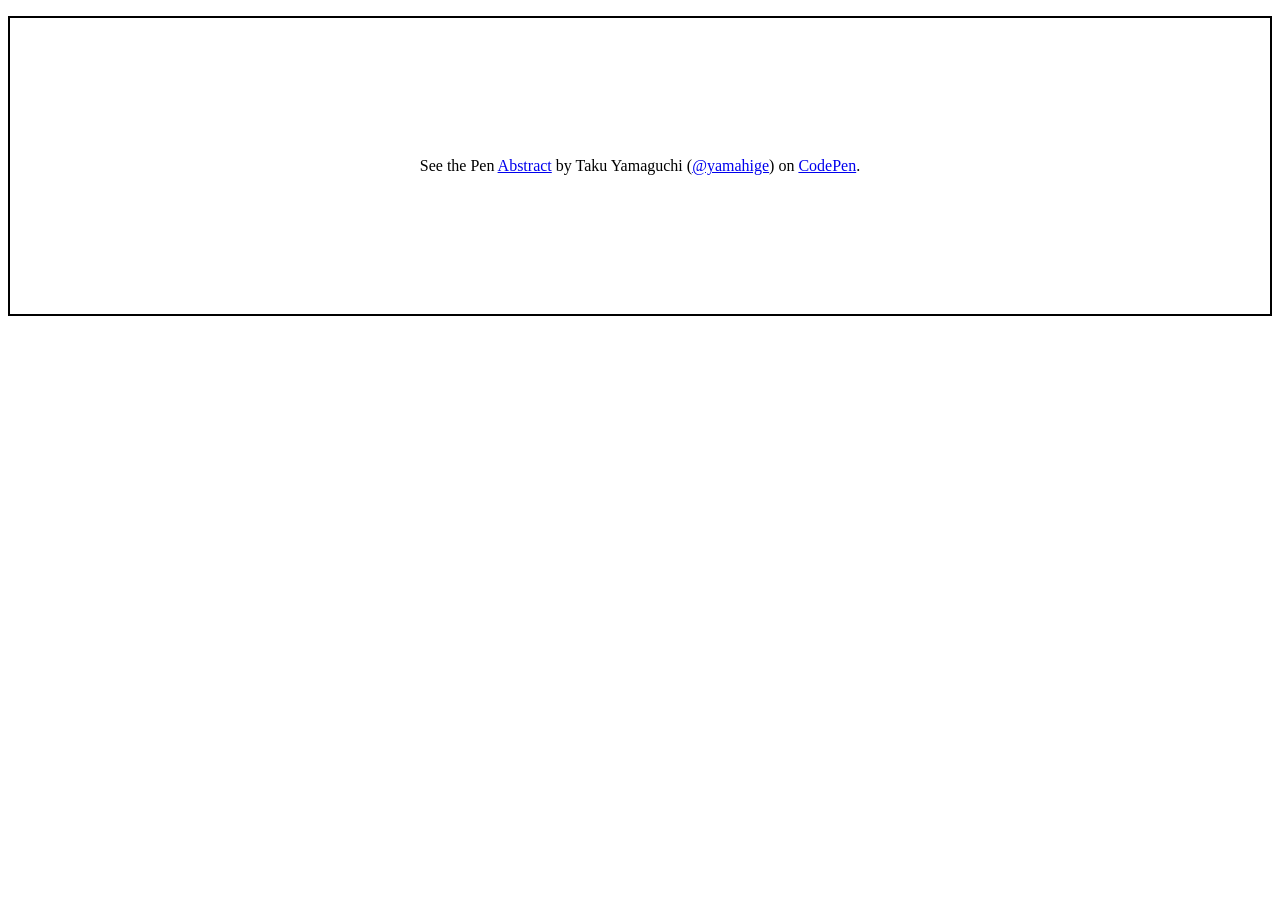
<file: CodePen/index.html>
<html>
    <body>
        <p class="codepen" data-height="300" data-default-tab="html,result" data-slug-hash="qBGdjXM" data-pen-title="Abstract" data-editable="true" data-user="yamahige" style="height: 300px; box-sizing: border-box; display: flex; align-items: center; justify-content: center; border: 2px solid; margin: 1em 0; padding: 1em;">
            <span>See the Pen <a href="https://codepen.io/yamahige/pen/qBGdjXM">
            Abstract</a> by Taku Yamaguchi (<a href="https://codepen.io/yamahige">@yamahige</a>)
            on <a href="https://codepen.io">CodePen</a>.</span>
          </p>
          <script async src="https://cpwebassets.codepen.io/assets/embed/ei.js"></script>
    </body>
</html>
</file>
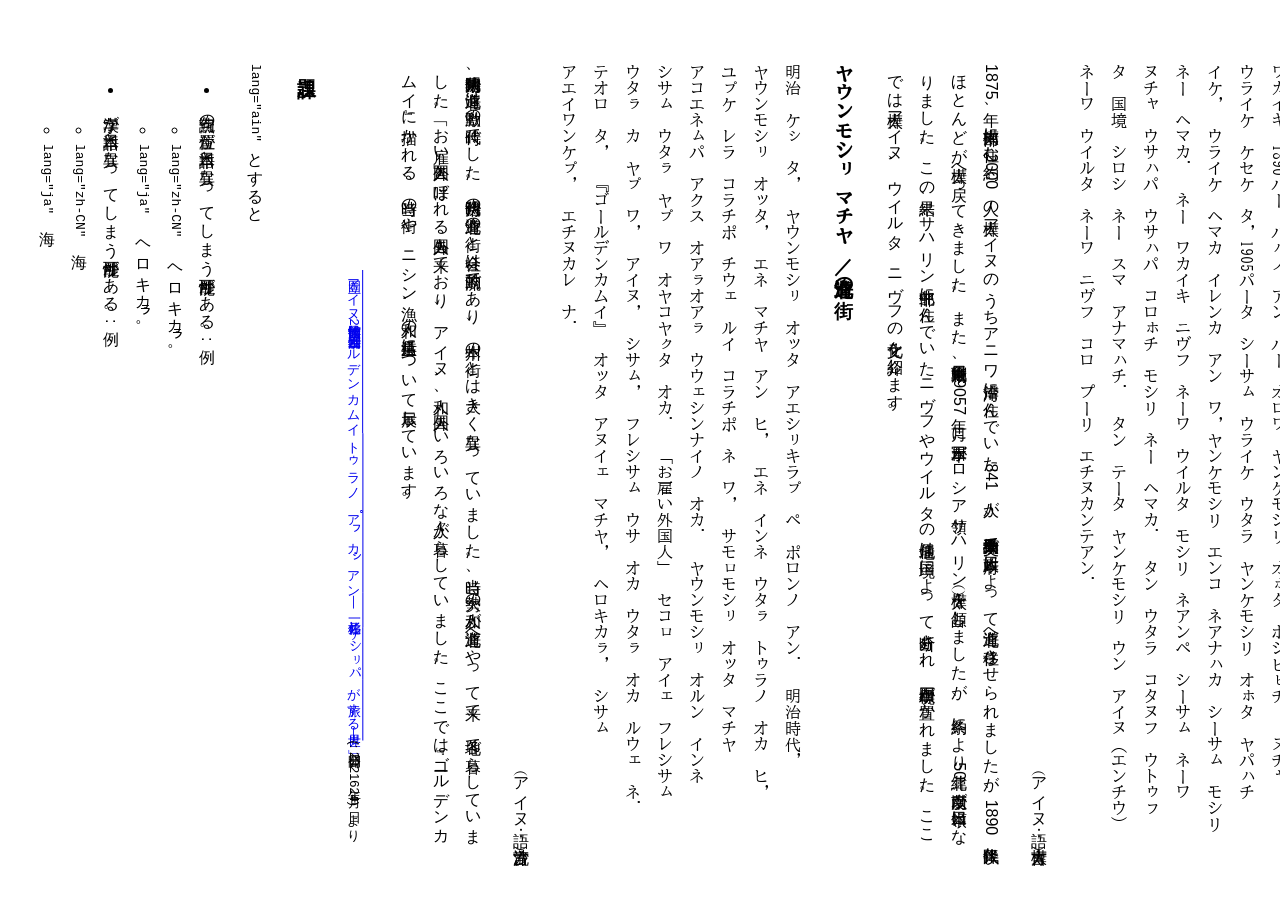
<file: ainu-vertical/ainu-vertical-golden-kamuy-exhibition-t.html>
<html lang="ja">
    <head>
        <meta charset="UTF-8">
        <title>第2回特別展示 「ゴールデンカムイ トゥラノ　アㇷ゚カㇱアン ― 杉元佐一とアシㇼパが旅する世界 ―」</title>
            <style>
            @import url('https://fonts.googleapis.com/css2?family=BIZ+UDMincho&family=BIZ+UDPMincho&family=Noto+Sans+JP:wght@100..900&family=Noto+Serif+JP:wght@200..900&display=swap');
            @page {
                margin: 20mm;
                size: A4 landscape;
            }
            body {
                font-family: sans-serif;
                writing-mode: vertical-rl;
                text-align: justify;
                text-spacing-trim: trim-start;
                text-spacing-trim: trim-both;
                line-height: 2;
                margin-block: 2em;
                margin-inline: 4em;
            }
            h1, h2 {
                font-size: 120%;
            }
            .ain,
            :lang(ain) {
                word-break: keep-all;
                text-align: start;
                font-family: "BIZ UDMincho";
            }
            .dialect {
                text-align: end;
                margin-block-start: 0;
            }
            .ain:has(+ .dialect)
            :lang(ain):has(+ .dialect) {
                margin-block-end: 0;
            }
            .cite {
                font-size: 80%;
                margin-block-start: 2em;
                text-align: end;
            }
            .noto-serif-jp {
                font-family: 「Noto Serif JP", serif;
                font-optical-sizing: auto;
                font-style: normal;
            }
            .biz-udmincho-regular {
                font-family: "BIZ UDMincho", serif;
                font-weight: 400;
                font-style: normal;
            }
        </style>
    </head>
    <body>
    <p>和字間隔（<code>U+3000</code>）1文字で分かち書き。</p>
    <h1>第2回特別展示 「<span class="ain">ゴールデンカムイ トゥラノ　アㇷ゚カㇱアン</span> ― 杉元佐一と<span class="ain">アシㇼパ</span>が旅する世界 ―」</h1>
    <p>本展覧会は、2014年から「週刊ヤングジャンプ」（集英社）にて連載されている<a href="https://youngjump.jp/goldenkamuy/">漫画『ゴールデンカムイ』</a>（野田サトル作）の原作内容を中心に、伝統的なアイヌ料理や動植物との関わり、当時のコタン（村）の生活などに関連する民具資料を原画とともに展示します。また、アイヌ文化だけではなく、作中に登場する樺太（サハリン）北部、沿海地方およびアムール川流域に住むニヴフや、ツングース系のウイルタなどアイヌ民族に隣り合う先住民族や、北海道の砂金、日露戦争とアイヌ、小樽などの当時の街の文化など、作品の中心的な歴史的背景についても紹介します。
20世紀初頭の北海道・樺太を舞台としたアイヌと和人の関係史を軸に、先住民族アイヌの歴史と文化に触れてください。</p>
    <h2>『ゴールデンカムイ』 <span class="ain">ネコン アン ペ ネ ルウェ アン？</span>／『ゴールデンカムイ』とは</h2>
    <p lang="ain">『ゴールデンカムイ』　セコㇿ　レヘ　アン　オルㇱペ，　野田サトル　ニㇱパ　ヌイェ　ㇷ゚　ネ　ワ　アスル　アㇱ　ルウェ　ネ．ネ　オルㇱペ　オッタ　ヤウンモシㇼ　タ　アン　ペ　ネ　チキ　ヤンケモシㇼ　タ　アン　ペ　ネ　チキ　テエタ（明治　ケㇱ）　アン　ペ　シンネ，　野田　ニㇱパ　ヌイェ．　アイヌ　ウタㇻ　コンカニ　ポロンノ　カㇻ　ワ　ウエカリレ　コㇿカ　ネン　カ　ウㇰ　ワ　ウカオ．　オロワノ　ウサ　オカイ　ウタㇻ　コンカニ　フナラ　コㇿ　ウコイキ．　スギモト　セコㇿ　レヘ　アン　シサㇺ　トゥミ　オッタ　ラメトッコㇿ　クス　「ソモ　ライ　クㇽ」　セコㇿ　アンレコレ．　ネ　オッカイ　ネワ　アシㇼパ　セコㇿ　レヘ　アン　シネ　ポン　メノコ　コンカニ　フナラ　クス　ピㇱカネ　アㇷ゚カㇱ．　2014　パ　ワノ　タネ　パㇰノ　『ゴールデンカムイ』　オルㇱペ　「週刊ヤングジャンプ」（集英社）　セコㇿ　レヘ　アン　カンピソㇱ　カ　タ　アンヌイェ　コㇿ　アン．　2016　パ　タ　野田　ニㇱパ　「漫画大賞」　アンコレ．</p>
    <p class="dialect">（アイヌ語：旭川方言）</p>
    <p>『ゴールデンカムイ』は、野田サトル氏によって描かれた漫画です。物語は明治末期の北海道や樺太を舞台とし、アイヌから奪われた莫大な金塊を求めて各地で争奪戦が繰り広げられます。“不死身”と呼ばれた男・杉元とアイヌの少女・<span class="ain">アシㇼパ</span>は共に旅をしながら、金塊の在処(ありか)とその謎に迫ります。2014年より「週刊ヤングジャンプ」（集英社）にて連載中。2016年マンガ大賞受賞。</p>

    <h2><span class="ain">ヤウンモシㇼ ネワ コンカニ</span>／北海道と砂金</h2>
    <p class="ain">ハンケ　モシㇼ　タ　オカ　ウタㇻ　カ　トゥイマ　モシㇼ　タ　オカ　ウタㇻ　カ　ネㇷ゚　ネ　ヤッカ　シロカニ　コンカニ　タサレ　ワ　ウㇰ　ペ　ネ　クス，　コンカニ　ヘネ　シロカニ　へネ　カネ　ネ　クニ　エサンニヨ．　「ゴールドラッシュ」　アリ　アイェ　ㇷ゚　アン　ワ　シロカニ　コンカニ　アシンノ　アパ　アリ　ハウアㇱ　コンノ　コンカニ　フナラ　クㇽ　ウウェトゥㇱマㇰ　ワ　ウウェカㇻパ　ㇷ゚　ネ．　ヤウンモシㇼ　タ　カ　17イㇰ　ネ　パ　タ　インネ　シサㇺ，　コンカニ　カㇻ　クㇽ　ウタㇻ　アㇻキ　ワ　ペッ　オㇿ　ペカ　ナイ　オㇿ　ペカ　コンカニ　カㇻ　クス　パイェカ　ワ　アエレコレ　カトゥ　「カニカㇻハッタㇻ」　アリ　レコㇿ　ウㇱケ　カ　ヤウンモシㇼ　タ　アン．　ウサ　「ユリイタ」　ウサ　「カッチャ」　ウサ　アエイワンケㇷ゚　アリ　コンカニ　アカㇻ．</p>
    <p class="dialect">（アイヌ語：静内方言）</p>
    <p>長い間、世界中の人びとが金や銀を貨幣の基準としてきました。ゴールドラッシュと呼ばれる金の採掘ブームが世界各地で起こり、ここ北海道も江戸時代（17世紀）には本州から和人が渡ってきて山に入り砂金掘りをしていました。北海道には、<span class="ain">カニカㇻハッタㇻ</span>（金をとる淵）のように砂金掘りに関連するアイヌ語の地名もあります。ユリイタやカッチャなどさまざまな道具が使われました。</p>

    <h2>『ゴールデンカムイ』 <span class="ain">オルン ウタㇻ</span>／『ゴールデンカムイ』の登場人物</h2>
    <p class=""ain">『ゴールデンカムイ』　オッタ　ヤウンモシルンクㇽ，　ヤンケモシルンクㇽ，　シサㇺ，　フレシサㇺ，　ニヴフ，　ウイルタ，　ウサ　オカイ　ウタㇻ　オカイ．　ミピヒ　ヘネ　コㇿ　アエイワンケㇷ゚　ヘネ　野田ニㇱパ　エヤㇺノ　ヌイェ　ワ　アン　ルウェ　ネ．　杉元，　アシㇼパ，　アイヌウタリ，　第七師団ウタリ，　土方ウタリ，　ウサ　オカイ　『ゴールデンカムイ』　イッケウェ　ネ　オカ　ウタㇻ　オルㇱペ　チイェ　コㇿ，　ミピヒ　ヘネ　コㇿ　ペ　ヘネ　エチヌカレアㇱ　ナ．</p>
    <p class="dialect">（アイヌ語：白老方言）</p>
    <p>『ゴールデンカムイ』には、北海道アイヌ、樺太アイヌ、和人、外国人、ニヴフ、ウイルタなど、さまざまな人々が出てきます。そして、その衣服や道具は丁寧に描かれています。杉元と<span class="ain">アシㇼパ</span>をはじめ、アイヌ、第七師団、土方一派など、主要な登場人物について紹介するとともに、その服装品・装備品を展示しています。</p>

    <h2><span class="ain">コタン オッタ エトゥナンカㇻ</span>／コタンでの出会い</h2>
    <p class="ain">杉元　シサㇺ　オッカイポ　ネ　ワ，アシㇼパ　セコㇿ　アイェ　アイヌ　ポンメノコ　エトゥナンカㇻ．　『ゴールデンカムイ』　オッタ　杉元，　アシㇼパ　オㇿ　ワ　アイヌプリ　ポロンノ　アエパカㇱヌ．　テオロ　タ　ヤウンモシㇼ　タ　ネコン　イミアン　カトゥ，　イペアン　カトゥ，　オカアン　カトゥ　アン　ヤ　セコㇿ　アン　ペ　エチヌカレ．　『ゴールデンカムイ』　オッタ　アヌイェ　ㇷ゚　ネ　ワ　アヌココㇿ　アイヌ　イコロマケンル　オッタ　アコㇿ　ストゥ　カ　トゥレㇷ゚タニ　カ　エチヌカレ．</p>
    <p class="dialect">（アイヌ語：沙流方言）</p>
    <p>杉元が出会ったアイヌの少女<span class="ain">アシㇼパ</span>。この出会いをきっかけに、杉元がアイヌの「くらし」のことを<span class="ain">アシㇼパ</span>からたくさん教わる場面が多く描かれています。ここでは北海道のアイヌの衣食住について紹介します。実際に『ゴールデンカムイ』に登場する当館所蔵資料の<span class="ain">ストゥ</span>や<span class="ain">トゥレㇷ゚タニ</span>も展示しています。</p>

    <h2><span class="ain">ヌチャ ウライケ ネワ ヤウンモシルンクㇽ</span>／日露戦争と北海道アイヌ</h2>
    <p class="ain">1904　パ　タ　「ヌチャ　ウライケ」　レヘ　アン　トゥミ　アン．清（中国）東北　モシㇼ　タ　カ　朝鮮　モシㇼ　タ　カ　シサㇺ　ウタㇻ　ネワ　ヌチャ　ウタㇻ　ウライケ．　
アイヌ　ウタㇻ　シサㇺ　ネノ　「日本　オルン　ウタㇻ」　ネ　オカイ　クス，　ネ　ラポキ　タ　シサㇺ　トゥラ　63　アイヌ　オッカイ　ウタㇻ　トゥミ　オッタ　モンライケ．　北風磯吉　セコㇿ　レヘ　アン　シネ　アイヌ　トゥミ　オッタ　ラメトッコㇿ　ワ　アスㇽ　アㇱ　クス　カンピ　カ　タ　ネ　オルㇱペ　アンヌカㇻ．　ネイ　タ　アナㇰネ　ヤウンモシㇼ　タ　ネコン　アイヌ　オカイ　ヤ，　『ゴールデンカムイ』　オッタ　アヌイェ　「ヌチャ　ウライケ」　ネコン　アン　トゥムンチ　ネ　ヤ　セコㇿ　アンペ　エㇱヌカレアㇱ．</p>
    <p class="dialect">（アイヌ語：上川方言）</p>
    <p>日露戦争は1904年、日本とロシアが、清（現在の中国）東北地方や朝鮮半島を戦場とした戦争でした。当時、すでに日本の戸籍に入っていたため日本兵として日露戦争に従軍したアイヌ男性は63名いたといいます。そのうちの一人、名寄の北風磯吉の活躍は読み物にも登場します。当時の北海道アイヌと『ゴールデンカムイ』に描かれた日露戦争について紹介します。</p>

    <h2><span class="ain">ヤンケモシリ オㇹタ ウェーカーリ</span>／樺太での出会い</h2>
    <p class="ain">ヤンケモシリ　オㇹタ　2000　パㇵノ　アイヌ　エピㇱカアンタ　オカヤㇵシ．　1875パータ　アニワモイ　オㇹタ　オカヤㇵシ　841　アイヌ　シーサㇺ　オロワ　ヤウンモシリ　オㇹタ　アトゥㇷテㇸチ　ワカイキ　1890パー　パㇵノ　アン　パー　オロワ　ヤンケモシリ　オㇹタ　ホシピㇶチ．　ヌチャ　ウライケ　ケセケ　タ，1905パータ　シーサㇺ　ウライケ　ウタラ　ヤンケモシリ　オㇹタ　ヤパㇵチ　イケ，　ウライケ　ヘマカ　イレンカ　アン　ワ，ヤンケモシリ　エンコ　ネアナㇵカ　シーサㇺ　モシリ　ネー　ヘマカ．　ネー　ワカイキ　ニヴフ　ネーワ　ウイルタ　モシリ　ネアンペ　シーサㇺ　ネーワ　ヌチャ　ウサㇵパ　ウサㇵパ　コロㇹチ　モシリ　ネー　ヘマカ．　タン　ウタラ　コタヌフ　ウトゥㇷ　タ　国境　シロシ　ネー　スマ　アナマㇵチ．　タン　テータ　ヤンケモシリ　ウン　アイヌ（エンチウ）　ネーワ　ウイルタ　ネーワ　ニヴフ　コロ　プーリ　エチヌカンテアン．</p>
    <p class="dialect">（アイヌ語：樺太方言）</p>
    <p>1875年、樺太南部に住む約2000人の樺太アイヌのうちアニワ湾沿岸に住んでいた841人が、樺太千島交換条約で日本政府によって北海道へ移住させられましたが、1890年代以降ほとんどが樺太へ戻ってきました。また、日露戦争末期、1905年7月に日本軍がロシア領サハリン（樺太）を占領しましたが、条約により北緯50度以南が日本領になりました。この結果、サハリン中北部に住んでいたニヴフやウイルタの居住地は国境によって分断され、国境標石が置かれました。ここでは樺太アイヌ、ウイルタ、ニヴフの文化を紹介します。</p>

    <h2><span class="ain">ヤウンモシㇼ マチヤ</span>／北海道の街</h2>
    <p class="ain">明治　ケㇱ　タ，　ヤウンモシㇼ　オッタ　アエシㇼキラㇷ゚　ペ　ポロンノ　アン．　明治時代，　ヤウンモシㇼ　オッタ，　エネ　マチヤ　アン　ヒ，　エネ　インネ　ウタㇻ　トゥラノ　オカ　ヒ，　ユㇷ゚ケ　レラ　コラチポ　チウェ　ルイ　コラチポ　ネ　ワ，　サモㇿモシㇼ　オッタ　マチヤ　アコエネㇺパ　アクス　オアㇻオアㇻ　ウウェシンナイノ　オカ．　ヤウンモシㇼ　オルン　インネ　シサㇺ　ウタㇻ　ヤㇷ゚　ワ　オヤコヤㇰタ　オカ．　「お雇い外国人」　セコㇿ　アイェ　フレシサㇺ　ウタㇻ　カ　ヤㇷ゚　ワ，　アイヌ，　シサㇺ，　フレシサㇺ　ウサ　オカ　ウタㇻ　オカ　ルウェ　ネ．　テオロ　タ，　『ゴールデンカムイ』　オッタ　アヌイェ　マチヤ，　ヘロキカㇻ，　シサㇺ　アエイワンケㇷ゚，　エチヌカレ　ナ．</p>
    <p class="dialect">（アイヌ語：沙流方言）</p>
    <p>明治時代末期、北海道は激動の時代でした。明治時代の北海道の街と社会は流動的であり、本州の街とは大きく異なっていました。当時、大勢の和人が北海道へやって来て、各地で暮らしていました。「お雇い外国人」と呼ばれる外国人も来ており、アイヌ、和人、外国人、いろいろな人々が暮らしていました。ここでは『ゴールデンカムイ』に描かれる、当時の街や、ニシン漁、和人の生活道具について展示しています。</p>

    <p class="cite"><a href="https://nam.go.jp/exhibition/floor2/special/goldenkamuy2021/">国立アイヌ民族博物館 第2回特別展示「ゴールデンカムイ <span lan="ain">トゥラノ　アㇷ゚カㇱアン</span> ― 杉元佐一と<span class="ain">アシㇼパ</span>が旅する世界 ―」</a>(公開日: 2021年6月24日)より</p>

    <h2>課題</h2>
    <p><code>lang="ain"</code>とすると
        <ul>
            <li>句読点の位置が日本語と異なってしまう可能性がある。例:<ul>
<li lang="zh-CN"><code>lang="zh-CN"</code>　ヘロキカㇻ。</li>
<li lang="ja"><code>lang="ja"</code>　ヘロキカㇻ。</li>
            </ul></li>
            <li>漢字が日本語と異なってしまう可能性がある。例:<ul>
<li lang="zh-CN"><code>lang="zh-CN"</code> 海</li>
<li lang="ja"><code>lang="ja"</code> 海</li>
            </ul></li>
        </ul></p>
    </body>
</html>
</file>
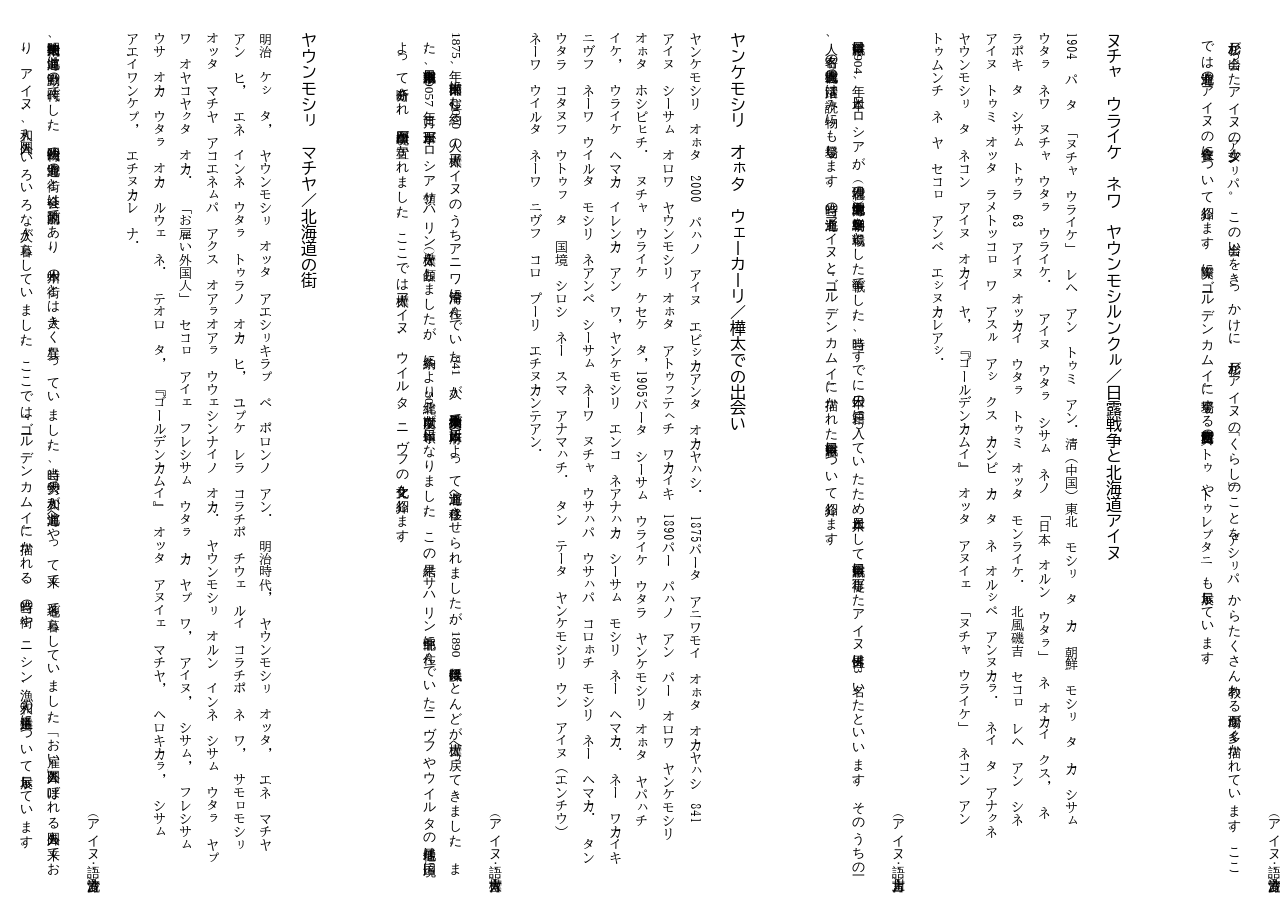
<file: ainu-vertical/ainu-vertical-golden-kamuy-exhibition.html>
<html lang="ja">
    <head>
        <meta charset="UTF-8">
        <title>第2回特別展示 「ゴールデンカムイ トゥラノ　アㇷ゚カㇱアン ― 杉元佐一とアシㇼパが旅する世界 ―」</title>
            <style>
            @import url('https://fonts.googleapis.com/css2?family=BIZ+UDMincho&family=BIZ+UDPMincho&family=Noto+Sans+JP:wght@100..900&family=Noto+Serif+JP:wght@200..900&display=swap');
            @import url('https://fonts.googleapis.com/css2?family=BIZ+UDGothic&display=swap');

            :root {
                --inside-margin: 72pt;
                --outside-margin: 36pt;
                --font-family-serif: "BIZ UDMincho", serif;
                --font-family-sans-serif: "BIZ UDGothic", sans-serif;
            }
            .ain,
            :lang(ain) {
                word-break: keep-all; /* CJKテキストの改行を許さない。全角スペースU+3000では改行できる。 */
                text-align: start;
                font-family: var(--font-family-serif);
            }
            /* :lang(ain) {
                color: crimson;
                font-weight: bold;
            } */
            @media print {
                @page {
                    margin-top: 25mm;
                    margin-bottom: 25mm;
                    size: A4 portrait;
                    /* outline: thick solid tomato; */
                    writing-mode: horizontal-tb;
                    font-size: 10pt;
                }
                @page :first {
                    @top-right {
                        content: none;
                    }
                    @top-left {
                        content: none;
                    }
                }
                @page :verso {
                    margin-left: var(--inside-margin);
                    margin-right: var(--outside-margin);
                    @top-right {
                        content: string(section-title);
                        word-break: keep-all;
                        font-family: var(--font-family-serif);
                    }
                    @bottom-right {
                        content: counter(page) " / " counter(pages);
                    }
                    @bottom-left {
                        content: none;
                    }
                }
                @page :recto {
                    margin-left: var(--outside-margin);
                    margin-right: var(--inside-margin);
                    @top-left {
                        content: string(section-title);
                        word-break: keep-all;
                        font-family: var(--font-family-serif);
                    }
                    @bottom-right {
                        content: none;
                    }
                    @bottom-left {
                        content: counter(page) " / " counter(pages);
                    }
                }
                body {
                    column-count: 2;
                    column-gap: 4em;
                    column-fill: auto;
                }
            }
            @media screen {
                body {
                    margin-top: 2rem;
                    margin-bottom: 2rem;
                }
            }
            body {
                writing-mode: vertical-rl;
                font-size: 10pt;
                text-align: justify;
                text-spacing-trim: trim-start;
                text-spacing-trim: trim-both; /* 約ものの詰め */
                line-break: strict; /* 小書きのカナを行頭にしない。 */
                line-height: 2;
                /* margin-block: 2em;
                margin-inline: 4em; */
                text-underline-offset: 4px;
            }
            h1 {
                font-family: var(--font-family-sans-serif);
                font-weight: 400;
                font-style: normal;
                font-size: 140%;
                font-weight: bold;
                inline-size: 100%;
                margin-block-start: 0;
                margin-block-end: 4em;
                float: top;
                float-reference: page;
                text-align: start;
                word-break: auto-phrase;
            }
            h2 {
                margin-block-start: 4em;
                font-family: var(--font-family-sans-serif);
                font-weight: 400;
                font-style: normal;
                font-size: 120%;
                break-inside: avoid;
                text-align: start;
                word-break: auto-phrase;
            }
            h1 > .ain,
            h2 > .ain {
                font-family: var(--font-family-sans-serif);
                font-weight: 400;
                font-style: normal;
            }
            h2 > .ain {
                string-set: section-title content();
            }
            .note {
                margin-block: 0;
                margin-inline-start: 4em;
            }
            .note:last-of-type {
                margin-block-end: 3em;
            }
            .dialect {
                text-align: end;
                margin-block-start: 0;
            }
            .ain:has(+ .dialect)
            :lang(ain):has(+ .dialect) {
                margin-block-end: 0;
            }
            a {
                color: #0000EE;
                text-decoration: none;
            }
            .noto-serif-jp {
                font-family: 「Noto Serif JP", serif;
                font-optical-sizing: auto;
                font-style: normal;
            }
            .biz-udmincho-regular {
                font-family: var(--font-family-serif);
                font-weight: 400;
                font-style: normal;
            }
        </style>
    </head>
    <body>
    <h1>第2回特別展示<br>「<span class="ain">ゴールデンカムイ トゥラノ　アㇷ゚カㇱアン</span> ― 杉元佐一と<span class="ain">アシㇼパ</span>が旅する世界 ―」</h1>
    <p class="note"><a href="https://nam.go.jp/exhibition/floor2/special/goldenkamuy2021/">国立アイヌ民族博物館 第2回特別展示「ゴールデンカムイ <span class="ain">トゥラノ　アㇷ゚カㇱアン</span> ― 杉元佐一と<span class="ain">アシㇼパ</span>が旅する世界 ―」</a>(公開日: 2021年6月24日)より</p>
    <p class="note">© アイヌ民族文化財団</p>
    <p class="note">和字間隔（<code>U+3000</code>）1文字で分かち書きするよう変更しています。</p>
    <p>本展覧会は、2014年から「週刊ヤングジャンプ」（集英社）にて連載されている<a href="https://youngjump.jp/goldenkamuy/">漫画『ゴールデンカムイ』</a>（野田サトル作）の原作内容を中心に、伝統的なアイヌ料理や動植物との関わり、当時のコタン（村）の生活などに関連する民具資料を原画とともに展示します。また、アイヌ文化だけではなく、作中に登場する樺太（サハリン）北部、沿海地方およびアムール川流域に住むニヴフや、ツングース系のウイルタなどアイヌ民族に隣り合う先住民族や、北海道の砂金、日露戦争とアイヌ、小樽などの当時の街の文化など、作品の中心的な歴史的背景についても紹介します。
20世紀初頭の北海道・樺太を舞台としたアイヌと和人の関係史を軸に、先住民族アイヌの歴史と文化に触れてください。</p>
    <h2>『ゴールデンカムイ』 <span class="ain">ネコン　アン　ペ　ネ　ルウェ　アン？</span>／『ゴールデンカムイ』とは</h2>
    <p class="ain">『ゴールデンカムイ』　セコㇿ　レヘ　アン　オルㇱペ，　野田サトル　ニㇱパ　ヌイェ　ㇷ゚　ネ　ワ　アスル　アㇱ　ルウェ　ネ．ネ　オルㇱペ　オッタ　ヤウンモシㇼ　タ　アン　ペ　ネ　チキ　ヤンケモシㇼ　タ　アン　ペ　ネ　チキ　テエタ（明治　ケㇱ）　アン　ペ　シンネ，　野田　ニㇱパ　ヌイェ．　アイヌ　ウタㇻ　コンカニ　ポロンノ　カㇻ　ワ　ウエカリレ　コㇿカ　ネン　カ　ウㇰ　ワ　ウカオ．　オロワノ　ウサ　オカイ　ウタㇻ　コンカニ　フナラ　コㇿ　ウコイキ．　スギモト　セコㇿ　レヘ　アン　シサㇺ　トゥミ　オッタ　ラメトッコㇿ　クス　「ソモ　ライ　クㇽ」　セコㇿ　アンレコレ．　ネ　オッカイ　ネワ　アシㇼパ　セコㇿ　レヘ　アン　シネ　ポン　メノコ　コンカニ　フナラ　クス　ピㇱカネ　アㇷ゚カㇱ．　2014　パ　ワノ　タネ　パㇰノ　『ゴールデンカムイ』　オルㇱペ　「週刊ヤングジャンプ」（集英社）　セコㇿ　レヘ　アン　カンピソㇱ　カ　タ　アンヌイェ　コㇿ　アン．　2016　パ　タ　野田　ニㇱパ　「漫画大賞」　アンコレ．</p>
    <p class="dialect">（アイヌ語：旭川方言）</p>
    <p>『ゴールデンカムイ』は、野田サトル氏によって描かれた漫画です。物語は明治末期の北海道や樺太を舞台とし、アイヌから奪われた莫大な金塊を求めて各地で争奪戦が繰り広げられます。“不死身”と呼ばれた男・杉元とアイヌの少女・<span class="ain">アシㇼパ</span>は共に旅をしながら、金塊の在処(ありか)とその謎に迫ります。2014年より「週刊ヤングジャンプ」（集英社）にて連載中。2016年マンガ大賞受賞。</p>

    <h2><span class="ain">ヤウンモシㇼ　ネワ　コンカニ</span>／北海道と砂金</h2>
    <p class="ain">ハンケ　モシㇼ　タ　オカ　ウタㇻ　カ　トゥイマ　モシㇼ　タ　オカ　ウタㇻ　カ　ネㇷ゚　ネ　ヤッカ　シロカニ　コンカニ　タサレ　ワ　ウㇰ　ペ　ネ　クス，　コンカニ　ヘネ　シロカニ　へネ　カネ　ネ　クニ　エサンニヨ．　「ゴールドラッシュ」　アリ　アイェ　ㇷ゚　アン　ワ　シロカニ　コンカニ　アシンノ　アパ　アリ　ハウアㇱ　コンノ　コンカニ　フナラ　クㇽ　ウウェトゥㇱマㇰ　ワ　ウウェカㇻパ　ㇷ゚　ネ．　ヤウンモシㇼ　タ　カ　17イㇰ　ネ　パ　タ　インネ　シサㇺ，　コンカニ　カㇻ　クㇽ　ウタㇻ　アㇻキ　ワ　ペッ　オㇿ　ペカ　ナイ　オㇿ　ペカ　コンカニ　カㇻ　クス　パイェカ　ワ　アエレコレ　カトゥ　「カニカㇻハッタㇻ」　アリ　レコㇿ　ウㇱケ　カ　ヤウンモシㇼ　タ　アン．　ウサ　「ユリイタ」　ウサ　「カッチャ」　ウサ　アエイワンケㇷ゚　アリ　コンカニ　アカㇻ．</p>
    <p class="dialect">（アイヌ語：静内方言）</p>
    <p>長い間、世界中の人びとが金や銀を貨幣の基準としてきました。ゴールドラッシュと呼ばれる金の採掘ブームが世界各地で起こり、ここ北海道も江戸時代（17世紀）には本州から和人が渡ってきて山に入り砂金掘りをしていました。北海道には、<span class="ain">カニカㇻハッタㇻ</span>（金をとる淵）のように砂金掘りに関連するアイヌ語の地名もあります。<span class="ain">ユリイタ</span>や<span class="ain">カッチャ</span>などさまざまな道具が使われました。</p>

    <h2>『ゴールデンカムイ』 <span class="ain">オルン　ウタㇻ</span>／『ゴールデンカムイ』の登場人物</h2>
    <p class="ain">『ゴールデンカムイ』　オッタ　ヤウンモシルンクㇽ，　ヤンケモシルンクㇽ，　シサㇺ，　フレシサㇺ，　ニヴフ，　ウイルタ，　ウサ　オカイ　ウタㇻ　オカイ．　ミピヒ　ヘネ　コㇿ　アエイワンケㇷ゚　ヘネ　野田ニㇱパ　エヤㇺノ　ヌイェ　ワ　アン　ルウェ　ネ．　杉元，　アシㇼパ，　アイヌウタリ，　第七師団ウタリ，　土方ウタリ，　ウサ　オカイ　『ゴールデンカムイ』　イッケウェ　ネ　オカ　ウタㇻ　オルㇱペ　チイェ　コㇿ，　ミピヒ　ヘネ　コㇿ　ペ　ヘネ　エチヌカレアㇱ　ナ．</p>
    <p class="dialect">（アイヌ語：白老方言）</p>
    <p>『ゴールデンカムイ』には、北海道アイヌ、樺太アイヌ、和人、外国人、ニヴフ、ウイルタなど、さまざまな人々が出てきます。そして、その衣服や道具は丁寧に描かれています。杉元と<span class="ain">アシㇼパ</span>をはじめ、アイヌ、第七師団、土方一派など、主要な登場人物について紹介するとともに、その服装品・装備品を展示しています。</p>

    <h2><span class="ain">コタン　オッタ　エトゥナンカㇻ</span>／コタンでの出会い</h2>
    <p class="ain">杉元　シサㇺ　オッカイポ　ネ　ワ，アシㇼパ　セコㇿ　アイェ　アイヌ　ポンメノコ　エトゥナンカㇻ．　『ゴールデンカムイ』　オッタ　杉元，　アシㇼパ　オㇿ　ワ　アイヌプリ　ポロンノ　アエパカㇱヌ．　テオロ　タ　ヤウンモシㇼ　タ　ネコン　イミアン　カトゥ，　イペアン　カトゥ，　オカアン　カトゥ　アン　ヤ　セコㇿ　アン　ペ　エチヌカレ．　『ゴールデンカムイ』　オッタ　アヌイェ　ㇷ゚　ネ　ワ　アヌココㇿ　アイヌ　イコロマケンル　オッタ　アコㇿ　ストゥ　カ　トゥレㇷ゚タニ　カ　エチヌカレ．</p>
    <p class="dialect">（アイヌ語：沙流方言）</p>
    <p>杉元が出会ったアイヌの少女<span class="ain">アシㇼパ</span>。この出会いをきっかけに、杉元がアイヌの「くらし」のことを<span class="ain">アシㇼパ</span>からたくさん教わる場面が多く描かれています。ここでは北海道のアイヌの衣食住について紹介します。実際に『ゴールデンカムイ』に登場する当館所蔵資料の<span class="ain">ストゥ</span>や<span class="ain">トゥレㇷ゚タニ</span>も展示しています。</p>

    <h2><span class="ain">ヌチャ　ウライケ　ネワ　ヤウンモシルンクㇽ</span>／日露戦争と北海道アイヌ</h2>
    <p class="ain">1904　パ　タ　「ヌチャ　ウライケ」　レヘ　アン　トゥミ　アン．清（中国）東北　モシㇼ　タ　カ　朝鮮　モシㇼ　タ　カ　シサㇺ　ウタㇻ　ネワ　ヌチャ　ウタㇻ　ウライケ．　
アイヌ　ウタㇻ　シサㇺ　ネノ　「日本　オルン　ウタㇻ」　ネ　オカイ　クス，　ネ　ラポキ　タ　シサㇺ　トゥラ　63　アイヌ　オッカイ　ウタㇻ　トゥミ　オッタ　モンライケ．　北風磯吉　セコㇿ　レヘ　アン　シネ　アイヌ　トゥミ　オッタ　ラメトッコㇿ　ワ　アスㇽ　アㇱ　クス　カンピ　カ　タ　ネ　オルㇱペ　アンヌカㇻ．　ネイ　タ　アナㇰネ　ヤウンモシㇼ　タ　ネコン　アイヌ　オカイ　ヤ，　『ゴールデンカムイ』　オッタ　アヌイェ　「ヌチャ　ウライケ」　ネコン　アン　トゥムンチ　ネ　ヤ　セコㇿ　アンペ　エㇱヌカレアㇱ．</p>
    <p class="dialect">（アイヌ語：上川方言）</p>
    <p>日露戦争は1904年、日本とロシアが、清（現在の中国）東北地方や朝鮮半島を戦場とした戦争でした。当時、すでに日本の戸籍に入っていたため日本兵として日露戦争に従軍したアイヌ男性は63名いたといいます。そのうちの一人、名寄の北風磯吉の活躍は読み物にも登場します。当時の北海道アイヌと『ゴールデンカムイ』に描かれた日露戦争について紹介します。</p>

    <h2><span class="ain">ヤンケモシリ　オㇹタ　ウェーカーリ</span>／樺太での出会い</h2>
    <p class="ain">ヤンケモシリ　オㇹタ　2000　パㇵノ　アイヌ　エピㇱカアンタ　オカヤㇵシ．　1875パータ　アニワモイ　オㇹタ　オカヤㇵシ　841　アイヌ　シーサㇺ　オロワ　ヤウンモシリ　オㇹタ　アトゥㇷテㇸチ　ワカイキ　1890パー　パㇵノ　アン　パー　オロワ　ヤンケモシリ　オㇹタ　ホシピㇶチ．　ヌチャ　ウライケ　ケセケ　タ，1905パータ　シーサㇺ　ウライケ　ウタラ　ヤンケモシリ　オㇹタ　ヤパㇵチ　イケ，　ウライケ　ヘマカ　イレンカ　アン　ワ，ヤンケモシリ　エンコ　ネアナㇵカ　シーサㇺ　モシリ　ネー　ヘマカ．　ネー　ワカイキ　ニヴフ　ネーワ　ウイルタ　モシリ　ネアンペ　シーサㇺ　ネーワ　ヌチャ　ウサㇵパ　ウサㇵパ　コロㇹチ　モシリ　ネー　ヘマカ．　タン　ウタラ　コタヌフ　ウトゥㇷ　タ　国境　シロシ　ネー　スマ　アナマㇵチ．　タン　テータ　ヤンケモシリ　ウン　アイヌ（エンチウ）　ネーワ　ウイルタ　ネーワ　ニヴフ　コロ　プーリ　エチヌカンテアン．</p>
    <p class="dialect">（アイヌ語：樺太方言）</p>
    <p>1875年、樺太南部に住む約2000人の樺太アイヌのうちアニワ湾沿岸に住んでいた841人が、樺太千島交換条約で日本政府によって北海道へ移住させられましたが、1890年代以降ほとんどが樺太へ戻ってきました。また、日露戦争末期、1905年7月に日本軍がロシア領サハリン（樺太）を占領しましたが、条約により北緯50度以南が日本領になりました。この結果、サハリン中北部に住んでいたニヴフやウイルタの居住地は国境によって分断され、国境標石が置かれました。ここでは樺太アイヌ、ウイルタ、ニヴフの文化を紹介します。</p>

    <h2><span class="ain">ヤウンモシㇼ　マチヤ</span>／北海道の街</h2>
    <p class="ain">明治　ケㇱ　タ，　ヤウンモシㇼ　オッタ　アエシㇼキラㇷ゚　ペ　ポロンノ　アン．　明治時代，　ヤウンモシㇼ　オッタ，　エネ　マチヤ　アン　ヒ，　エネ　インネ　ウタㇻ　トゥラノ　オカ　ヒ，　ユㇷ゚ケ　レラ　コラチポ　チウェ　ルイ　コラチポ　ネ　ワ，　サモㇿモシㇼ　オッタ　マチヤ　アコエネㇺパ　アクス　オアㇻオアㇻ　ウウェシンナイノ　オカ．　ヤウンモシㇼ　オルン　インネ　シサㇺ　ウタㇻ　ヤㇷ゚　ワ　オヤコヤㇰタ　オカ．　「お雇い外国人」　セコㇿ　アイェ　フレシサㇺ　ウタㇻ　カ　ヤㇷ゚　ワ，　アイヌ，　シサㇺ，　フレシサㇺ　ウサ　オカ　ウタㇻ　オカ　ルウェ　ネ．　テオロ　タ，　『ゴールデンカムイ』　オッタ　アヌイェ　マチヤ，　ヘロキカㇻ，　シサㇺ　アエイワンケㇷ゚，　エチヌカレ　ナ．</p>
    <p class="dialect">（アイヌ語：沙流方言）</p>
    <p>明治時代末期、北海道は激動の時代でした。明治時代の北海道の街と社会は流動的であり、本州の街とは大きく異なっていました。当時、大勢の和人が北海道へやって来て、各地で暮らしていました。「お雇い外国人」と呼ばれる外国人も来ており、アイヌ、和人、外国人、いろいろな人々が暮らしていました。ここでは『ゴールデンカムイ』に描かれる、当時の街や、ニシン漁、和人の生活道具について展示しています。</p>

    </body>
</html>
</file>
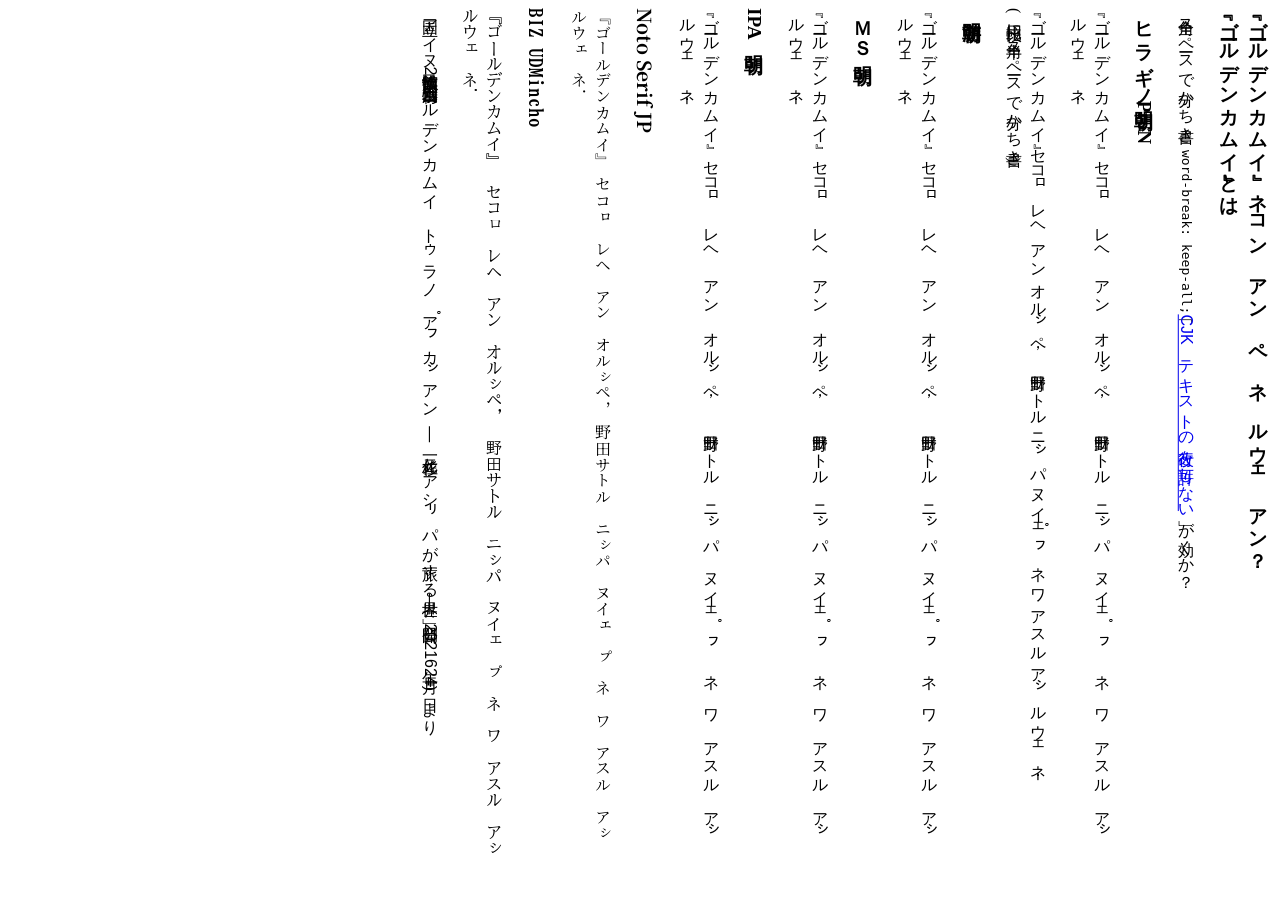
<file: ainu-vertical/ainu-vertical-golden-kamuy-zen-sp.html>
<html>
    <head>
        <meta charset="UTF-8">
        <title>Ainu Vertical</title>
            <style>
            @import url('https://fonts.googleapis.com/css2?family=Noto+Sans+JP:wght@100..900&family=Noto+Serif+JP:wght@200..900&display=swap');
            @import url('https://fonts.googleapis.com/css2?family=BIZ+UDMincho:wght@100..900&display=swap');
            body {
                font-family: sans-serif;
                writing-mode: vertical-rl;
                line-height: 1.5;
                word-break: keep-all;
                text-wrap-style: pretty;
            }
            h1, h2 {
                font-size: 120%;
            }
            .noto-serif-jp {
                font-family: "Noto Serif JP", serif;
                font-optical-sizing: auto;
                font-style: normal;
            }
            .biz-udmincho-regular {
                font-family: "BIZ UDMincho", serif;
                font-weight: 400;
                font-style: normal;
            }
        </style>
    </head>
    <body>
    <h1>『ゴールデンカムイ』　ネコン　アン　ペ　ネ　ルウェ　アン？<br />
        『ゴールデンカムイ』とは</h1>
    <p>全角スペースで分かち書き。<code>word-break: keep-all;</code>「<a 
        href="https://developer.mozilla.org/ja/docs/Web/CSS/word-break">CJK テキストの改行を許可しない</a>」が効くか？</p>
    <div style="font-family: 'ヒラギノ明朝 ProN', 'Hiragino Mincho ProN', 'Hiragino', serif;">
        <h2>ヒラギノ明朝 ProN</h2>
        <p>『ゴールデンカムイ』　セコㇿ　レヘ　アン　オルㇱペ，　野田サトル　ニㇱパ　ヌイェ　ㇷ゚　ネ　ワ　アスル　アㇱ　ルウェ　ネ．</p>
        <p>『ゴールデンカムイ』 セコㇿ レヘ アン オルㇱペ， 野田サトル ニㇱパ ヌイェ ㇷ゚ ネ ワ アスル アㇱ ルウェ ネ．<br />(比較用に半角スペースで分かち書き)</p>
    </div>
    <div style="font-family: '游明朝', 'Yu Mincho', serif;">
        <h2>游明朝</h2>
        <p>『ゴールデンカムイ』　セコㇿ　レヘ　アン　オルㇱペ，　野田サトル　ニㇱパ　ヌイェ　ㇷ゚　ネ　ワ　アスル　アㇱ　ルウェ　ネ．</p>
    </div>
    <div style="font-family: 'ＭＳ 明朝', 'MS Mincho', serif;">
        <h2>ＭＳ 明朝</h2>
        <p>『ゴールデンカムイ』　セコㇿ　レヘ　アン　オルㇱペ，　野田サトル　ニㇱパ　ヌイェ　ㇷ゚　ネ　ワ　アスル　アㇱ　ルウェ　ネ．</p>
    </div>
    <div style="font-family: 'IPAmj明朝', 'IPAmjMincho', serif;">
        <h2>IPA明朝</h2>
        <p>『ゴールデンカムイ』　セコㇿ　レヘ　アン　オルㇱペ，　野田サトル　ニㇱパ　ヌイェ　ㇷ゚　ネ　ワ　アスル　アㇱ　ルウェ　ネ．</p>
    </div>
    <div class="noto-serif-jp">
        <h2>Noto Serif JP</h2>
        <p>『ゴールデンカムイ』　セコㇿ　レヘ　アン　オルㇱペ，　野田サトル　ニㇱパ　ヌイェ　ㇷ゚　ネ　ワ　アスル　アㇱ　ルウェ　ネ．</p>
    </div>
    <div class="biz-udmincho-regular">
        <h2>BIZ UDMincho</h2>
        <p>『ゴールデンカムイ』　セコㇿ　レヘ　アン　オルㇱペ，　野田サトル　ニㇱパ　ヌイェ　ㇷ゚　ネ　ワ　アスル　アㇱ　ルウェ　ネ．</p>
    </div>
    <p>国立アイヌ民族博物館 第2回特別展示「ゴールデンカムイ　トゥラノ　アㇷ゚カㇱアン　― 杉元佐一とアシㇼパが旅する世界 ―」(公開日: 2021年6月24日)より</p>
    </body>
</html>
</file>
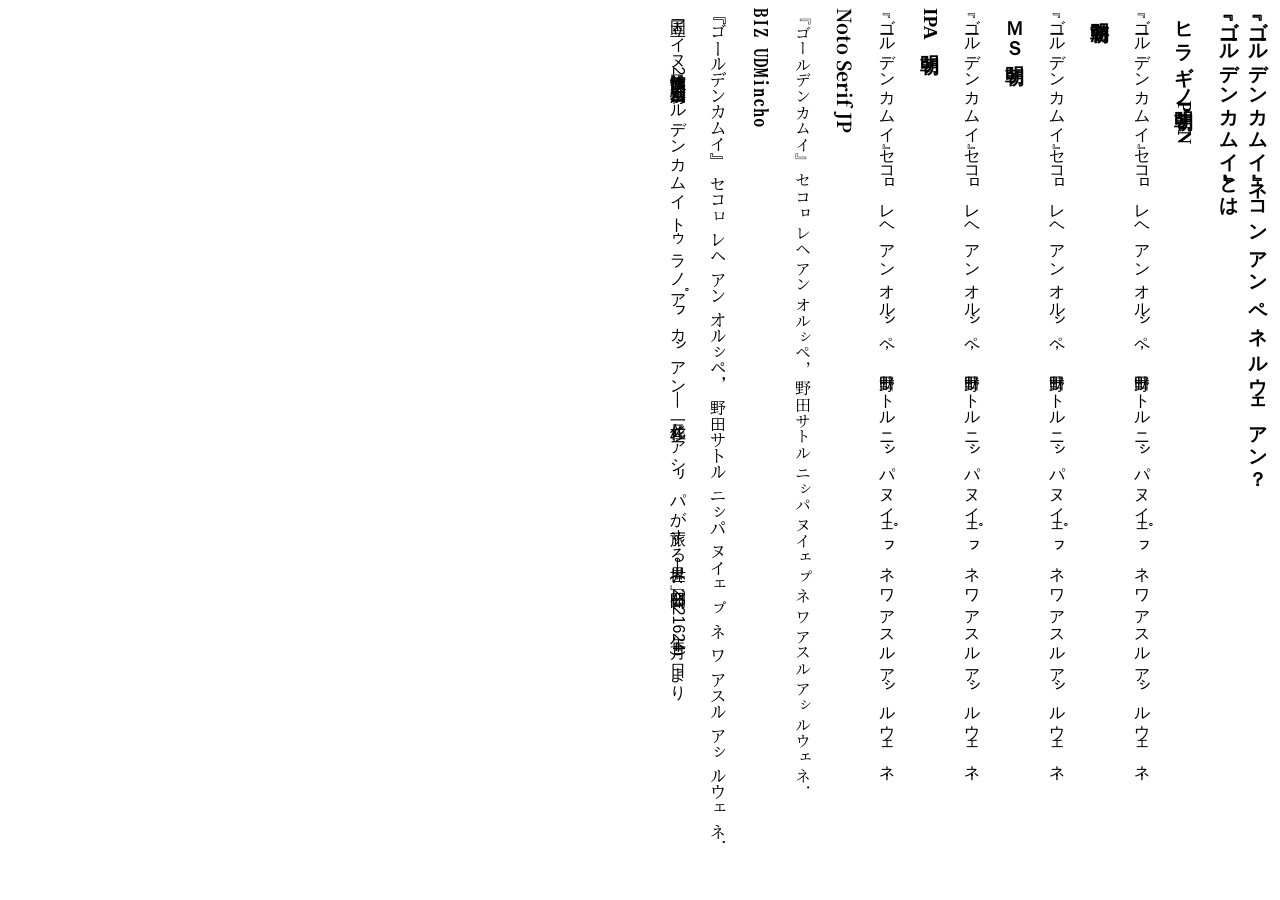
<file: ainu-vertical/ainu-vertical-golden-kamuy.html>
<html>
    <head>
        <meta charset="UTF-8">
        <title>Ainu Vertical</title>
            <style>
            @import url('https://fonts.googleapis.com/css2?family=Noto+Sans+JP:wght@100..900&family=Noto+Serif+JP:wght@200..900&display=swap');
            @import url('https://fonts.googleapis.com/css2?family=BIZ+UDMincho:wght@100..900&display=swap');
            body {
                font-family: sans-serif;
                writing-mode: vertical-rl;
                line-height: 1.5;
            }
            h1, h2 {
                font-size: 120%;
            }
            .noto-serif-jp {
                font-family: "Noto Serif JP", serif;
                font-optical-sizing: auto;
                font-style: normal;
            }
            .biz-udmincho-regular {
                font-family: "BIZ UDMincho", serif;
                font-weight: 400;
                font-style: normal;
            }
        </style>
    </head>
    <body>
    <h1>『ゴールデンカムイ』 ネコン アン ペ ネ ルウェ アン？<br />
        『ゴールデンカムイ』とは</h1>
    <div style="font-family: 'ヒラギノ明朝 ProN', 'Hiragino Mincho ProN', 'Hiragino', serif;">
        <h2>ヒラギノ明朝 ProN</h2>
        <p>『ゴールデンカムイ』 セコㇿ レヘ アン オルㇱペ， 野田サトル ニㇱパ ヌイェ ㇷ゚ ネ ワ アスル アㇱ ルウェ ネ．</p>
    </div>
    <div style="font-family: '游明朝', 'Yu Mincho', serif;">
        <h2>游明朝</h2>
        <p>『ゴールデンカムイ』 セコㇿ レヘ アン オルㇱペ， 野田サトル ニㇱパ ヌイェ ㇷ゚ ネ ワ アスル アㇱ ルウェ ネ．</p>
    </div>
    <div style="font-family: 'ＭＳ 明朝', 'MS Mincho', serif;">
        <h2>ＭＳ 明朝</h2>
        <p>『ゴールデンカムイ』 セコㇿ レヘ アン オルㇱペ， 野田サトル ニㇱパ ヌイェ ㇷ゚ ネ ワ アスル アㇱ ルウェ ネ．</p>
    </div>
    <div style="font-family: 'IPAmj明朝', 'IPAmjMincho', serif;">
        <h2>IPA明朝</h2>
        <p>『ゴールデンカムイ』 セコㇿ レヘ アン オルㇱペ， 野田サトル ニㇱパ ヌイェ ㇷ゚ ネ ワ アスル アㇱ ルウェ ネ．</p>
    </div>
    <div class="noto-serif-jp">
        <h2>Noto Serif JP</h2>
        <p>『ゴールデンカムイ』 セコㇿ レヘ アン オルㇱペ， 野田サトル ニㇱパ ヌイェ ㇷ゚ ネ ワ アスル アㇱ ルウェ ネ．</p>
    </div>
    <div class="biz-udmincho-regular">
        <h2>BIZ UDMincho</h2>
        <p>『ゴールデンカムイ』 セコㇿ レヘ アン オルㇱペ， 野田サトル ニㇱパ ヌイェ ㇷ゚ ネ ワ アスル アㇱ ルウェ ネ．</p>
    </div>
    <p>国立アイヌ民族博物館 第2回特別展示「ゴールデンカムイ トゥラノ アㇷ゚カㇱアン ― 杉元佐一とアシㇼパが旅する世界 ―」(公開日: 2021年6月24日)より</p>
    </body>
</html>
</file>
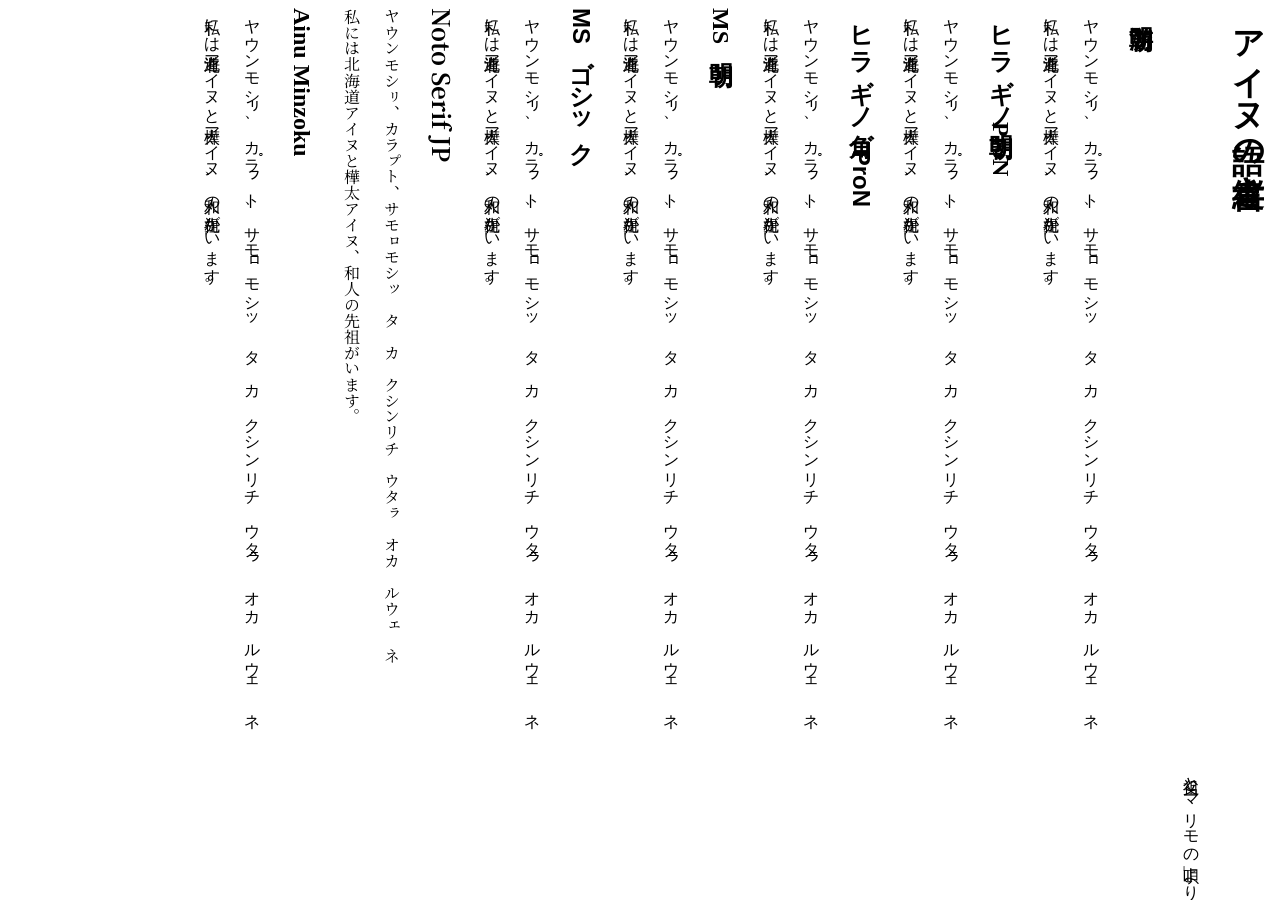
<file: ainu-vertical/ainu-vertical.html>
<html>
    <head>
        <meta charset="UTF-8">
        <title>Ainu Vertical</title>
            <style>
            @import url('https://fonts.googleapis.com/css2?family=Noto+Sans+JP:wght@100..900&family=Noto+Serif+JP:wght@200..900&display=swap');
            @import url(https://db.onlinewebfonts.com/c/2f0c90d0b0a2d28fddab3cb2755353be?family=Ainu+Minzoku);
            body {
                /* font-family: "Ainu", serif; */
                /* font-family: "Noto Sans JP", sans-serif; */
                font-family: sans-serif;
                writing-mode: vertical-rl;
                /* text-orientation: upright; */
                line-height: 1.5;
            }
            .noto-serif-jp {
                font-family: "Noto Serif JP", serif;
                font-optical-sizing: auto;
                font-style: normal;
            }
            .ainu-minzoku {
                font-family: "Ainu Minzoku", serif;
                font-optical-sizing: auto;
                font-style: normal;
            }
            .X-parallel > div {
                display: grid;
                grid-template-columns: 1fr 1fr;
                grid-gap: 10px;
                align-items: center;
                margin-block: 1em;
                &> p {
                    margin: 0;
                }
            }
        </style>
    </head>
    <body>
        <h1>アイヌ語の縦書き</h1>
        <p style="text-align: end;">祖父と「マリモの唄」より</p>
        <section class="parallel">
            <div style="font-family: '游明朝', 'Yu Mincho', serif;">
                <h2>游明朝</h2>
                <!-- <p>ト゚、ㇷ゚、プ</p> -->
                <p>ヤウンモシㇼ、カラㇷ゚ト、サモㇿモシッ　タ　カ　クシンリチ　ウタㇻ　オカ　ルウェ　ネ</p>
                <p>私には北海道アイヌと樺太アイヌ、和人の先祖がいます。</p>
            </div>
            <div style="font-family: 'ヒラギノ明朝 ProN', 'Hiragino Mincho ProN', 'Hiragino', serif;">
                <h2>ヒラギノ明朝 ProN</h2>
                <!-- <p>ト゚、ㇷ゚、プ</p> -->
                <p>ヤウンモシㇼ、カラㇷ゚ト、サモㇿモシッ　タ　カ　クシンリチ　ウタㇻ　オカ　ルウェ　ネ</p>
                <p>私には北海道アイヌと樺太アイヌ、和人の先祖がいます。</p>
            </div>
            <div style="font-family: 'ヒラギノ角ゴ ProN', 'Hiragino Kaku Gothic ProN', 'Hiragino Sans', sans-serif;">
                <h2>ヒラギノ角ゴ ProN</h2>
                <!-- <p>ト゚、ㇷ゚、プ</p> -->
                <p>ヤウンモシㇼ、カラㇷ゚ト、サモㇿモシッ　タ　カ　クシンリチ　ウタㇻ　オカ　ルウェ　ネ</p>
                <p>私には北海道アイヌと樺太アイヌ、和人の先祖がいます。</p>
            </div>
            <div style="font-family: 'ＭＳ 明朝', 'MS Mincho', serif;">
                <h2>MS明朝</h2>
                <!-- <p>ト゚、ㇷ゚、プ</p> -->
                <p>ヤウンモシㇼ、カラㇷ゚ト、サモㇿモシッ　タ　カ　クシンリチ　ウタㇻ　オカ　ルウェ　ネ</p>
                <p>私には北海道アイヌと樺太アイヌ、和人の先祖がいます。</p>
            </div>
            <div style="font-family: 'ＭＳ ゴシック', 'MS Gothic', sans-serif;">
                <h2>MSゴシック</h2>
                <!-- <p>ト゚、ㇷ゚、プ</p> -->
                <p>ヤウンモシㇼ、カラㇷ゚ト、サモㇿモシッ　タ　カ　クシンリチ　ウタㇻ　オカ　ルウェ　ネ</p>
                <p>私には北海道アイヌと樺太アイヌ、和人の先祖がいます。</p>
            </div>
            <div class="noto-serif-jp">
                <h2>Noto Serif JP</h2>
                <!-- <p>ト゚、ㇷ゚、プ</p> -->
                <p>ヤウンモシㇼ、カラㇷ゚ト、サモㇿモシッ　タ　カ　クシンリチ　ウタㇻ　オカ　ルウェ　ネ</p>
                <p>私には北海道アイヌと樺太アイヌ、和人の先祖がいます。</p>
            </div>
            <div class="ainu-minzoku">
                <h2>Ainu Minzoku</h2>
                <!-- <p>ト゚、ㇷ゚、プ</p> -->
                <p>ヤウンモシㇼ、カラㇷ゚ト、サモㇿモシッ　タ　カ　クシンリチ　ウタㇻ　オカ　ルウェ　ネ</p>
                <p>私には北海道アイヌと樺太アイヌ、和人の先祖がいます。</p>
                <!-- <p>ABC, abc</p> -->
            </div>
        </section>
    </body>
</html>
</file>
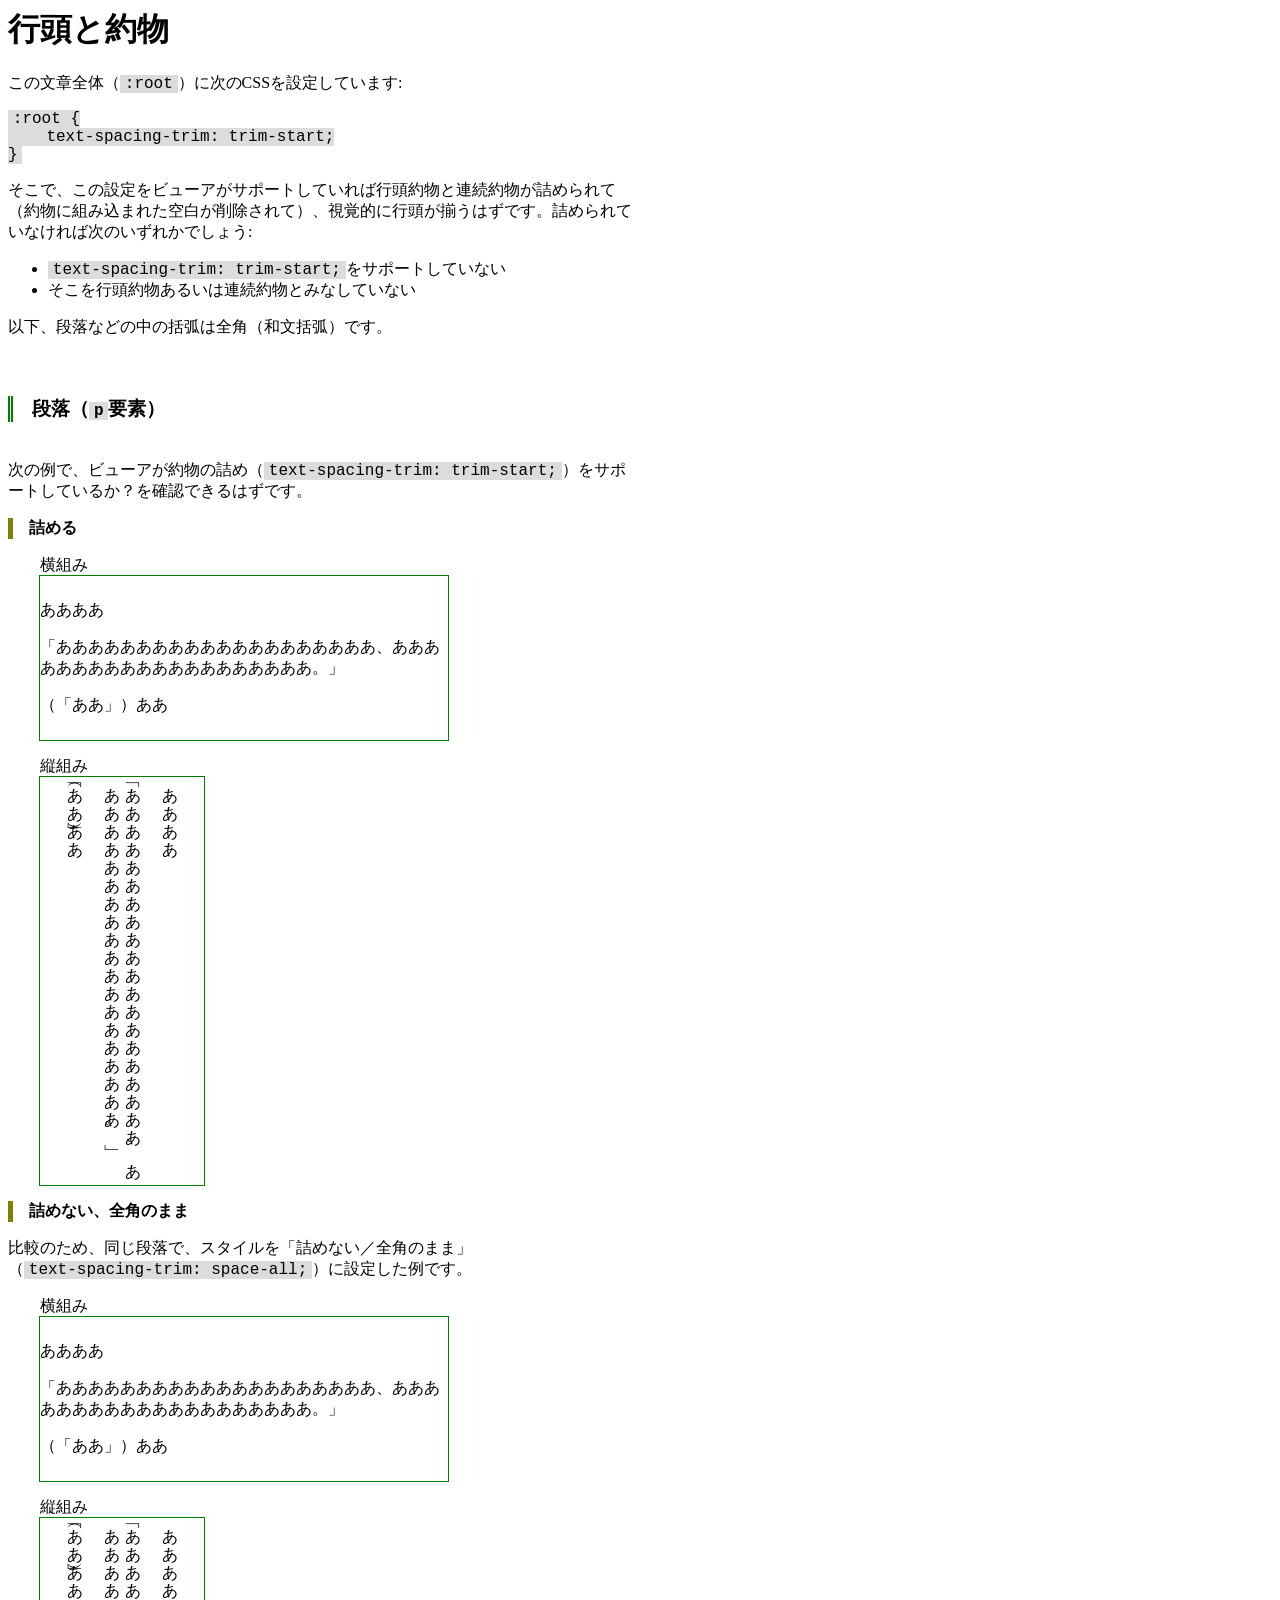
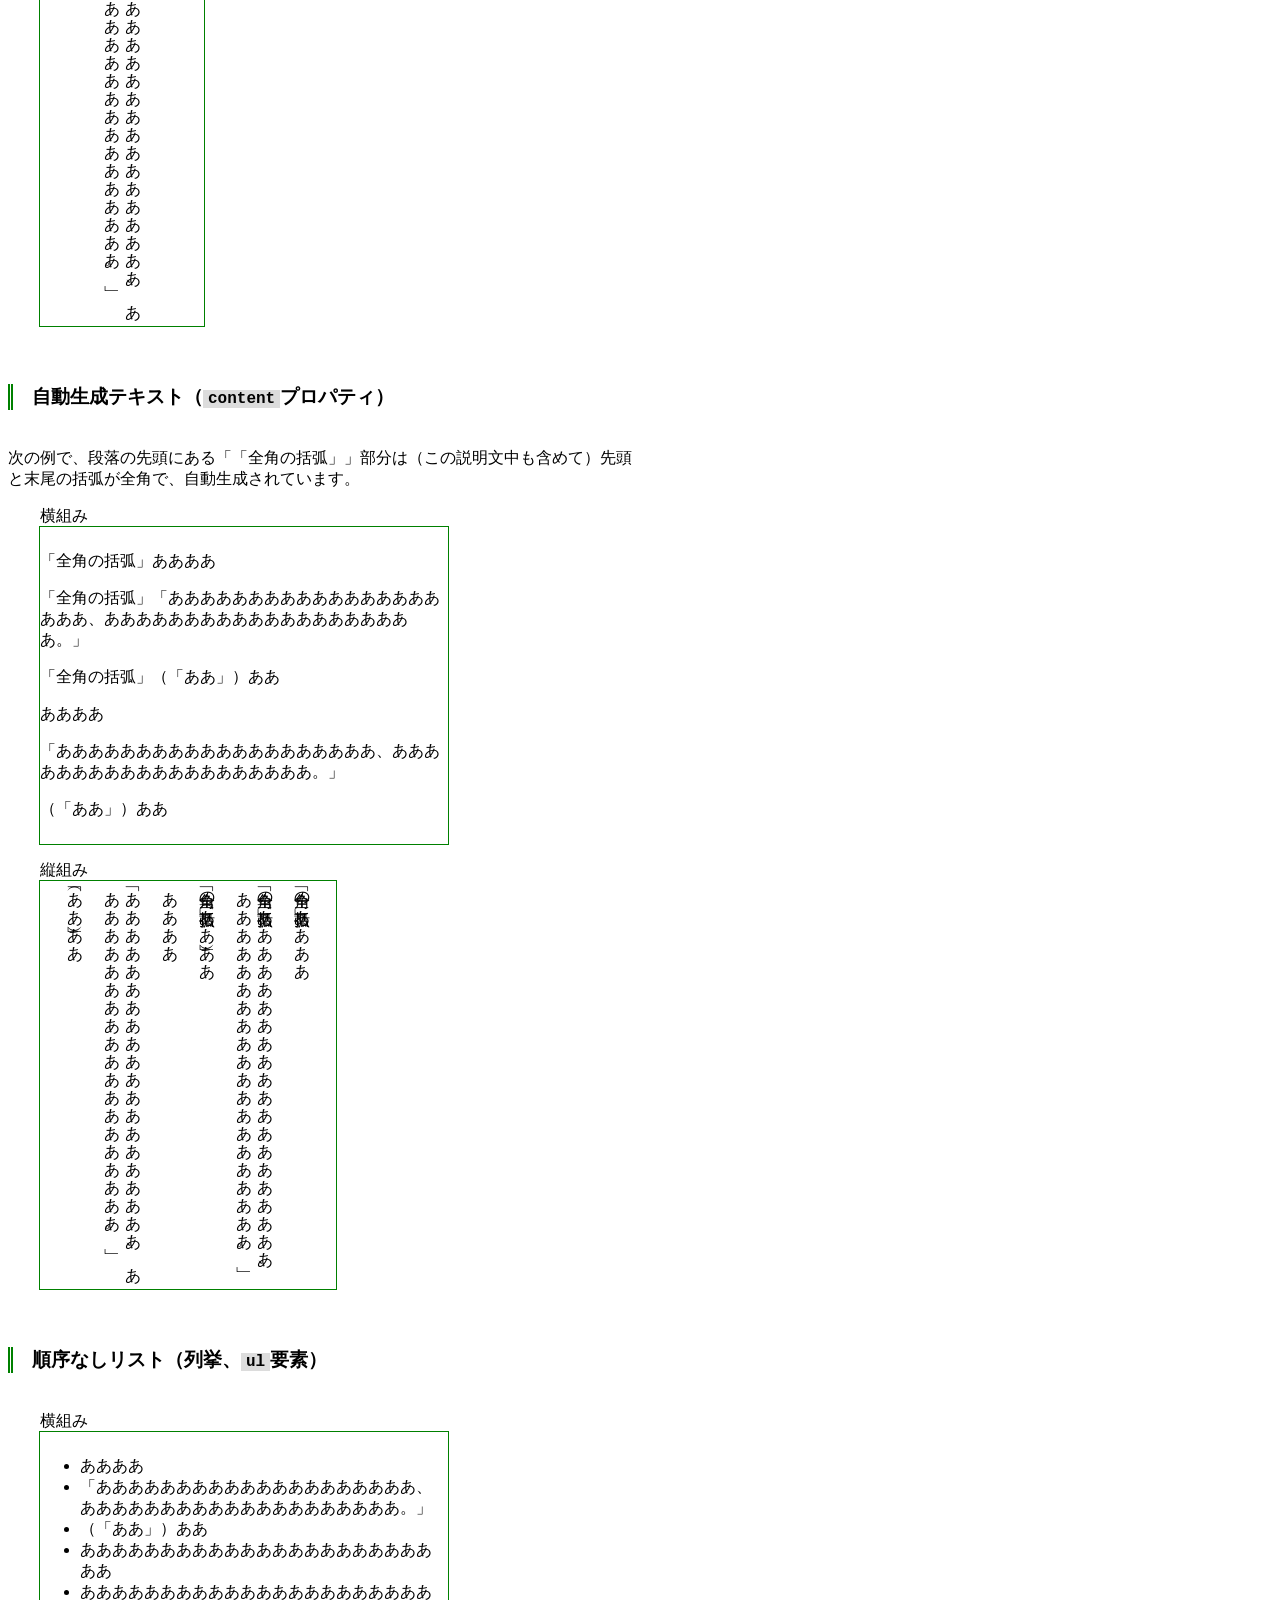
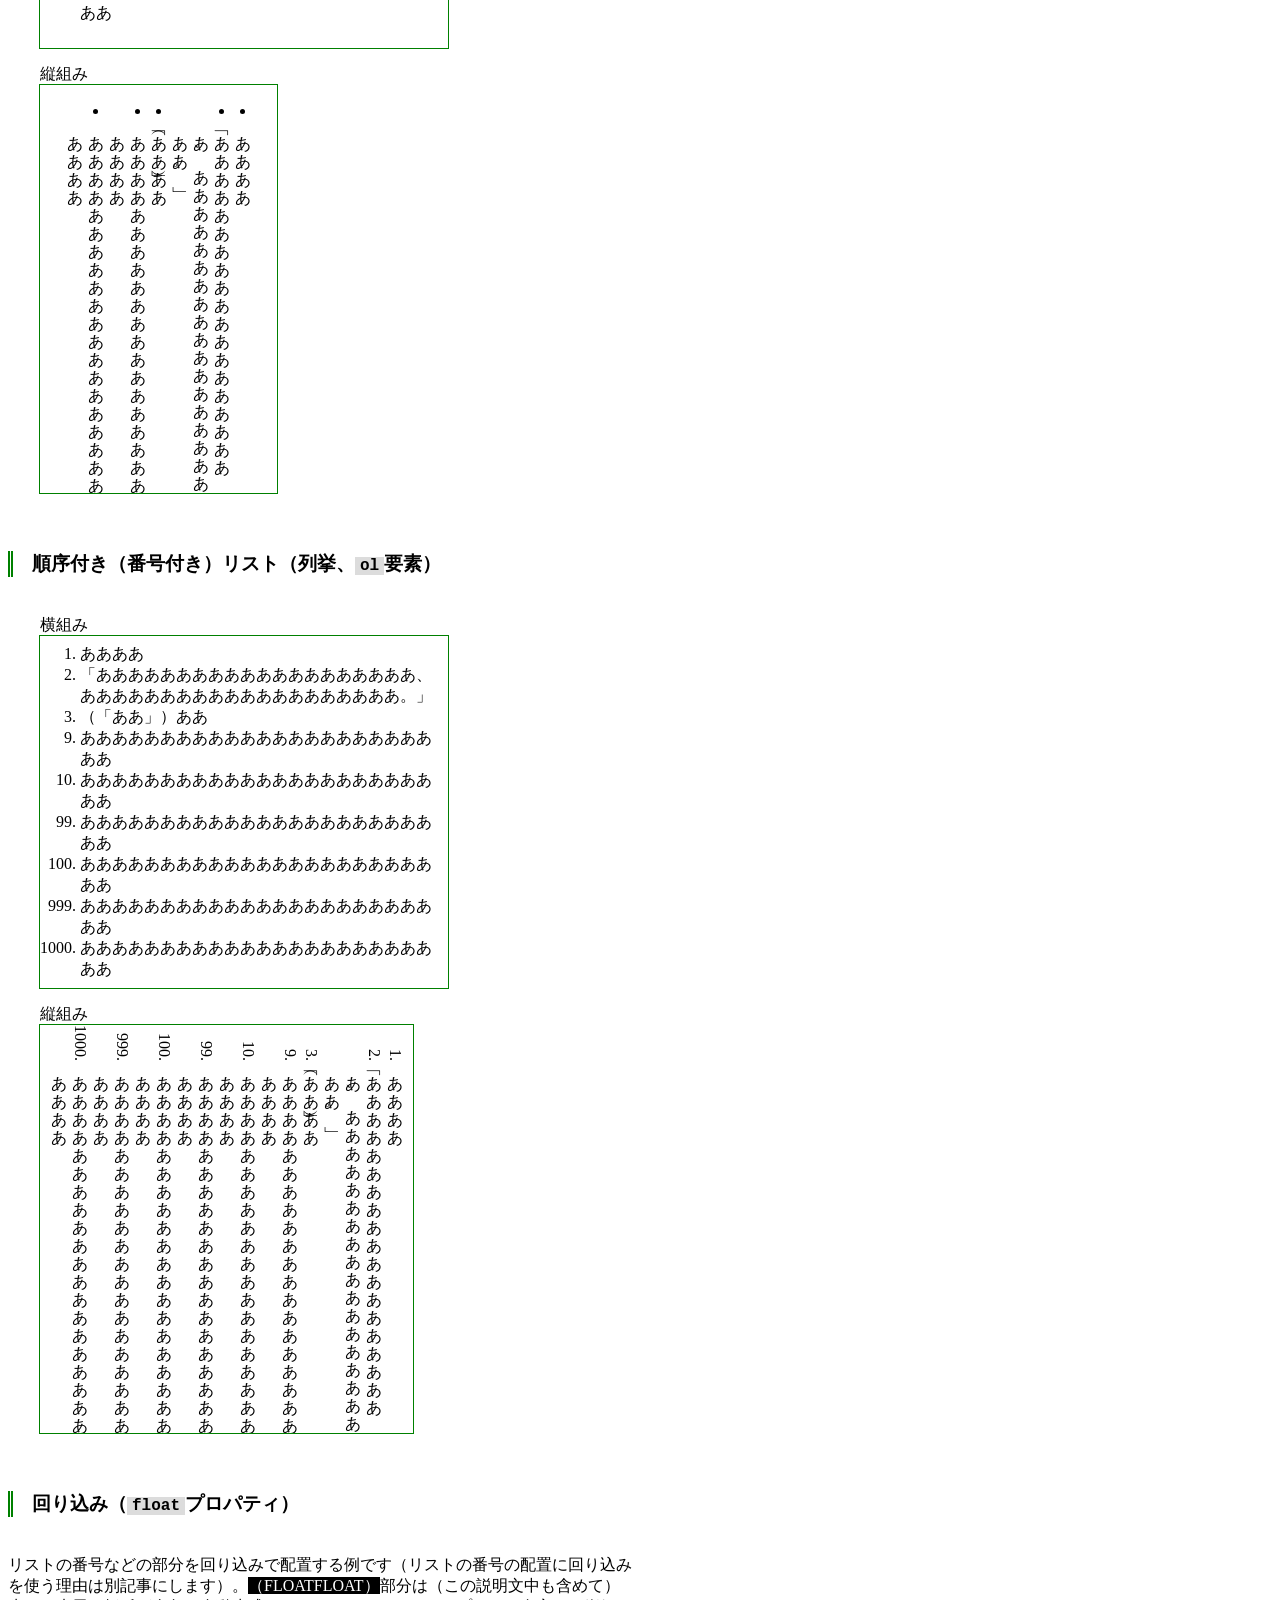
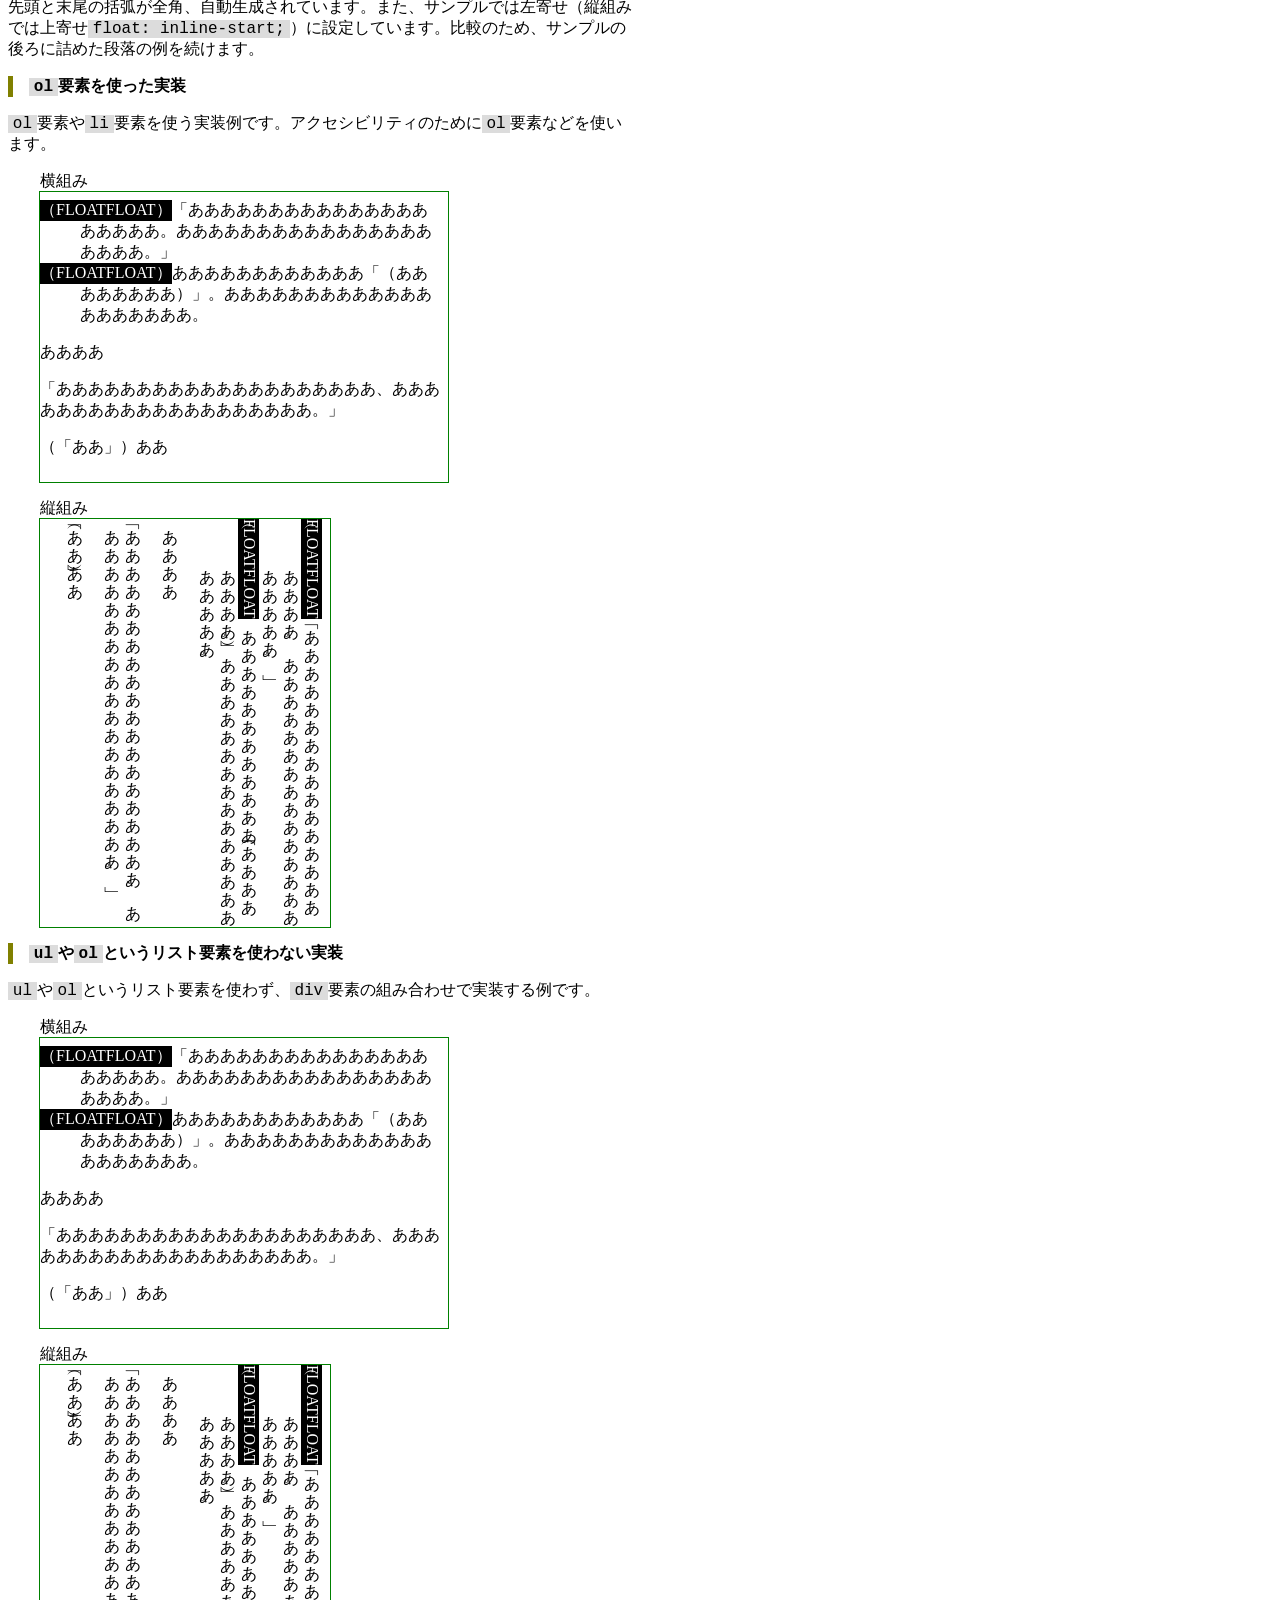
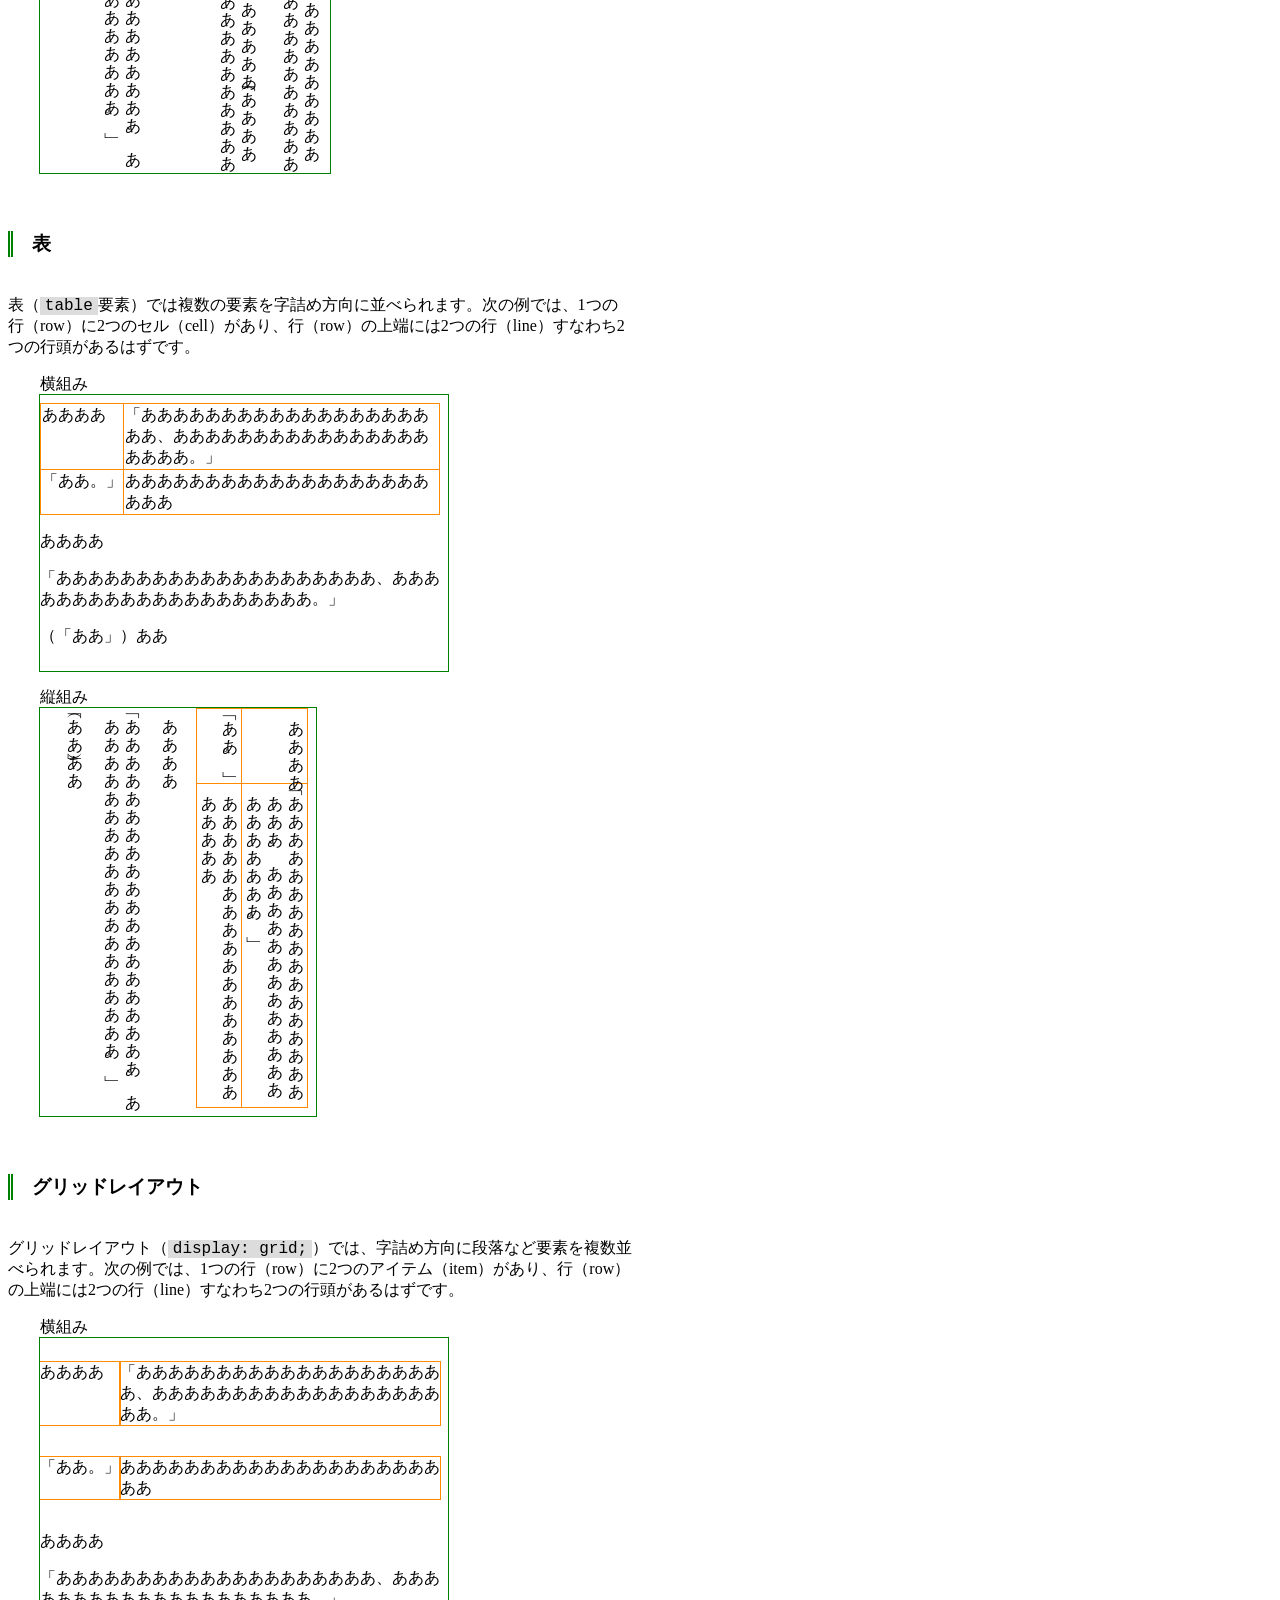
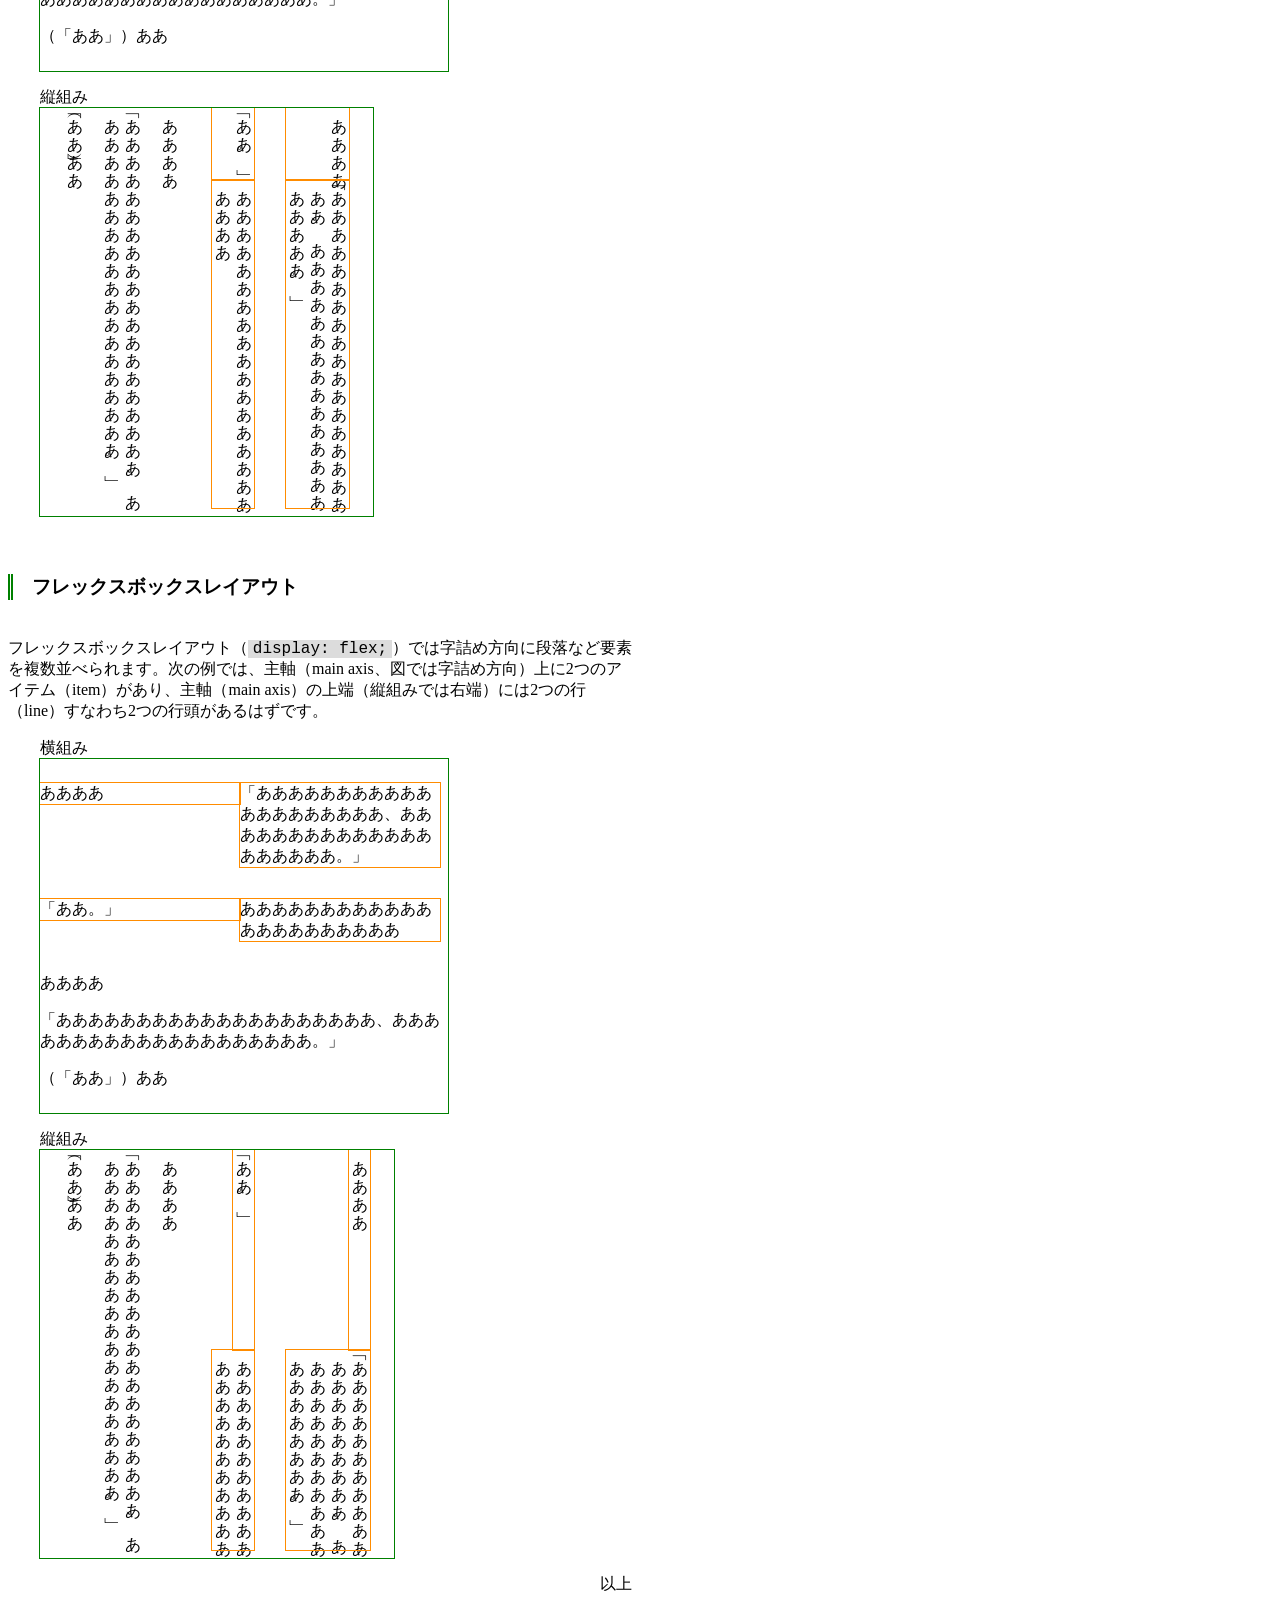
<file: punctuation_marks_and_line_head/line-punctuation.html>
<html class="">

<head>
    <meta charset="UTF-8">
    <title>行頭および連続する約物</title>
    <style>
        :root {
            text-spacing-trim: trim-start;

            max-inline-size: 40em;
            block-size: min-content;

            --box-border: thin solid darkorange;
            --sample-border: thin solid green;
        }
        @page {
            size: a4 portrait;
        }

        .off {
            text-autospace: no-autospace;
            text-spacing-trim: space-all;
        }

        figure {
            margin-inline: 2em;
            break-inside: avoid;
        }
        div.sample {
            break-inside: avoid;
            inline-size: 25em;
            margin-block: 0 1em;
            margin-inline: 0;
            padding-block: .5em;
            padding-inline-end: .5em;
            outline: var(--sample-border);
        }

        div.sample.vertical {
            writing-mode: vertical-rl;
            margin-block: 0;
            margin-inline: 0 1em;
        }

        p,
        div {
            padding: 0;
        }

        div,
        section>p {
            margin: 0;
        }

        p {
            margin-block: 1em;
            margin-inline: 0;
        }

        code {
            white-space: pre;
            font-size: 1rem;
            padding-inline: .3em;
            background-color: gainsboro;
        }

        h2 {
            margin-block: 3em 2em;
            border-inline-start: thick double green;
            padding-inline-start: 1em;
            font-size: 120%;
        }

        h3,
        h4 {
            font-size: 1em;
        }

        h3 {
            border-inline-start: thick solid olive;
            padding-inline-start: 1em;
        }

        /* 自動生成テキスト */

        .generate::before {
            content: "「全角の括弧」";
            display: inline;
        }

        /* 箇条書き */

        ol {
            margin-block: 0;
        }

        /*
        ol::before {
            content: "." attr(class);
            color: crimson;
        }
        */

        /* 番号をfloatで配置 */

        div.float,
        ol.float {
            list-style-type: none;
            --list-padding: 2.5em;
            padding-inline-start: var(--list-padding);
        }

        .float>.item,
        ol.float>li {
            display: flow-root;
        }

        .float>.item::before,
        ol.float>li::before {
            float: inline-start;
            margin-inline-start: calc(-1 * var(--list-padding));
            min-inline-size: var(--list-padding);
        }
        .float-label::before,
        .float>.item::before,
        ol.float>li::before {
            content: "（FLOATFLOAT）";
            padding-inline: 0;
            background-color: black;
            color: white;
        }

        /* 図 */

        .figure-body {
            float: inline-start;
            border: thin solid darkorange;
        }
        .figure-dummy {
            block-size: 5em;
            inline-size: 10em;
            border: thin solid blue;
            display: grid;
            place-items: center;
        }
        .caption {
            text-align: start;
        }
        .caption::before {
            content: "（図）";
        }

        /* 表 */

        table {
            border-collapse: collapse;
        }

        td:first-child {
            white-space: pre;
        }

        table,
        td {
            vertical-align: top;
            border: var(--box-border);
        }

        /* グリッドレイアウト */

        .grid {
            display: grid;
            grid-template-columns: max-content 1fr;
            column-gap: 0;
            row-gap: 0;
        }

        .grid>* {
            outline: var(--box-border);
        }

        /* フレックスボックスレイアウト */

        .flex {
            display: flex;
            flex-direction: row;
            flex-wrap: wrap;
            justify-content: flex-start;
            align-items: flex-start;
        }

        .flex>* {
            flex: 1 1 auto;
            inline-size: 48%;
            outline: var(--box-border);
        }
    </style>
</head>

<body>
    <h1>行頭と約物</h1>

    <p>この文章全体（<code>:root</code>）に次のCSSを設定しています:</p>
    <p><code>:root {
    text-spacing-trim: trim-start;
}</code></p>
    <p>そこで、この設定をビューアがサポートしていれば行頭約物と連続約物が詰められて（約物に組み込まれた空白が削除されて）、視覚的に行頭が揃うはずです。詰められていなければ次のいずれかでしょう:</p>
    <ul>
        <li><code>text-spacing-trim: trim-start;</code>をサポートしていない</li>
        <li>そこを行頭約物あるいは連続約物とみなしていない</li>
    </ul>

    <p>以下、段落などの中の括弧は全角（和文括弧）です。</p>

    <section>
        <h2>段落（<code>p</code>要素）</h2>

        <p>次の例で、ビューアが約物の詰め（<code>text-spacing-trim: trim-start;</code>）をサポートしているか？を確認できるはずです。</p>

        <h3>詰める</h3>

        <figure>
            <figcaption>横組み</figcaption>
            <div class="sample">
                <p>ああああ</p>
                <p>「ああああああああああああああああああああ、ああああああああああああああああああああ。」</p>
                <p>（「ああ」）ああ</p>
            </div>
        </figure>

        <figure>
            <figcaption>縦組み</figcaption>
            <div class="sample vertical">
                <p>ああああ</p>
                <p>「ああああああああああああああああああああ、ああああああああああああああああああああ。」</p>
                <p>（「ああ」）ああ</p>
            </div>
        </figure>

        <h3>詰めない、全角のまま</h3>

        <p>比較のため、同じ段落で、スタイルを「詰めない／全角のまま」（<code>text-spacing-trim: space-all;</code>）に設定した例です。</p>

        <figure>
            <figcaption>横組み</figcaption>
            <div class="sample off">
                <p>ああああ</p>
                <p>「ああああああああああああああああああああ、ああああああああああああああああああああ。」</p>
                <p>（「ああ」）ああ</p>
            </div>
        </figure>

        <figure>
            <figcaption>縦組み</figcaption>
            <div class="sample vertical off">
                <p>ああああ</p>
                <p>「ああああああああああああああああああああ、ああああああああああああああああああああ。」</p>
                <p>（「ああ」）ああ</p>
            </div>
        </figure>
    
    </section>

    <section>
        <h2>自動生成テキスト（<code>content</code>プロパティ）</h2>

        <p>次の例で、段落の先頭にある「<span class="generate"></span>」部分は（この説明文中も含めて）先頭と末尾の括弧が全角で、自動生成されています。</p>

        <figure>
            <figcaption>横組み</figcaption>
            <div class="sample">
                <p><span class="generate"></span>ああああ</p>
                <p><span class="generate"></span>「ああああああああああああああああああああ、ああああああああああああああああああああ。」</p>
                <p><span class="generate"></span>（「ああ」）ああ</p>
                <p>ああああ</p>
                <p>「ああああああああああああああああああああ、ああああああああああああああああああああ。」</p>
                <p>（「ああ」）ああ</p>
            </div>
        </figure>

        <figure>
            <figcaption>縦組み</figcaption>
            <div class="sample vertical">
                <p><span class="generate"></span>ああああ</p>
                <p><span class="generate"></span>「ああああああああああああああああああああ、ああああああああああああああああああああ。」</p>
                <p><span class="generate"></span>（「ああ」）ああ</p>
                <p>ああああ</p>
                <p>「ああああああああああああああああああああ、ああああああああああああああああああああ。」</p>
                <p>（「ああ」）ああ</p>
            </div>
        </figure>
    </section>

    <section>
        <h2>順序なしリスト（列挙、<code>ul</code>要素）</h2>

        <figure>
            <figcaption>横組み</figcaption>
            <div class="sample">
                <ul>
                    <li>ああああ</li>
                    <li>「ああああああああああああああああああああ、ああああああああああああああああああああ。」</li>
                    <li>（「ああ」）ああ</li>
                    <li value="99">ああああああああああああああああああああああああ</li>
                    <li>ああああああああああああああああああああああああ</li>
                </ul>
            </div>
        </figure>

        <figure>
            <figcaption>縦組み</figcaption>
            <div class="sample vertical">
                <ul>
                    <li>ああああ</li>
                    <li>「ああああああああああああああああああああ、ああああああああああああああああああああ。」</li>
                    <li>（「ああ」）ああ</li>
                    <li value="99">ああああああああああああああああああああああああ</li>
                    <li>ああああああああああああああああああああああああ</li>
                </ul>
            </div>
        </figure>
    </section>

    <section>
        <h2>順序付き（番号付き）リスト（列挙、<code>ol</code>要素）</h2>

        <figure>
            <figcaption>横組み</figcaption>
            <div class="sample">
                <ol>
                    <li>ああああ</li>
                    <li>「ああああああああああああああああああああ、ああああああああああああああああああああ。」</li>
                    <li>（「ああ」）ああ</li>
                    <li value="9">ああああああああああああああああああああああああ</li>
                    <li>ああああああああああああああああああああああああ</li>
                    <li value="99">ああああああああああああああああああああああああ</li>
                    <li>ああああああああああああああああああああああああ</li>
                    <li value="999">ああああああああああああああああああああああああ</li>
                    <li>ああああああああああああああああああああああああ</li>
                </ol>
            </div>
        </figure>

        <figure>
            <figcaption>縦組み</figcaption>
            <div class="sample vertical">
                <ol>
                    <li>ああああ</li>
                    <li>「ああああああああああああああああああああ、ああああああああああああああああああああ。」</li>
                    <li>（「ああ」）ああ</li>
                    <li value="9">ああああああああああああああああああああああああ</li>
                    <li>ああああああああああああああああああああああああ</li>
                    <li value="99">ああああああああああああああああああああああああ</li>
                    <li>ああああああああああああああああああああああああ</li>
                    <li value="999">ああああああああああああああああああああああああ</li>
                    <li>ああああああああああああああああああああああああ</li>
                </ol>
            </div>
        </figure>

    </section>

    <section>
        <h2>回り込み（<code>float</code>プロパティ）</h2>

        <p>リストの番号などの部分を回り込みで配置する例です（リストの番号の配置に回り込みを使う理由は別記事にします）。<span class="float-label"></span>部分は（この説明文中も含めて）先頭と末尾の括弧が全角、自動生成されています。また、サンプルでは左寄せ（縦組みでは上寄せ<code>float: inline-start;</code>）に設定しています。比較のため、サンプルの後ろに詰めた段落の例を続けます。</p>

        <h3><code>ol</code>要素を使った実装</h3>

        <p><code>ol</code>要素や<code>li</code>要素を使う実装例です。アクセシビリティのために<code>ol</code>要素などを使います。</p>

        <figure>
            <figcaption>横組み</figcaption>
            <div class="sample">
                <ol class="float">
                    <li>「ああああああああああああああああああああ。ああああああああああああああああああああ。」</li>
                    <li>ああああああああああああ「（ああああああああ）」。ああああああああああああああああああああ。</li>
                </ol>
                <p>ああああ</p>
                <p>「ああああああああああああああああああああ、ああああああああああああああああああああ。」</p>
                <p>（「ああ」）ああ</p>
            </div>
        </figure>

        <figure>
            <figcaption>縦組み</figcaption>
            <div class="sample vertical">
                <ol class="float">
                    <li>「ああああああああああああああああああああ。ああああああああああああああああああああ。」</li>
                    <li>ああああああああああああ「（ああああああああ）」。ああああああああああああああああああああ。</li>
                </ol>
                <p>ああああ</p>
                <p>「ああああああああああああああああああああ、ああああああああああああああああああああ。」</p>
                <p>（「ああ」）ああ</p>
            </div>
        </figure>

        <h3><code>ul</code>や<code>ol</code>というリスト要素を使わない実装</h3>

        <p><code>ul</code>や<code>ol</code>というリスト要素を使わず、<code>div</code>要素の組み合わせで実装する例です。</p>

        <figure>
            <figcaption>横組み</figcaption>
            <div class="sample">
                <div class="float">
                    <div class="item">
                        <div class="label"></div>
                        <div>「ああああああああああああああああああああ。ああああああああああああああああああああ。」</div>
                    </div>
                    <div class="item">
                        <div class="label"></div>
                        <div>ああああああああああああ「（ああああああああ）」。ああああああああああああああああああああ。</div>
                    </div>
                </div>
                <p>ああああ</p>
                <p>「ああああああああああああああああああああ、ああああああああああああああああああああ。」</p>
                <p>（「ああ」）ああ</p>
            </div>
        </figure>

        <figure>
            <figcaption>縦組み</figcaption>
            <div class="sample vertical">
                <div class="float">
                    <div class="item">
                        <div>「ああああああああああああああああああああ。ああああああああああああああああああああ。」</div>
                    </div>
                    <div class="item">
                        <div>ああああああああああああ「（ああああああああ）」。ああああああああああああああああああああ。</div>
                    </div>
                </div>
                <p>ああああ</p>
                <p>「ああああああああああああああああああああ、ああああああああああああああああああああ。」</p>
                <p>（「ああ」）ああ</p>
            </div>
        </figure>
    
    </section>

    <section>
        <h2>表</h2>

        <p>表（<code>table</code>要素）では複数の要素を字詰め方向に並べられます。次の例では、1つの行（row）に2つのセル（cell）があり、行（row）の上端には2つの行（line）すなわち2つの行頭があるはずです。</p>

        <figure>
            <figcaption>横組み</figcaption>
            <div class="sample">
                <table>
                    <tr>
                        <td>ああああ</td>
                        <td>「ああああああああああああああああああああ、ああああああああああああああああああああ。」</td>
                    </tr>
                    <tr>
                        <td>「ああ。」</td>
                        <td>ああああああああああああああああああああああ</td>
                    </tr>
                </table>
            <p>ああああ</p>
            <p>「ああああああああああああああああああああ、ああああああああああああああああああああ。」</p>
            <p>（「ああ」）ああ</p>
            </div>
        </figure>

        <figure>
            <figcaption>縦組み</figcaption>
            <div class="sample vertical">
                <table>
                    <tr>
                        <td>ああああ</td>
                        <td>「ああああああああああああああああああああ、ああああああああああああああああああああ。」</td>
                    </tr>
                    <tr>
                        <td>「ああ。」</td>
                        <td>ああああああああああああああああああああああ</td>
                    </tr>
                </table>
                <p>ああああ</p>
                <p>「ああああああああああああああああああああ、ああああああああああああああああああああ。」</p>
                <p>（「ああ」）ああ</p>
                </div>
        </figure>

    </section>

    <section>
        <h2>グリッドレイアウト</h2>

        <p>グリッドレイアウト（<code>display: grid;</code>）では、字詰め方向に段落など要素を複数並べられます。次の例では、1つの行（row）に2つのアイテム（item）があり、行（row）の上端には2つの行（line）すなわち2つの行頭があるはずです。</p>

        <figure>
            <figcaption>横組み</figcaption>
            <div class="sample">
                <div class="grid">
                    <p>ああああ</p>
                    <p>「ああああああああああああああああああああ、ああああああああああああああああああああ。」</p>
                    <p>「ああ。」</p>
                    <p>ああああああああああああああああああああああ</p>
                </div>
                <p>ああああ</p>
                <p>「ああああああああああああああああああああ、ああああああああああああああああああああ。」</p>
                <p>（「ああ」）ああ</p>
                </div>
        </figure>

        <figure>
            <figcaption>縦組み</figcaption>
            <div class="sample vertical">
                <div class="grid">
                    <p>ああああ</p>
                    <p>「ああああああああああああああああああああ、ああああああああああああああああああああ。」</p>
                    <p>「ああ。」</p>
                    <p>ああああああああああああああああああああああ</p>
                </div>
                <p>ああああ</p>
                <p>「ああああああああああああああああああああ、ああああああああああああああああああああ。」</p>
                <p>（「ああ」）ああ</p>
                </div>
        </figure>

    </section>

    <section>
        <h2>フレックスボックスレイアウト</h2>

        <p>フレックスボックスレイアウト（<code>display: flex;</code>）では字詰め方向に段落など要素を複数並べられます。次の例では、主軸（main axis、図では字詰め方向）上に2つのアイテム（item）があり、主軸（main axis）の上端（縦組みでは右端）には2つの行（line）すなわち2つの行頭があるはずです。</p>

        <figure>
            <figcaption>横組み</figcaption>
            <div class="sample">
                <div class="flex">
                    <p>ああああ</p>
                    <p>「ああああああああああああああああああああ、ああああああああああああああああああああ。」</p>
                    <p>「ああ。」</p>
                    <p>ああああああああああああああああああああああ</p>
                </div>
                <p>ああああ</p>
                <p>「ああああああああああああああああああああ、ああああああああああああああああああああ。」</p>
                <p>（「ああ」）ああ</p>
                </div>
        </figure>

        <figure>
            <figcaption>縦組み</figcaption>
            <div class="sample vertical">
                <div class="flex">
                    <p>ああああ</p>
                    <p>「ああああああああああああああああああああ、ああああああああああああああああああああ。」</p>
                    <p>「ああ。」</p>
                    <p>ああああああああああああああああああああああ</p>
                </div>
                <p>ああああ</p>
                <p>「ああああああああああああああああああああ、ああああああああああああああああああああ。」</p>
                <p>（「ああ」）ああ</p>
                </div>
        </figure>

    </section>

    <p style="text-align: end;">以上</p>

</body>

</html>
</file>
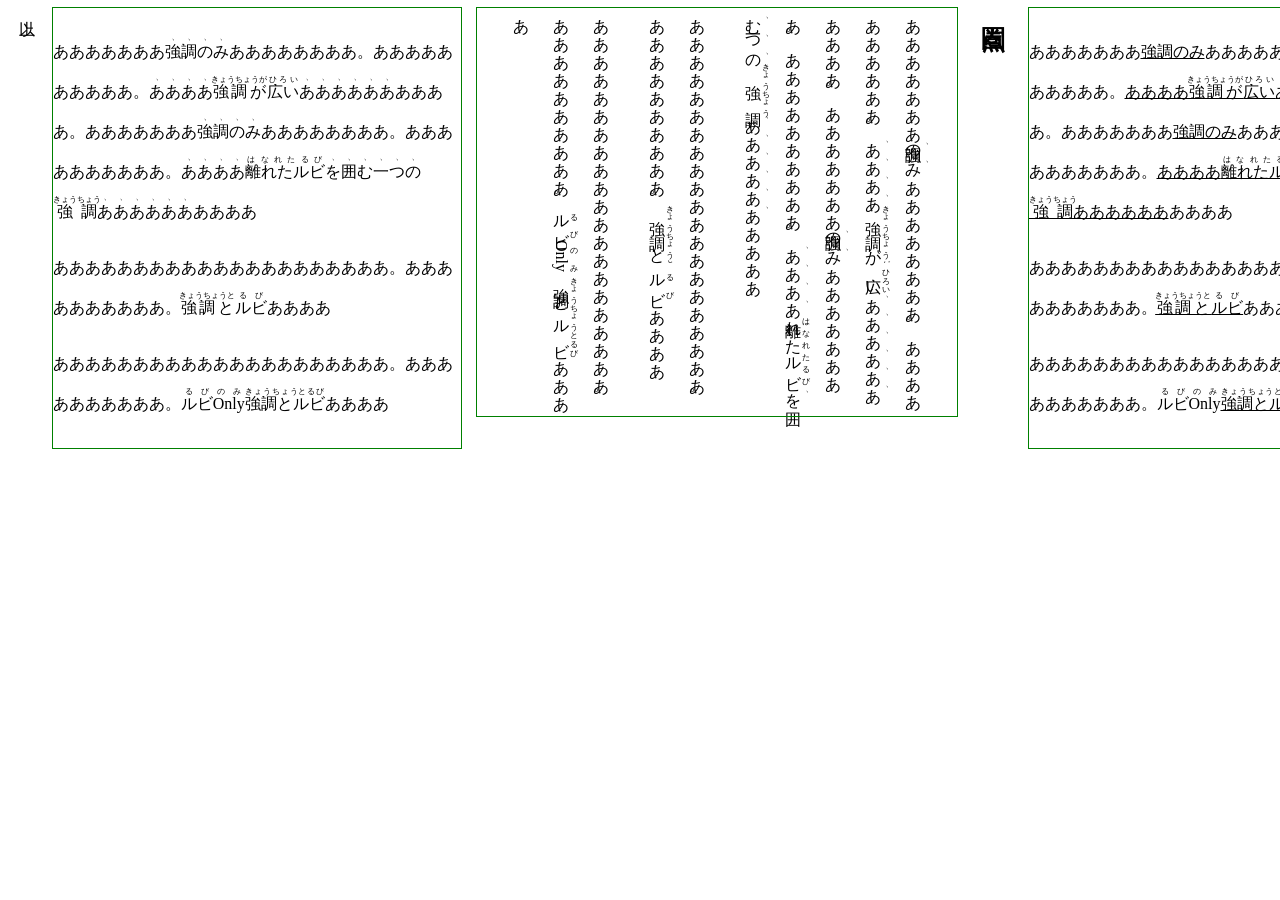
<file: ruby_underline_emphasis/ruby_underline.html>
<!doctype html>
<html>
<head>
    <meta charset="UTF-8">
    <title>ルビと下線と圏点の調整</title>
    <style>
        :root {
            text-autospace: auto;
            writing-mode: vertical-rl;
        }
        em {
            font-style: normal;
        }
        .underline em {
            text-decoration: underline;
            /*
            text-underline-offset: 4px;
            */
        }
        .emphasis em {
            text-emphasis-style: filled sesame;
            text-emphasis-position: over right;
        }
        ruby rt {
            /*
            z-index: 1;
            */
            position: relative;
            inset-block-start: 0;
            background-color: white;
        }
        div.sample {
            /*
            writing-mode: vertical-rl;
            */
            line-height: 2.5em;
            max-inline-size: 25em;
            padding-block: .5em;
            padding-inline-end: .5em;
            outline: thin solid green;
        }
        div.sample {
            writing-mode: vertical-rl;
            margin-block: 1em;
            margin-inline: 0;
        }
        div.sample.horizontal {
            writing-mode: horizontal-tb;
            margin-block: 0;
            margin-inline: 1em;
        }
        select, input {
            margin-block: .5em;
            font-size: 1em;
            margin-inline: .5em;
        }
        input {
            inline-size: 4em;
        }
        code {
            font-size: 1em;
            background-color: lightgrey;
        }
    </style>
</head>

<body>
<h1>ルビと下線と圏点の調整</h1>

<p>v1: 2024-12-01</p>

<p>ルビと下線と、加えて圏点との位置などを満足できるように調整できるかの確認。今のCSSでどこまでコントロールできるかを確認する。</p>

<h2>調整</h2>

<p>選択肢を選んだり数値を変えて、ルビと下線と圏点の位置などを調整する。</p>

<div>
    <form>
        <div>
            <label>下線の位置: <select id="text-underline-position">
                <option value="auto" selected>ブラウザーのアルゴリズムによる（auto）</option>
                <option value="right">右（right）</option>
                <option value="left">左（left）</option>
            </select>（CSSのtext-underline-positionプロパティ）</label>
        </div>
        <div>
            <label>下線の既定の位置からのオフセット: <input type="number" size="2"
                value="4" id="text-underline-offset">ピクセル（text-underline-offset）</label>
        </div>
        <div>
            <label>ルビテキストの既定の位置からのオフセット: <input type="number" size="2"
                value="4" id="inset-block-start">ピクセル（rtのpositionがrelativeに設定してあり、inset-block-startで調整。増やすと本体に近づき、減らすと本体から遠ざかる。）</label>
        </div>
        <div>
            <label>ルビの背景色: <select id="background-color">
                <option value="white" selected>白（white）</option>
                <option value="transparent">透明（transparent）</option>
            </select>（background-color）</label>
        </div>
        <div>
            <label>行間: <input type="number" step="0.1" placeholder="1.8" size="2"
                value="1.8" id="line-height">em（line-height、行ボックスの高さ）</label>
        </div>
    </form>
</div>

<h2>下線</h2>

<div class="sample underline">
    <p>あああああああ<em>強調のみ</em>ああああああああ。ああああああああああ。<em>ああああ<ruby>強調が<rp>(</rp><rt>きょうちょうが</rt><rp>)</rp>広い<rp>(</rp><rt>ひろい</rt><rp>)</rp></ruby>ああああああ</em>ああああ。あああああああ<em>強調のみ</em>ああああああああ。ああああああああああ。<em>ああああ<ruby>離れたルビ<rp>(</rp><rt>はなれたるび</rt><rp>)</rp></ruby>を囲む一つの<ruby>強調<rp>(</rp><rt>きょうちょう</rt><rp>)</rp></ruby>ああああああ</em>ああああ</p>
    <p>あああああああああああああああああああああ。ああああああああああ。<em><ruby>強調と<rp>(</rp><rt>きょうちょうと</rt><rp>)</rp>ルビ<rp>(</rp><rt>るび</rt><rp>)</rp></ruby></em>ああああ</p>
    <p>あああああああああああああああああああああ。ああああああああああ。<ruby>ルビOnly<rp>(</rp><rt>るびのみ</rt><rp>)</rp></ruby><em><ruby>強調とルビ<rp>(</rp><rt>きょうちょうとるび</rt><rp>)</rp></ruby></em>ああああ</p>
</div>

<div class="sample underline horizontal">
    <p>あああああああ<em>強調のみ</em>ああああああああ。ああああああああああ。<em>ああああ<ruby>強調が<rp>(</rp><rt>きょうちょうが</rt><rp>)</rp>広い<rp>(</rp><rt>ひろい</rt><rp>)</rp></ruby>ああああああ</em>ああああ。あああああああ<em>強調のみ</em>ああああああああ。ああああああああああ。<em>ああああ<ruby>離れたルビ<rp>(</rp><rt>はなれたるび</rt><rp>)</rp></ruby>を囲む一つの<ruby>強調<rp>(</rp><rt>きょうちょう</rt><rp>)</rp></ruby>ああああああ</em>ああああ</p>
    <p>あああああああああああああああああああああ。ああああああああああ。<em><ruby>強調と<rp>(</rp><rt>きょうちょうと</rt><rp>)</rp>ルビ<rp>(</rp><rt>るび</rt><rp>)</rp></ruby></em>ああああ</p>
    <p>あああああああああああああああああああああ。ああああああああああ。<ruby>ルビOnly<rp>(</rp><rt>るびのみ</rt><rp>)</rp></ruby><em><ruby>強調とルビ<rp>(</rp><rt>きょうちょうとるび</rt><rp>)</rp></ruby></em>ああああ</p>
</div>

<h2>圏点</h2>

<div class="sample emphasis">
    <p>あああああああ<em>強調のみ</em>ああああああああ。ああああああああああ。<em>ああああ<ruby>強調が<rp>(</rp><rt>きょうちょうが</rt><rp>)</rp>広い<rp>(</rp><rt>ひろい</rt><rp>)</rp></ruby>ああああああ</em>ああああ。あああああああ<em>強調のみ</em>ああああああああ。ああああああああああ。<em>ああああ<ruby>離れたルビ<rp>(</rp><rt>はなれたるび</rt><rp>)</rp></ruby>を囲む一つの<ruby>強調<rp>(</rp><rt>きょうちょう</rt><rp>)</rp></ruby>ああああああ</em>ああああ</p>
    <p>あああああああああああああああああああああ。ああああああああああ。<em><ruby>強調と<rp>(</rp><rt>きょうちょうと</rt><rp>)</rp>ルビ<rp>(</rp><rt>るび</rt><rp>)</rp></ruby></em>ああああ</p>
    <p>あああああああああああああああああああああ。ああああああああああ。<ruby>ルビOnly<rp>(</rp><rt>るびのみ</rt><rp>)</rp></ruby><em><ruby>強調とルビ<rp>(</rp><rt>きょうちょうとるび</rt><rp>)</rp></ruby></em>ああああ</p>
</div>

<div class="sample emphasis horizontal">
    <p>あああああああ<em>強調のみ</em>ああああああああ。ああああああああああ。<em>ああああ<ruby>強調が<rp>(</rp><rt>きょうちょうが</rt><rp>)</rp>広い<rp>(</rp><rt>ひろい</rt><rp>)</rp></ruby>ああああああ</em>ああああ。あああああああ<em>強調のみ</em>ああああああああ。ああああああああああ。<em>ああああ<ruby>離れたルビ<rp>(</rp><rt>はなれたるび</rt><rp>)</rp></ruby>を囲む一つの<ruby>強調<rp>(</rp><rt>きょうちょう</rt><rp>)</rp></ruby>ああああああ</em>ああああ</p>
    <p>あああああああああああああああああああああ。ああああああああああ。<em><ruby>強調と<rp>(</rp><rt>きょうちょうと</rt><rp>)</rp>ルビ<rp>(</rp><rt>るび</rt><rp>)</rp></ruby></em>ああああ</p>
    <p>あああああああああああああああああああああ。ああああああああああ。<ruby>ルビOnly<rp>(</rp><rt>るびのみ</rt><rp>)</rp></ruby><em><ruby>強調とルビ<rp>(</rp><rt>きょうちょうとるび</rt><rp>)</rp></ruby></em>ああああ</p>
</div>

<p style="text-align: start;">以上</p>

<script>
window.addEventListener("DOMContentLoaded", function(){
    const ems = document.querySelectorAll('em');
    const rts = document.querySelectorAll('ruby rt');
    samples = document.querySelectorAll('.sample');

    {
        const select = document.getElementById('text-underline-position');
        const compStyles = window.getComputedStyle(ems[0]);
        const value = compStyles.getPropertyValue("text-underline-position");
        select.addEventListener('change', (e) =>{
                ems.forEach(em => em.style.textUnderlinePosition = `${e.target.value}`);
            } , false);
    }
    {
        const input = document.getElementById('text-underline-offset');
        const compStyles = window.getComputedStyle(ems[0]);
        const value = compStyles.getPropertyValue("text-underline-offset");
        try {
            input.value = parseInt(value);
            if (input.value === "") {
                console.log(`text-underline-offset: ${value}`);
                input.value = 0;
            }
        } catch(e) {
            console.log(`${e}, text-underline-offset: ${value}`);
            input.value = 0;
        }
        input.addEventListener('change', (e) =>{
                ems.forEach(em => em.style.textUnderlineOffset = `${e.target.value}px`);
            } , false);
    }
    {
        const input = document.getElementById('inset-block-start');
        const compStyles = window.getComputedStyle(rts[0]);
        const value = compStyles.getPropertyValue("inset-block-start");
        try {
            input.value = parseInt(value);
            if (input.value === "") {
                console.log(`inset-block-start: ${value}`);
                input.value = 0;
            }
        } catch(e) {
            console.log(`${e}, inset-block-start: ${value}`);
            input.value = 0;
        }
        input.addEventListener('change', (e) =>{
                rts.forEach(rt => rt.style.insetBlockStart = `${e.target.value}px`);
            } , false)
    }
    {
        const select = document.getElementById('background-color');
        const compStyles = window.getComputedStyle(ems[0]);
        const value = compStyles.getPropertyValue("background-color");
        select.addEventListener('change', (e) =>{
                rts.forEach(rt => rt.style.backgroundColor = `${e.target.value}`);
            } , false);
    }
    {
        const input = document.getElementById('line-height');
        const compStyles = window.getComputedStyle(samples[0]);
        const fontSizeValue = compStyles.getPropertyValue("font-size");
        const lineHeightValue = compStyles.getPropertyValue("line-height");
        try {
            const fontSize = parseInt(fontSizeValue);
            const lineHeight = parseInt(lineHeightValue);
            input.value = (lineHeight / fontSize).toFixed(1);
        } catch(e) {
            console.log(`${e}, line-height: ${lineHeightValue}, font-size: ${lineHeightValue}`);
            input.value = 2.5;
        }
        input.addEventListener('change', (e) =>{
                samples.forEach(sample => sample.style.lineHeight = `${e.target.value}em`);
            } , false)
    }
});
</script>

</body>

</html>
</file>
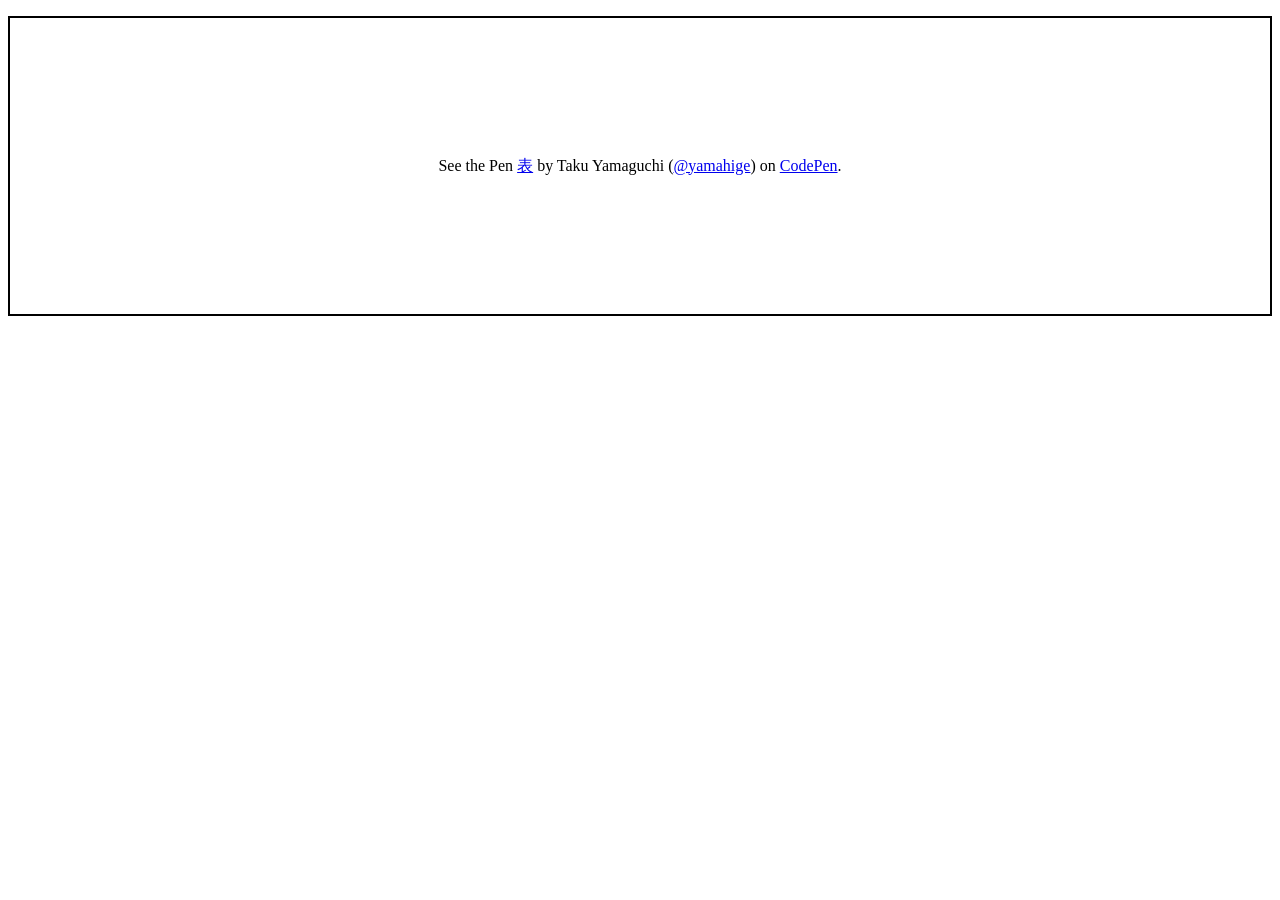
<file: 20260609-AOT-character-datetime/parallel-translation/codepen.html>
<html lang="ja">
<head>
    <meta charset="utf-8">
    <title>直交フローのサンプル</title>
    <meta name="viewport" content="width=device-width, initial-scale=1">
</head>
<body>
<p class="codepen" data-height="300" data-pen-title="表" data-default-tab="html,result" data-slug-hash="EajzXPO" data-editable="true" data-user="yamahige" style="height: 300px; box-sizing: border-box; display: flex; align-items: center; justify-content: center; border: 2px solid; margin: 1em 0; padding: 1em;">
  <span>See the Pen <a href="https://codepen.io/yamahige/pen/EajzXPO">
  表</a> by Taku Yamaguchi (<a href="https://codepen.io/yamahige">@yamahige</a>)
  on <a href="https://codepen.io">CodePen</a>.</span>
</p>
<script async src="https://public.codepenassets.com/embed/index.js"></script>
</body>
</html>
</file>
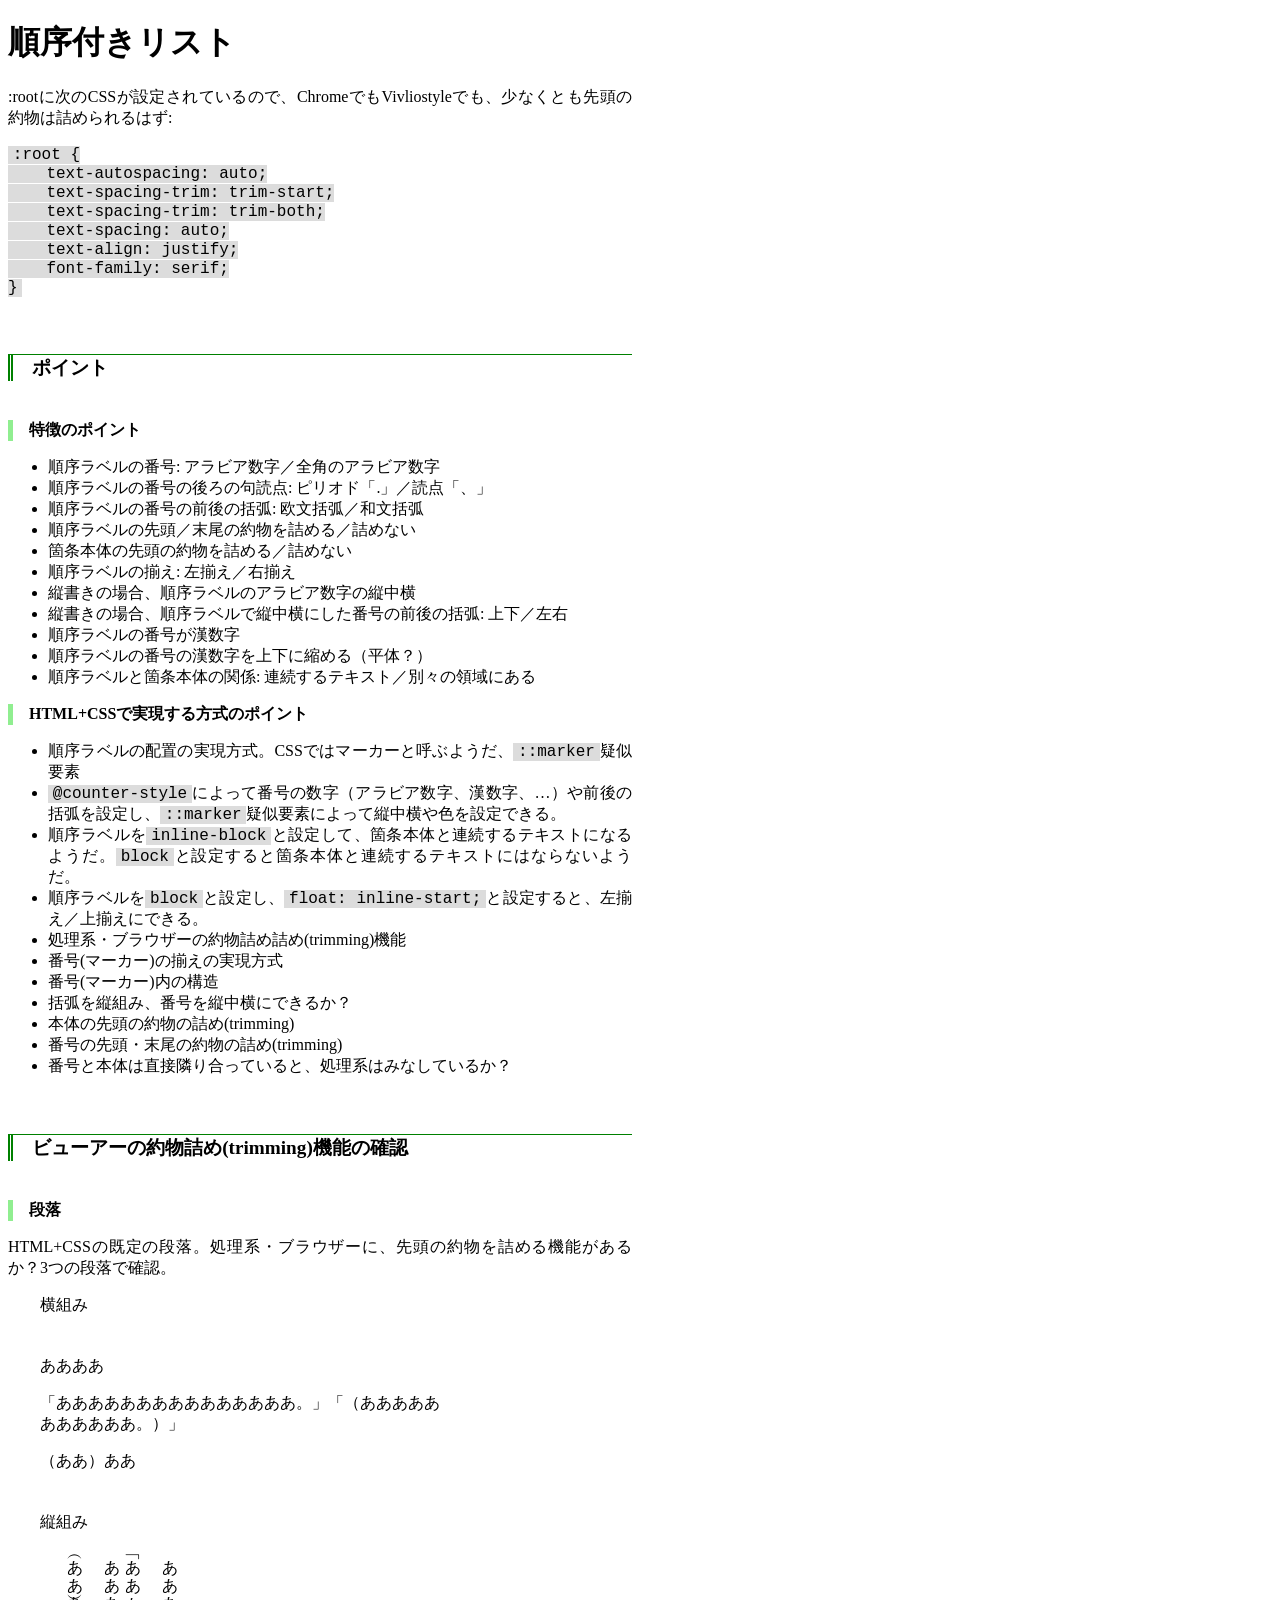
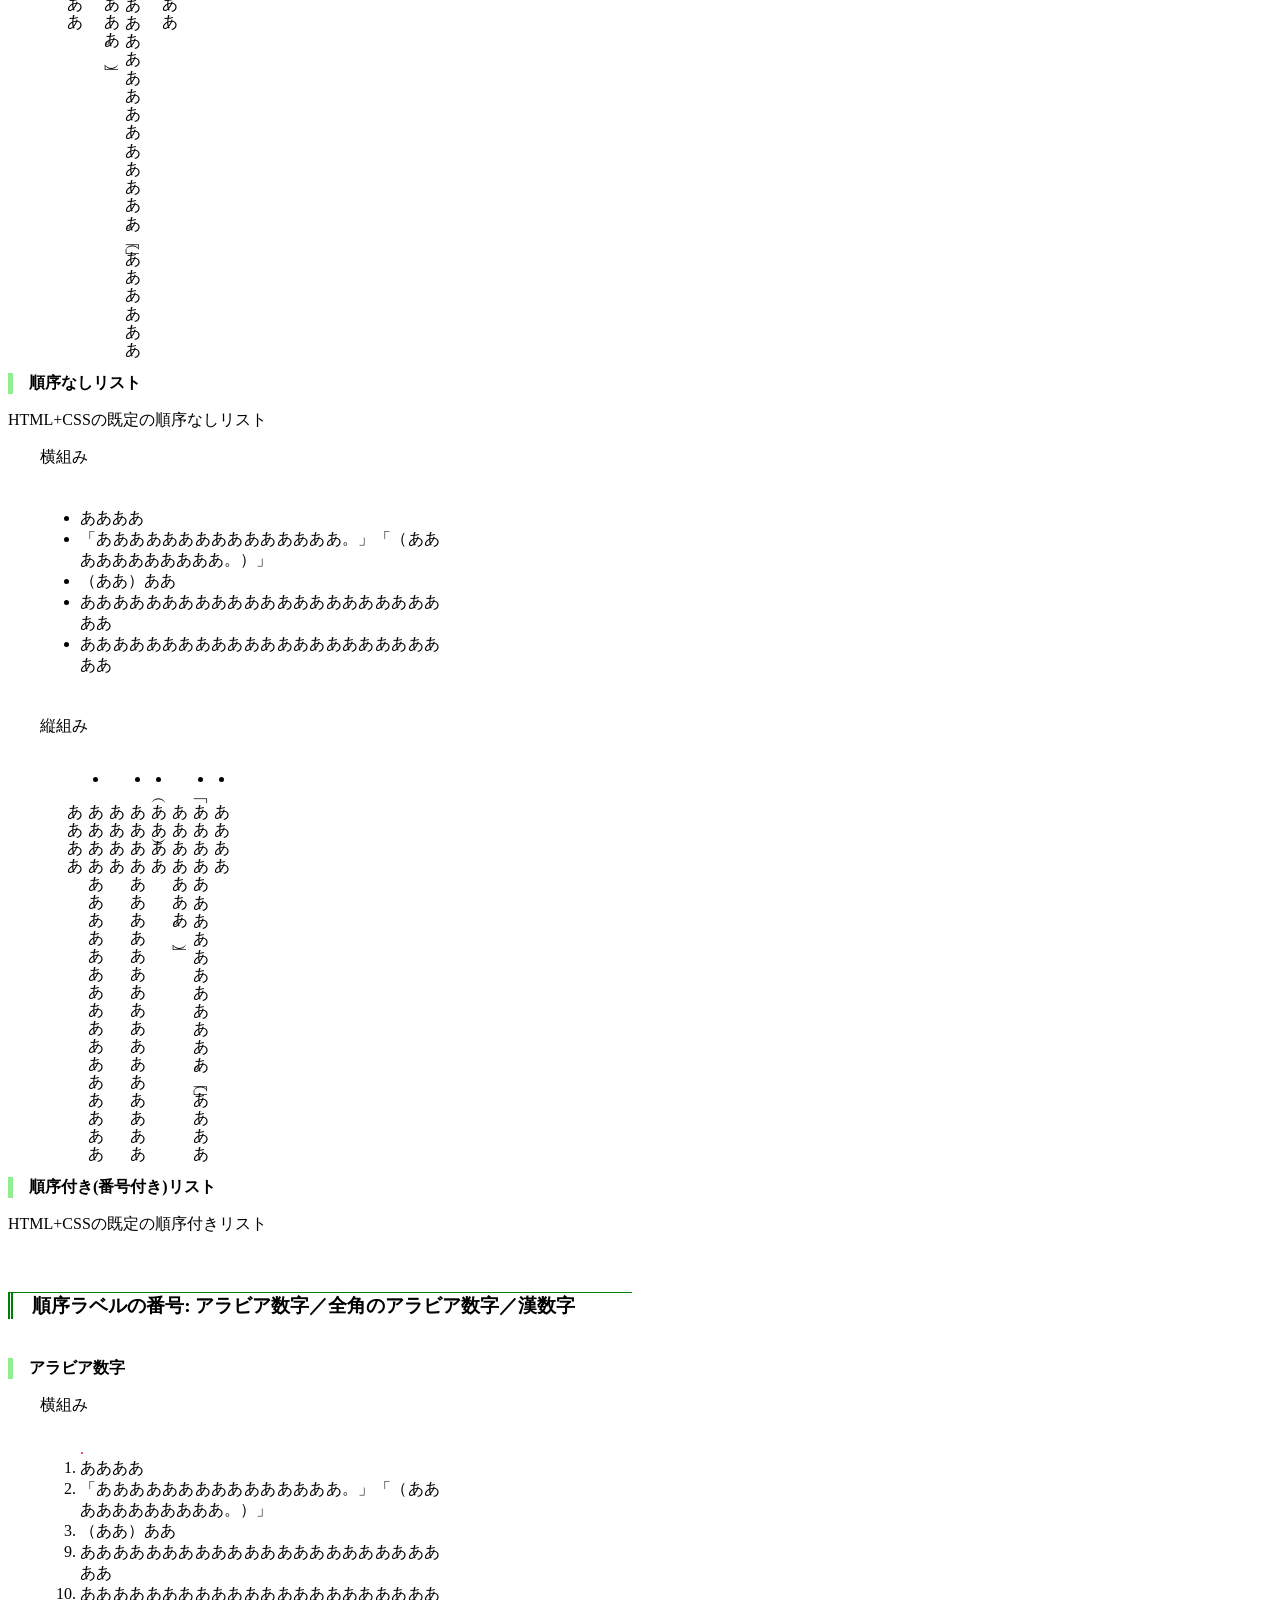
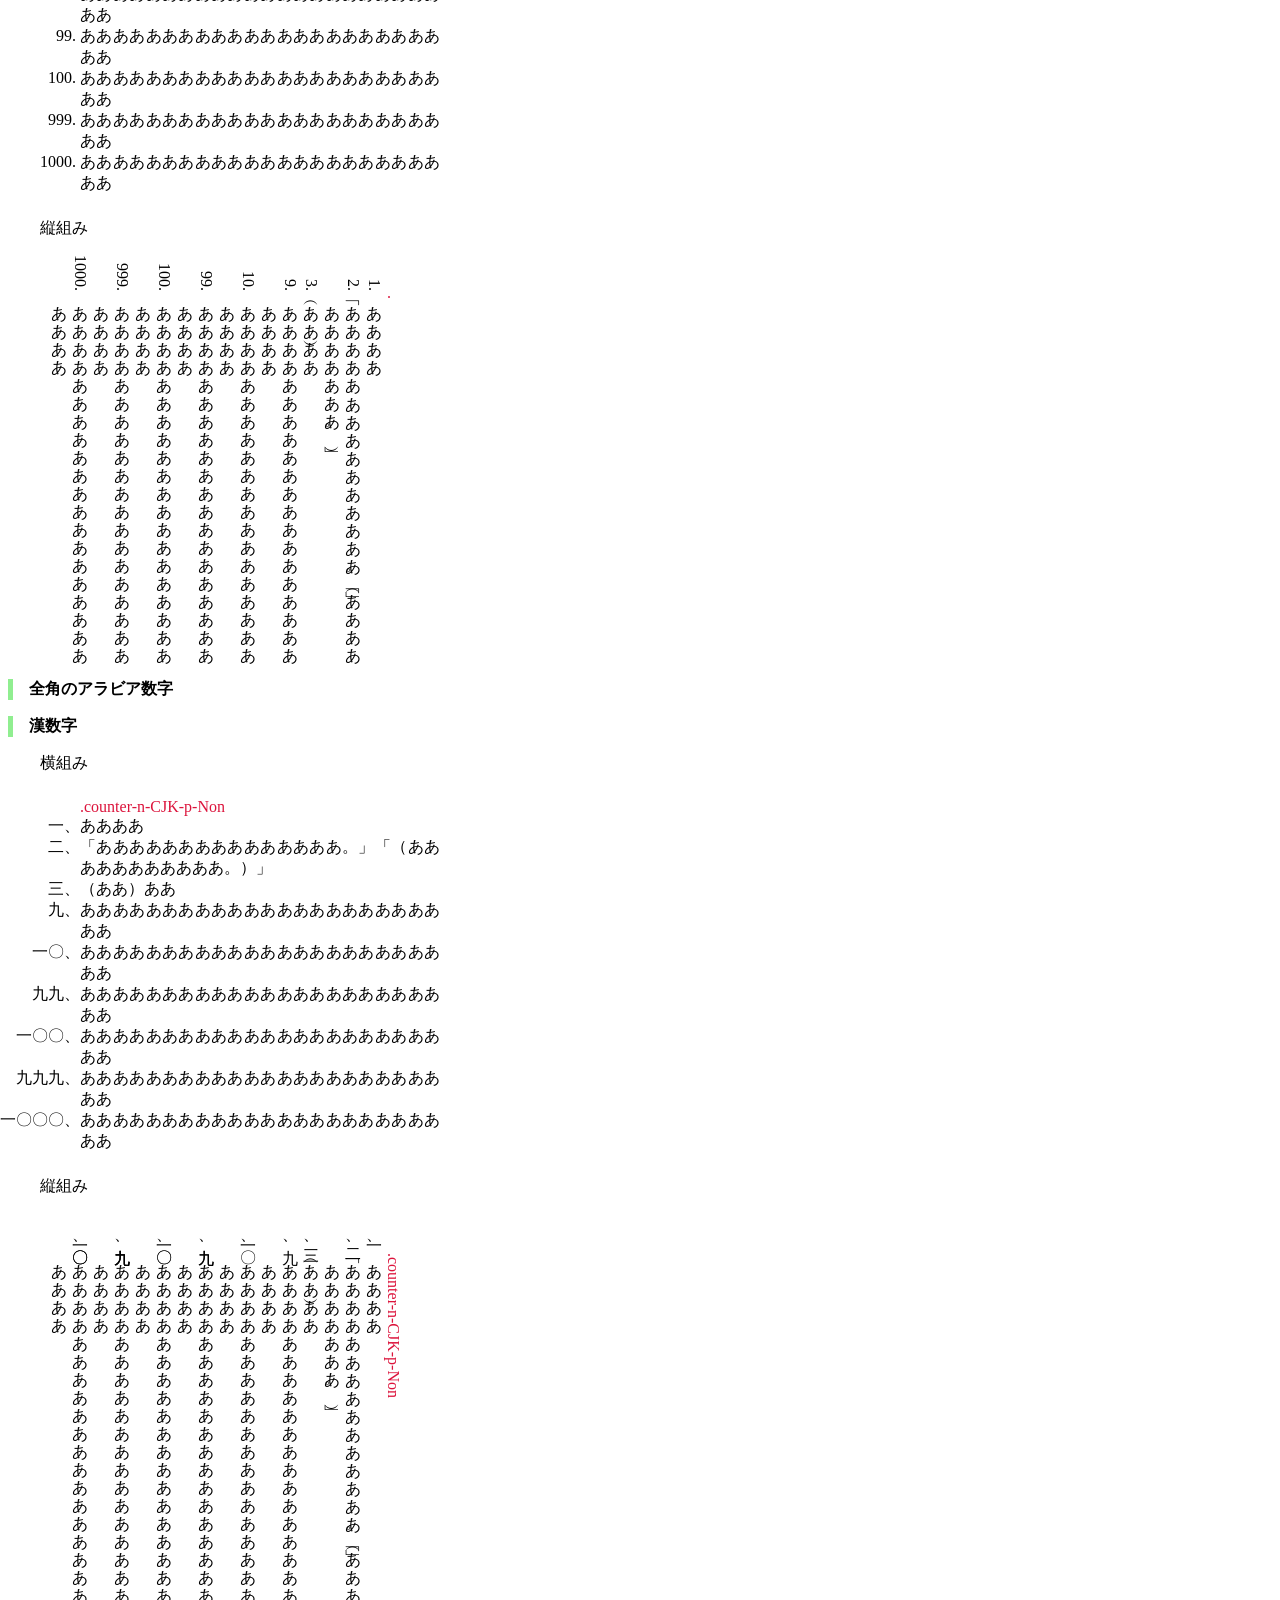
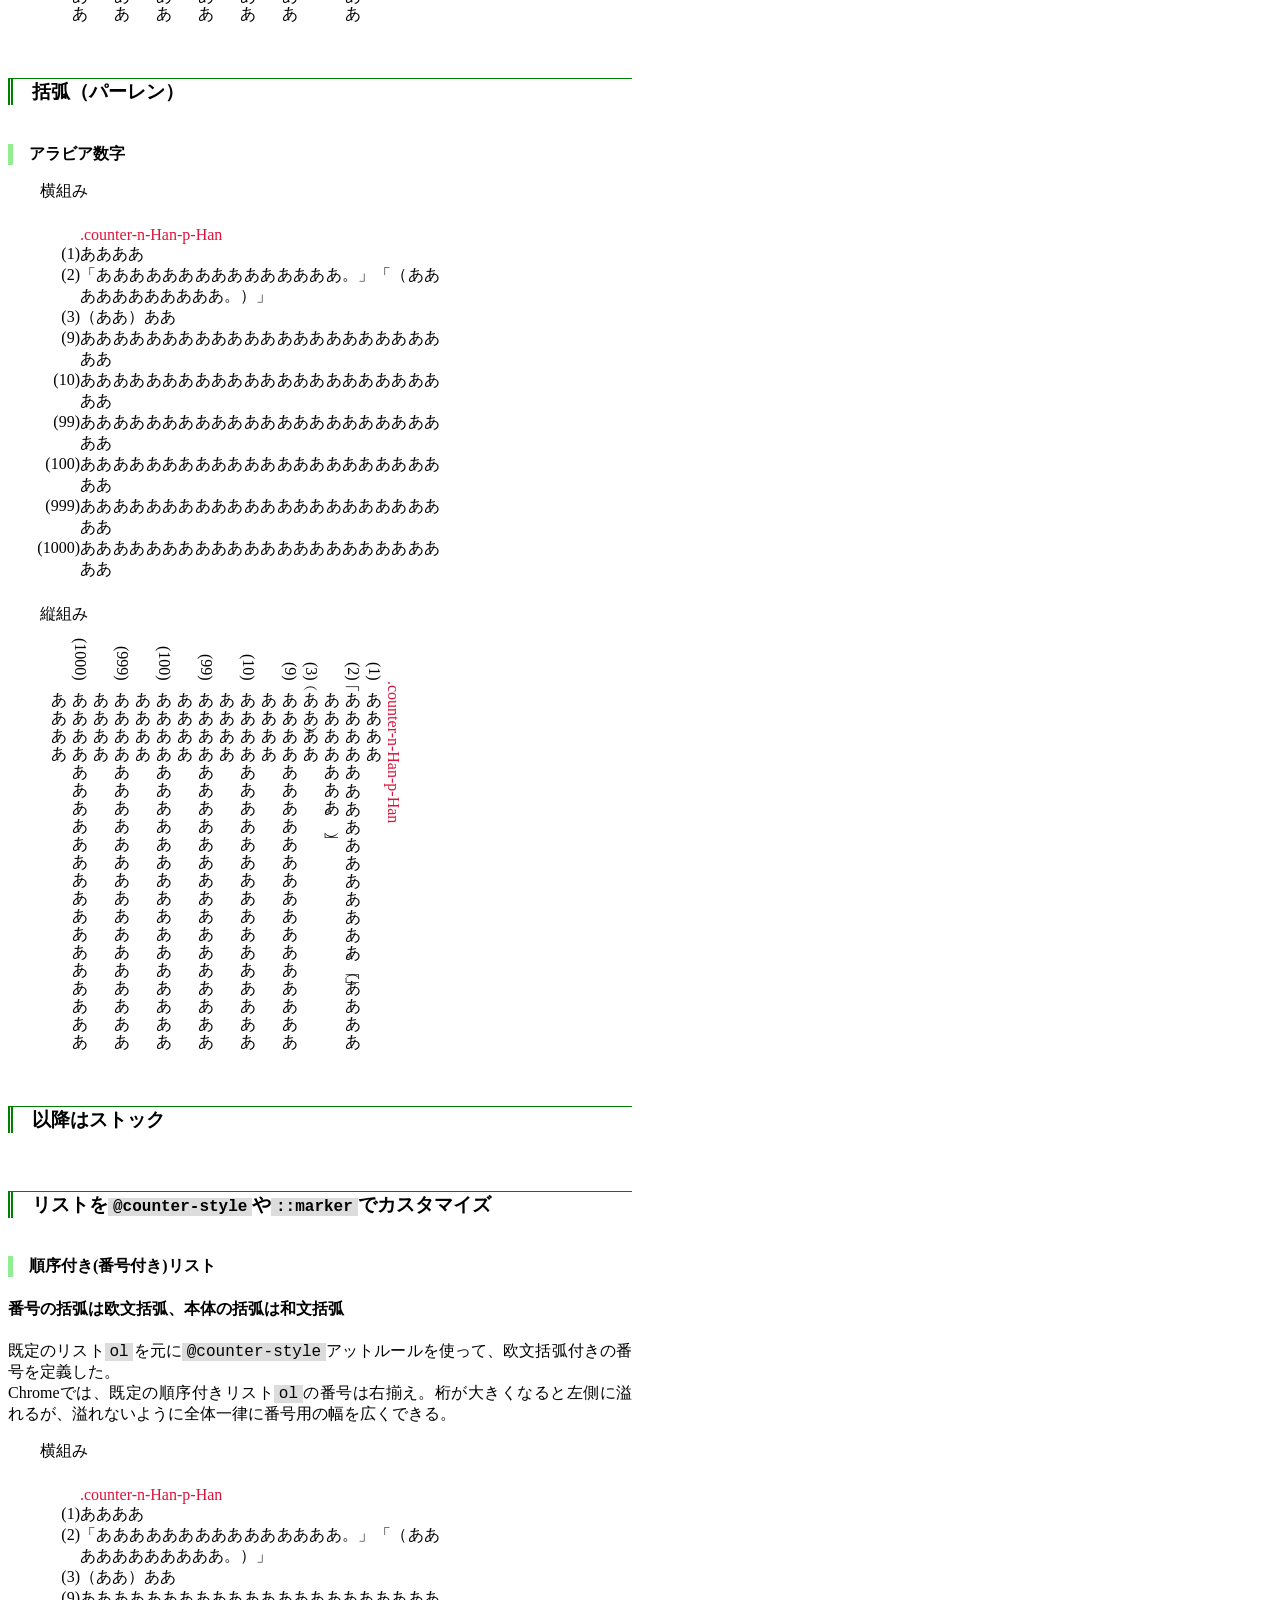
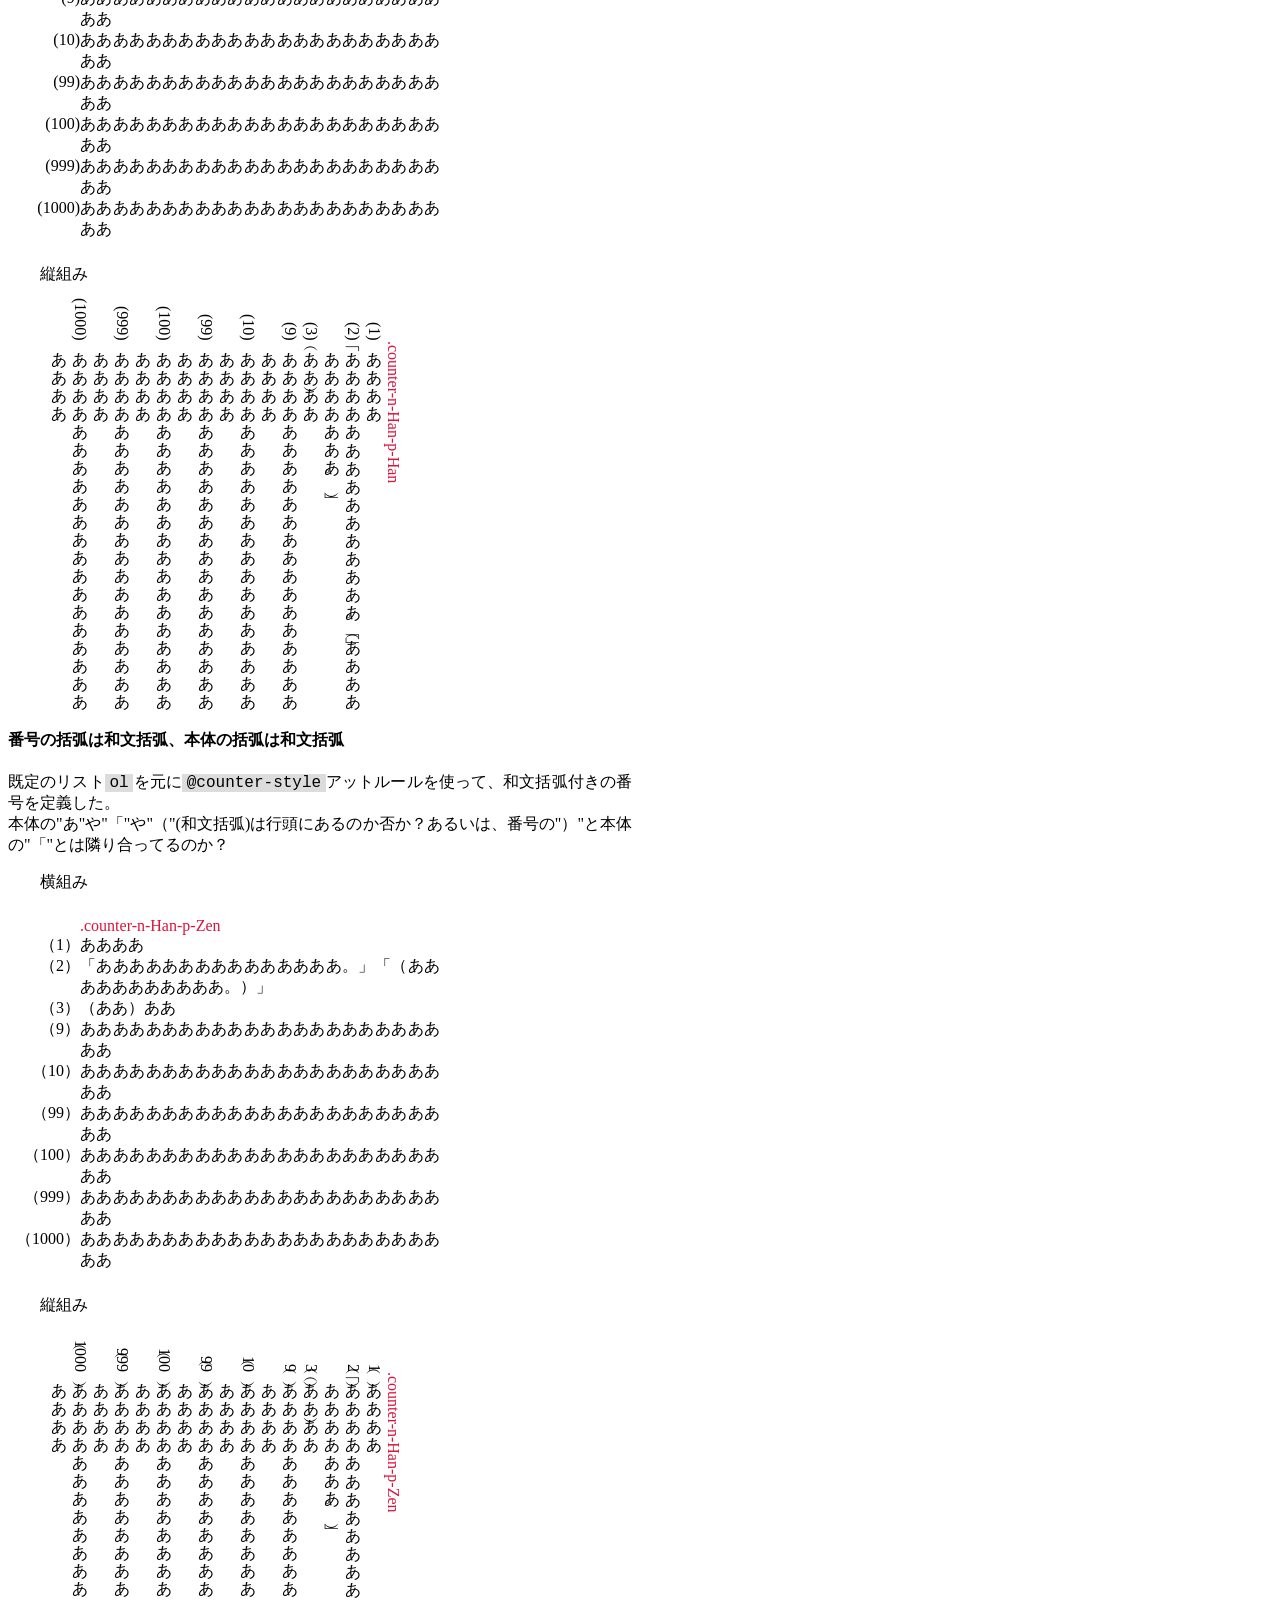
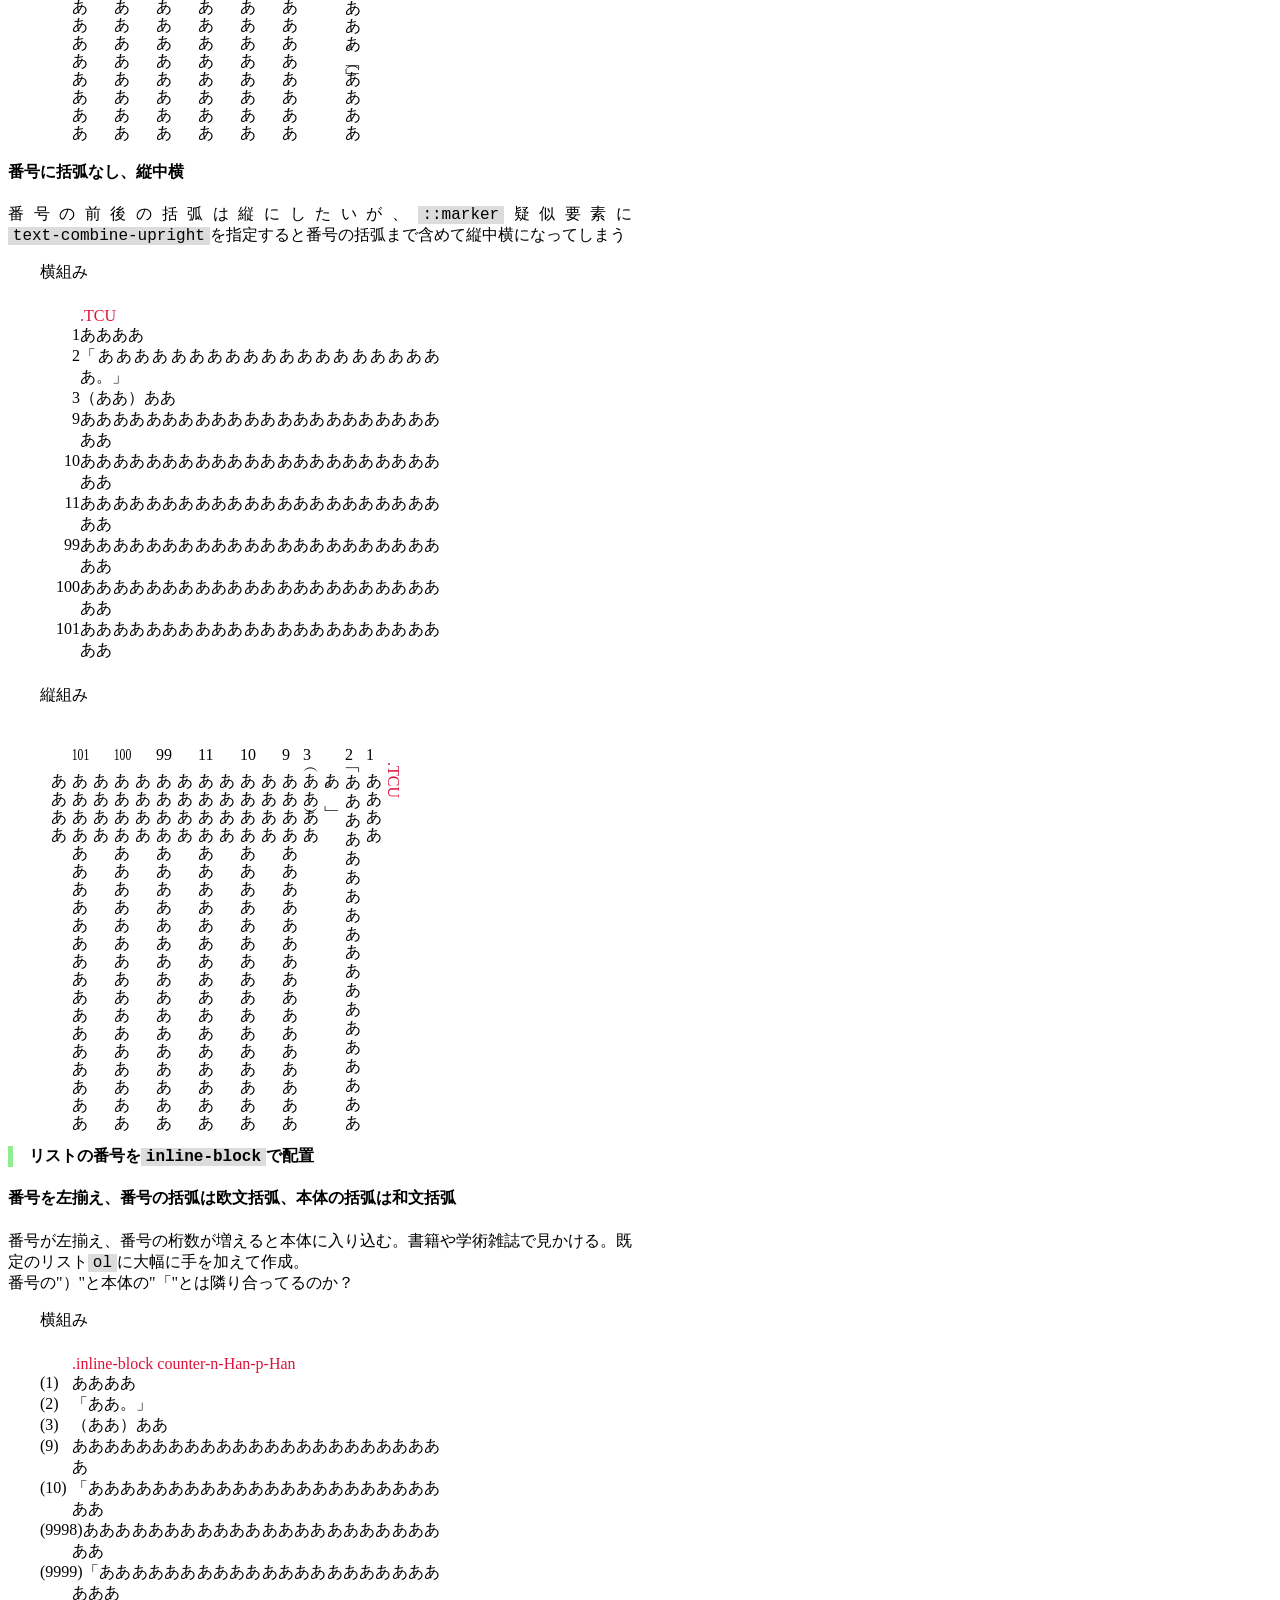
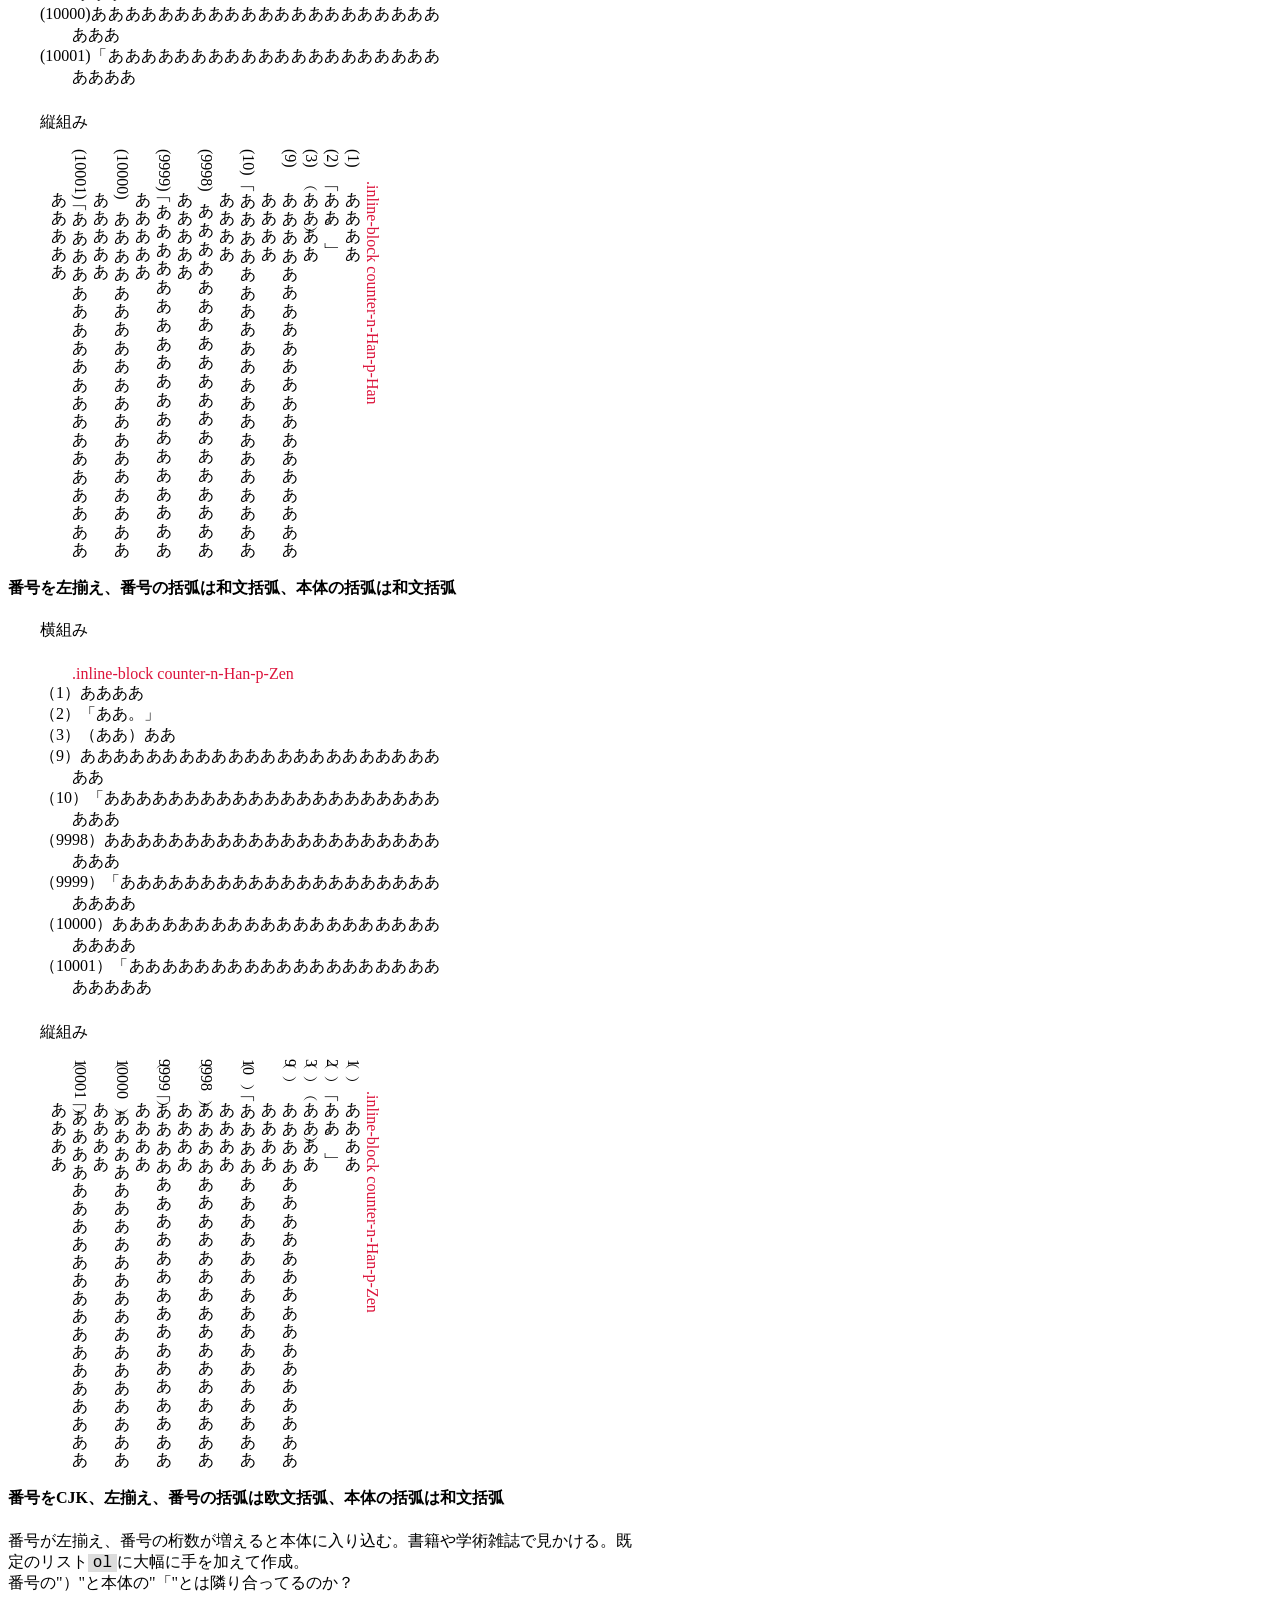
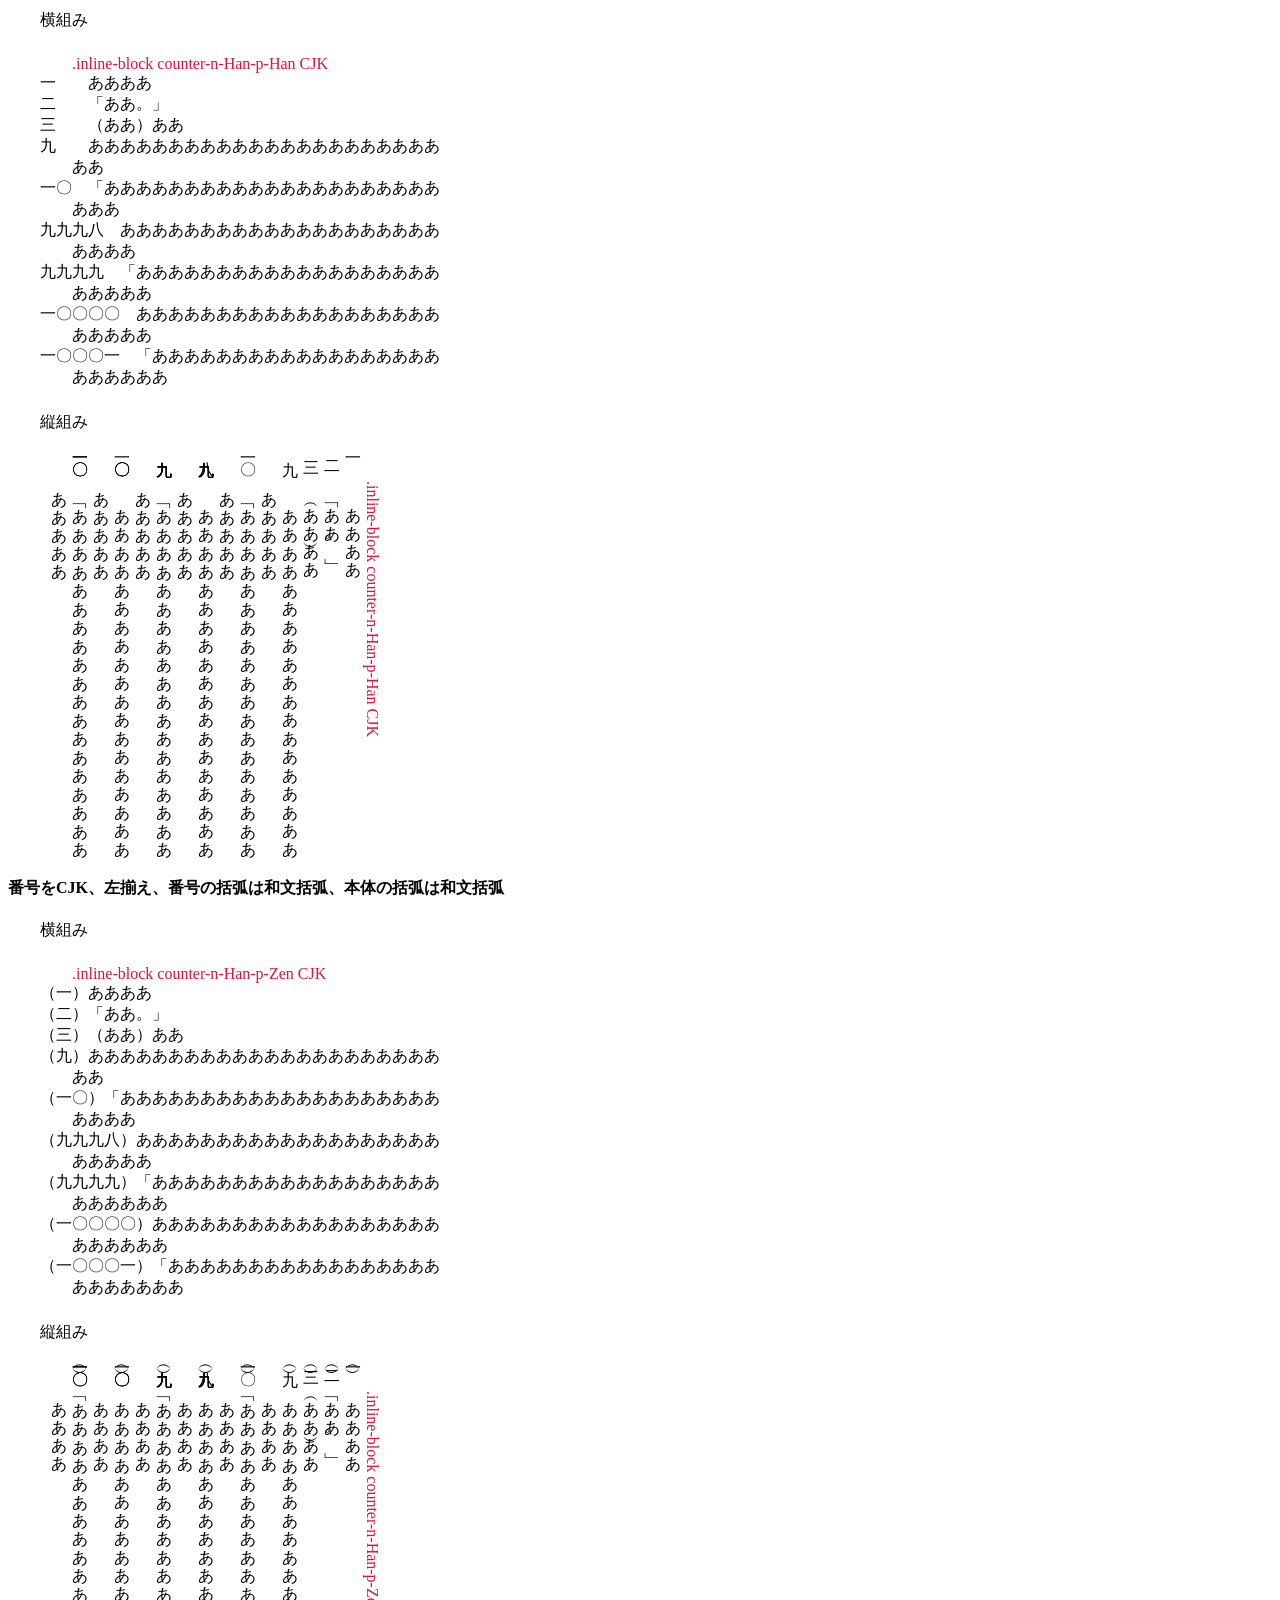
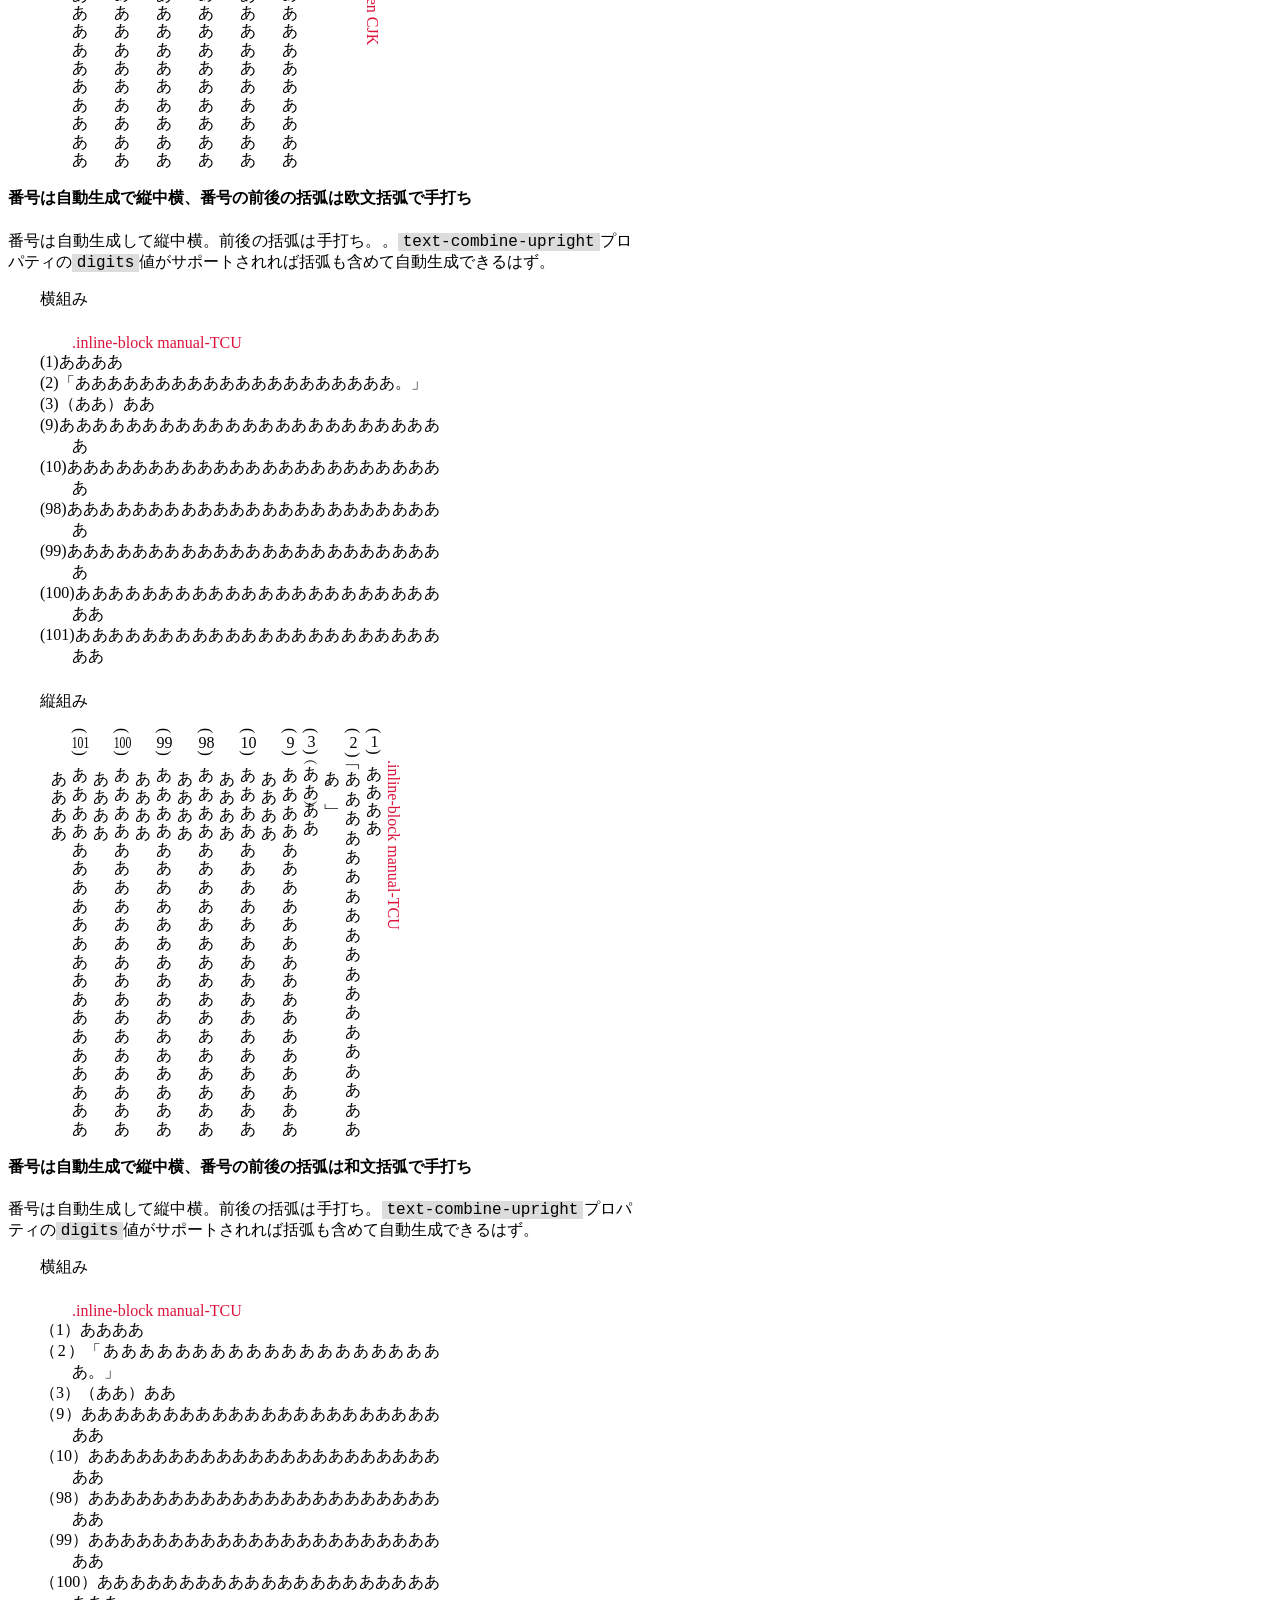
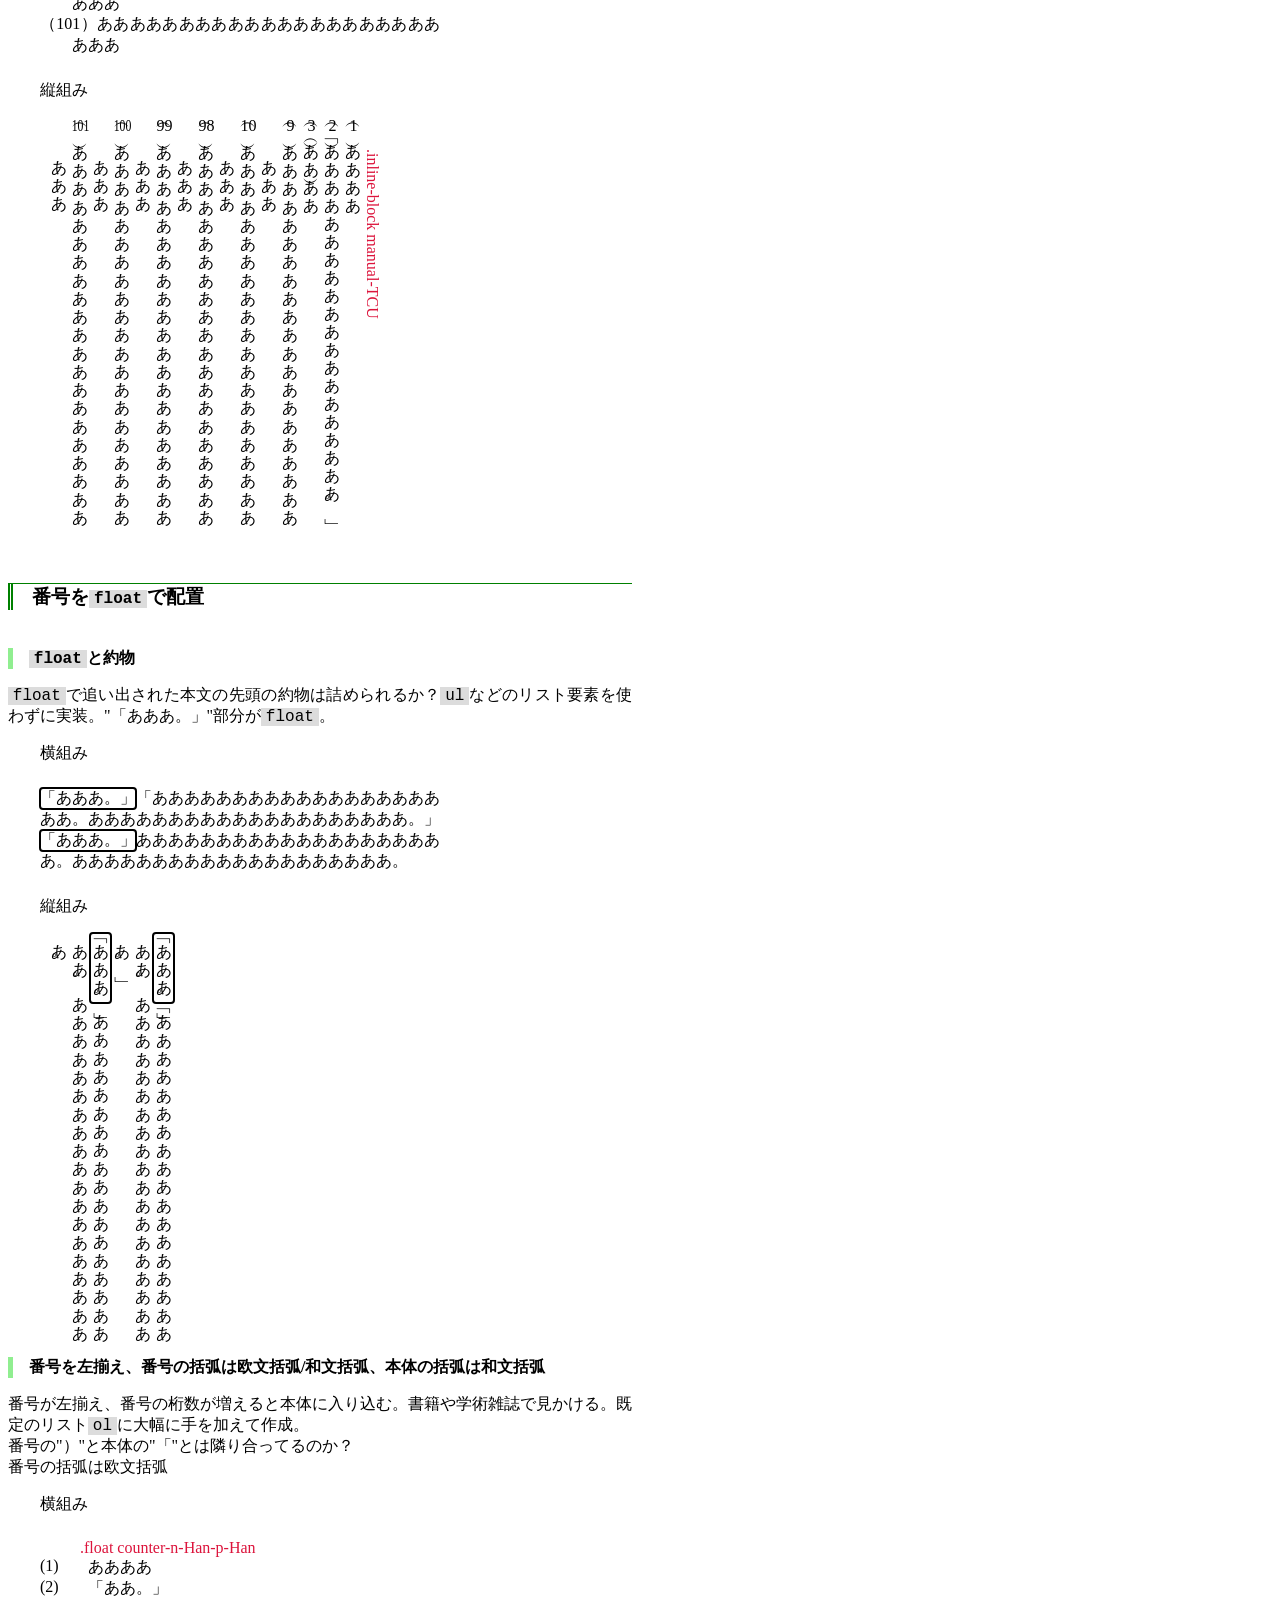
<file: ordered_list/v0.0/list_sample.html>
<!doctype html>
<html>
<head>
    <meta charset="UTF-8">
    <title>順序付きリストのサンプル</title>
    <style>
        :root {
            text-autospacing: auto;
            text-spacing-trim: trim-start;
            text-spacing-trim: trim-both;
            text-spacing: auto;
            text-align: justify;

            font-family: serif;
            max-inline-size: 40em;

            --counter-style-en: decimal;
            --counter-style-cjk: cjk-decimal;
            --counter-style: var(--counter-style-en);
            --box-border: thin solid darkorange;
            /*
            --sample-border: thin solid green;
            */
            --sample-border: none;
        }

        figure {
            margin-inline: 2em;
        }
        div.sample {
            break-inside: avoid;
            max-inline-size: 25em;
            margin-block: 1em;
            margin-inline: 0;
            padding-block: .5em;
            padding-inline-end: .5em;
            outline: var(--sample-border);
        }

        div.sample.vertical {
            writing-mode: vertical-rl;
            margin-block: 0;
            margin-inline: 1em;
        }

        p,
        div {
            padding: 0;
        }

        div,
        section>p {
            margin: 0;
        }

        p {
            margin-block: 1em;
            margin-inline: 0;
        }

        code {
            white-space: pre;
            font-size: 1rem;
            padding-inline: .3em;
            background-color: gainsboro;
        }

        h2 {
            margin-block: 3em 2em;
            border-inline-start: thick double green;
            border-block-start: thin solid green;
            padding-inline-start: 1em;
            font-size: 120%;
        }

        h3,
        h4 {
            font-size: 1em;
        }

        h3 {
            border-inline-start: thick solid lightgreen;
            padding-inline-start: 1em;
        }

        ol {
            margin-block: 0;
        }

        ol::before {
            content: "." attr(class);
            color: crimson;
        }

        /* 順序ラベル */

        @counter-style counter-n-Han-p-Han {
            system: extends decimal;
            prefix: "(";
            suffix: ")";
        }

        ol.counter-n-Han-p-Han {
            list-style-type: counter-n-Han-p-Han;
        }

        @counter-style counter-n-Han-p-Zen {
            system: extends decimal;
            prefix: "（";
            suffix: "）";
        }

        ol.counter-n-Han-p-Zen {
            list-style-type: counter-n-Han-p-Zen;
        }

        @counter-style counter-n-CJK-p-Non {
            system: extends cjk-decimal;
        }

        ol.counter-n-CJK-p-Non {
            list-style-type: counter-n-CJK-p-Non;
        }

        @counter-style Period {
            system: extends decimal;
            suffix: "、";
        }

        @counter-style TCU {
            system: extends decimal;
            suffix: "";
        }

        ol.CJK,
        ul.CJK {
            font-family: serif;
        }
        ol.TCU {
            list-style-type: TCU;
        }

        ol.TCU> ::marker {
            text-combine-upright: all;
        }

        /* 番号をinline-blockで配置 */

        ol.inline-block {
            list-style-type: none;
            counter-reset: custom-counter 0;
            --list-padding: 2em;
            padding-inline-start: var(--list-padding);
        }

        ol.inline-block>li {
            counter-increment: custom-counter;
            display: flow-root;
        }

        ol.inline-block>li::before {
            display: inline-block;
            margin-inline-start: calc(-1 * var(--list-padding));
            min-inline-size: var(--list-padding);
        }

        ol.inline-block.counter-n-Han-p-Han>li::before {
            content: "(" counter(custom-counter, var(--counter-style-en)) ")";
        }

        ol.inline-block.counter-n-Han-p-Zen>li::before {
            content: "（" counter(custom-counter, var(--counter-style-en)) "）";
        }

        ol.inline-block.counter-n-Han-p-Han.CJK>li::before {
            content: counter(custom-counter, var(--counter-style-cjk));
            margin-inline-end: 1em;
            font-family: serif;
            /*
            content: counter(custom-counter, var(--counter-style-cjk)) "、";
            content: "(" counter(custom-counter, var(--counter-style-cjk)) ")";
            */
        }

        ol.inline-block.counter-n-Han-p-Zen.CJK>li::before {
            content: "（" counter(custom-counter, var(--counter-style-cjk)) "）";
        }

        ol.inline-block.manual-TCU>li>.marker {
            margin-inline-start: calc(-1 * var(--list-padding));
        }

        ol.inline-block.manual-TCU>li>.marker>.number::before {
            content: counter(custom-counter, var(--counter-style-en));
            text-combine-upright: all;
            text-align: center;
        }

        /* 番号をfloatで配置 */

        .simple-float>.item {
            display: flow-root;
        }

        .simple-float>.item>.label {
            float: inline-start;
            min-inline-size: var(--list-padding);
            outline: auto;
        }

        ol.float {
            list-style-type: none;
            counter-reset: custom-counter 0;
            --list-padding: 2.5em;
            padding-inline-start: var(--list-padding);
        }

        ol.float>li {
            counter-increment: custom-counter;
            display: flow-root;
        }

        ol.float.manual-TCU>li>.marker,
        ol.float>li::before {
            float: inline-start;
            margin-inline-start: calc(-1 * var(--list-padding));
            min-inline-size: var(--list-padding);
        }

        ol.float.counter-n-Han-p-Han>li::before {
            content: "(" counter(custom-counter, var(--counter-style)) ")";
            margin-inline-end: .5em;
        }

        ol.float.counter-n-Han-p-Zen>li::before {
            content: "（" counter(custom-counter, var(--counter-style)) "）";
            margin-inline-end: .5em;
        }

        ol.float.TCU>li::before {
            text-combine-upright: 3;
            margin-inline-start: calc(-1 * var(--list-padding));
            text-align: start;
        }

        ol.float.counter-n-Han-p-Han.TCU>li::before {
            content: "(" counter(custom-counter, var(--counter-style-en)) ")";
        }

        ol.float.counter-n-Han-p-Zen.TCU>li::before {
            content: "（" counter(custom-counter, var(--counter-style-en)) "）";
        }

        ol.float.manual-TCU>li>.marker {
            margin-inline-start: calc(-1 * var(--list-padding));
        }

        ol.float.manual-TCU>li>.marker>.number::before {
            content: counter(custom-counter, var(--counter-style-en));
            text-combine-upright: all;
            text-align: center;
        }
    </style>
</head>

<body>
    <h1>順序付きリスト</h1>

    <p>:rootに次のCSSが設定されているので、ChromeでもVivliostyleでも、少なくとも先頭の約物は詰められるはず:</p>
    <p><code>:root {
    text-autospacing: auto;
    text-spacing-trim: trim-start;
    text-spacing-trim: trim-both;
    text-spacing: auto;
    text-align: justify;
    font-family: serif;
}</code></p>

    <section>
        <h2>ポイント</h2>
        <h3>特徴のポイント</h3>
        <ul>
            <li>順序ラベルの番号: アラビア数字／全角のアラビア数字</li>
            <li>順序ラベルの番号の後ろの句読点: ピリオド「.」／読点「、」</li>
            <li>順序ラベルの番号の前後の括弧: 欧文括弧／和文括弧</li>
            <li>順序ラベルの先頭／末尾の約物を詰める／詰めない</li>
            <li>箇条本体の先頭の約物を詰める／詰めない</li>
            <li>順序ラベルの揃え: 左揃え／右揃え</li>
            <li>縦書きの場合、順序ラベルのアラビア数字の縦中横</li>
            <li>縦書きの場合、順序ラベルで縦中横にした番号の前後の括弧: 上下／左右</li>
            <li>順序ラベルの番号が漢数字</li>
            <li>順序ラベルの番号の漢数字を上下に縮める（平体？）</li>
            <li>順序ラベルと箇条本体の関係: 連続するテキスト／別々の領域にある</li>
            </li>
        </ul>
        <h3>HTML+CSSで実現する方式のポイント</h3>
        <ul>
            <li>順序ラベルの配置の実現方式。CSSではマーカーと呼ぶようだ、<code>::marker</code>疑似要素</li>
            <li><code>@counter-style</code>によって番号の数字（アラビア数字、漢数字、…）や前後の括弧を設定し、<code>::marker</code>疑似要素によって縦中横や色を設定できる。</li>
            <li>順序ラベルを<code>inline-block</code>と設定して、箇条本体と連続するテキストになるようだ。<code>block</code>と設定すると箇条本体と連続するテキストにはならないようだ。</li>
            <li>順序ラベルを<code>block</code>と設定し、<code>float: inline-start;</code>と設定すると、左揃え／上揃えにできる。</li>
            <li>処理系・ブラウザーの約物詰め詰め(trimming)機能</li>
            <li>番号(マーカー)の揃えの実現方式</li>
            <li>番号(マーカー)内の構造</li>
            <li>括弧を縦組み、番号を縦中横にできるか？</li>
            <li>本体の先頭の約物の詰め(trimming)</li>
            <li>番号の先頭・末尾の約物の詰め(trimming)</li>
            <li>番号と本体は直接隣り合っていると、処理系はみなしているか？</li>
        </ul>
    </section>

    <section>
        <h2>ビューアーの約物詰め(trimming)機能の確認</h2>

        <h3>段落</h3>

        <p>HTML+CSSの既定の段落。処理系・ブラウザーに、先頭の約物を詰める機能があるか？3つの段落で確認。</p>

        <figure>
            <figcaption>横組み</figcaption>
            <div class="sample">
                <p>ああああ</p>
                <p>「あああああああああああああああ。」「（あああああああああああ。）」</p>
                <p>（ああ）ああ</p>
            </div>
        </figure>

        <figure>
            <figcaption>縦組み</figcaption>
            <div class="sample vertical">
                <p>ああああ</p>
                <p>「あああああああああああああああ。」「（あああああああああああ。）」</p>
                <p>（ああ）ああ</p>
            </div>
        </figure>

        <h3>順序なしリスト</h3>

        <p>HTML+CSSの既定の順序なしリスト</p>

        <figure>
            <figcaption>横組み</figcaption>
            <div class="sample">
                <ul>
                    <li>ああああ</li>
                    <li>「あああああああああああああああ。」「（あああああああああああ。）」</li>
                    <li>（ああ）ああ</li>
                    <li value="99">ああああああああああああああああああああああああ</li>
                    <li>ああああああああああああああああああああああああ</li>
                </ul>
            </div>
        </figure>

        <figure>
            <figcaption>縦組み</figcaption>
            <div class="sample vertical">
                <ul>
                    <li>ああああ</li>
                    <li>「あああああああああああああああ。」「（あああああああああああ。）」</li>
                    <li>（ああ）ああ</li>
                    <li value="99">ああああああああああああああああああああああああ</li>
                    <li>ああああああああああああああああああああああああ</li>
                </ul>
            </div>
        </figure>

        <h3>順序付き(番号付き)リスト</h3>

        <p>HTML+CSSの既定の順序付きリスト</p>

    </section>

    <section>
        <h2>順序ラベルの番号: アラビア数字／全角のアラビア数字／漢数字</h2>
    
        <section>
            <h3>アラビア数字</h3>

            <figure>
                <figcaption>横組み</figcaption>
                <div class="sample">
                    <ol>
                        <li>ああああ</li>
                        <li>「あああああああああああああああ。」「（あああああああああああ。）」</li>
                        <li>（ああ）ああ</li>
                        <li value="9">ああああああああああああああああああああああああ</li>
                        <li>ああああああああああああああああああああああああ</li>
                        <li value="99">ああああああああああああああああああああああああ</li>
                        <li>ああああああああああああああああああああああああ</li>
                        <li value="999">ああああああああああああああああああああああああ</li>
                        <li>ああああああああああああああああああああああああ</li>
                    </ol>
                </div>
            </figure>
    
            <figure>
                <figcaption>縦組み</figcaption>
                <div class="sample vertical">
                    <ol>
                        <li>ああああ</li>
                        <li>「あああああああああああああああ。」「（あああああああああああ。）」</li>
                        <li>（ああ）ああ</li>
                        <li value="9">ああああああああああああああああああああああああ</li>
                        <li>ああああああああああああああああああああああああ</li>
                        <li value="99">ああああああああああああああああああああああああ</li>
                        <li>ああああああああああああああああああああああああ</li>
                        <li value="999">ああああああああああああああああああああああああ</li>
                        <li>ああああああああああああああああああああああああ</li>
                    </ol>
                </div>
            </figure>        
        </section>

        <section>
            <h3>全角のアラビア数字</h3>
        </section>

        <section>
            <h3>漢数字</h3>
    
            <figure>
                <figcaption>横組み</figcaption>
                <div class="sample">
                    <ol class="counter-n-CJK-p-Non">
                        <li>ああああ</li>
                        <li>「あああああああああああああああ。」「（あああああああああああ。）」</li>
                        <li>（ああ）ああ</li>
                        <li value="9">ああああああああああああああああああああああああ</li>
                        <li>ああああああああああああああああああああああああ</li>
                        <li value="99">ああああああああああああああああああああああああ</li>
                        <li>ああああああああああああああああああああああああ</li>
                        <li value="999">ああああああああああああああああああああああああ</li>
                        <li>ああああああああああああああああああああああああ</li>
                    </ol>
                </div>
            </figure>
    
            <figure>
                <figcaption>縦組み</figcaption>
                <div class="sample vertical">
                    <ol class="counter-n-CJK-p-Non">
                        <li>ああああ</li>
                        <li>「あああああああああああああああ。」「（あああああああああああ。）」</li>
                        <li>（ああ）ああ</li>
                        <li value="9">ああああああああああああああああああああああああ</li>
                        <li>ああああああああああああああああああああああああ</li>
                        <li value="99">ああああああああああああああああああああああああ</li>
                        <li>ああああああああああああああああああああああああ</li>
                        <li value="999">ああああああああああああああああああああああああ</li>
                        <li>ああああああああああああああああああああああああ</li>
                    </ol>
                </div>
            </figure>
        </section>
    </section>

    <section>
        <h2>括弧（パーレン）</h2>
        <section>
            <h3>アラビア数字</h3>
            <figure>
                <figcaption>横組み</figcaption>
                <div class="sample">
                    <ol class="counter-n-Han-p-Han">
                        <li>ああああ</li>
                        <li>「あああああああああああああああ。」「（あああああああああああ。）」</li>
                        <li>（ああ）ああ</li>
                        <li value="9">ああああああああああああああああああああああああ</li>
                        <li>ああああああああああああああああああああああああ</li>
                        <li value="99">ああああああああああああああああああああああああ</li>
                        <li>ああああああああああああああああああああああああ</li>
                        <li value="999">ああああああああああああああああああああああああ</li>
                        <li>ああああああああああああああああああああああああ</li>
                    </ol>
                </div>
            </figure>
    
            <figure>
                <figcaption>縦組み</figcaption>
                <div class="sample vertical">
                    <ol class="counter-n-Han-p-Han">
                        <li>ああああ</li>
                        <li>「あああああああああああああああ。」「（あああああああああああ。）」</li>
                        <li>（ああ）ああ</li>
                        <li value="9">ああああああああああああああああああああああああ</li>
                        <li>ああああああああああああああああああああああああ</li>
                        <li value="99">ああああああああああああああああああああああああ</li>
                        <li>ああああああああああああああああああああああああ</li>
                        <li value="999">ああああああああああああああああああああああああ</li>
                        <li>ああああああああああああああああああああああああ</li>
                    </ol>
                </div>
            </figure>
        </section>
    </section>

    <h2>以降はストック</h2>

    <h2>リストを<code>@counter-style</code>や<code>::marker</code>でカスタマイズ</h2>

    <h3>順序付き(番号付き)リスト</h3>

    <section>
        <h4>番号の括弧は欧文括弧、本体の括弧は和文括弧</h4>

        <p>既定のリスト<code>ol</code>を元に<code>@counter-style</code>アットルールを使って、欧文括弧付きの番号を定義した。</p>
        <p>Chromeでは、既定の順序付きリスト<code>ol</code>の番号は右揃え。桁が大きくなると左側に溢れるが、溢れないように全体一律に番号用の幅を広くできる。</p>

        <figure>
            <figcaption>横組み</figcaption>
            <div class="sample">
                <ol class="counter-n-Han-p-Han">
                    <li>ああああ</li>
                    <li>「あああああああああああああああ。」「（あああああああああああ。）」</li>
                    <li>（ああ）ああ</li>
                    <li value="9">ああああああああああああああああああああああああ</li>
                    <li>ああああああああああああああああああああああああ</li>
                    <li value="99">ああああああああああああああああああああああああ</li>
                    <li>ああああああああああああああああああああああああ</li>
                    <li value="999">ああああああああああああああああああああああああ</li>
                    <li>ああああああああああああああああああああああああ</li>
                </ol>
            </div>
        </figure>

        <figure>
            <figcaption>縦組み</figcaption>
            <div class="sample vertical">
                <ol class="counter-n-Han-p-Han">
                    <li>ああああ</li>
                    <li>「あああああああああああああああ。」「（あああああああああああ。）」</li>
                    <li>（ああ）ああ</li>
                    <li value="9">ああああああああああああああああああああああああ</li>
                    <li>ああああああああああああああああああああああああ</li>
                    <li value="99">ああああああああああああああああああああああああ</li>
                    <li>ああああああああああああああああああああああああ</li>
                    <li value="999">ああああああああああああああああああああああああ</li>
                    <li>ああああああああああああああああああああああああ</li>
                </ol>
            </div>
        </figure>

    </section>

    <section>
        <h4>番号の括弧は和文括弧、本体の括弧は和文括弧</h4>

        <p>既定のリスト<code>ol</code>を元に<code>@counter-style</code>アットルールを使って、和文括弧付きの番号を定義した。</p>
        <p>本体の"あ"や"「"や"（"(和文括弧)は行頭にあるのか否か？あるいは、番号の"）"と本体の"「"とは隣り合ってるのか？</p>

        <figure>
            <figcaption>横組み</figcaption>
            <div class="sample">
                <ol class="counter-n-Han-p-Zen">
                    <li>ああああ</li>
                    <li>「あああああああああああああああ。」「（あああああああああああ。）」</li>
                    <li>（ああ）ああ</li>
                    <li value="9">ああああああああああああああああああああああああ</li>
                    <li>ああああああああああああああああああああああああ</li>
                    <li value="99">ああああああああああああああああああああああああ</li>
                    <li>ああああああああああああああああああああああああ</li>
                    <li value="999">ああああああああああああああああああああああああ</li>
                    <li>ああああああああああああああああああああああああ</li>
                </ol>
            </div>
        </figure>

        <figure>
            <figcaption>縦組み</figcaption>
            <div class="sample vertical">
                <ol class="counter-n-Han-p-Zen">
                    <li>ああああ</li>
                    <li>「あああああああああああああああ。」「（あああああああああああ。）」</li>
                    <li>（ああ）ああ</li>
                    <li value="9">ああああああああああああああああああああああああ</li>
                    <li>ああああああああああああああああああああああああ</li>
                    <li value="99">ああああああああああああああああああああああああ</li>
                    <li>ああああああああああああああああああああああああ</li>
                    <li value="999">ああああああああああああああああああああああああ</li>
                    <li>ああああああああああああああああああああああああ</li>
                </ol>
            </div>
        </figure>
    </section>

    <section>
        <h4>番号に括弧なし、縦中横</h4>

        <p>番号の前後の括弧は縦にしたいが、<code>::marker</code>疑似要素に<code>text-combine-upright</code>を指定すると番号の括弧まで含めて縦中横になってしまう</p>

        <figure>
            <figcaption>横組み</figcaption>
            <div class="sample">
                <ol class="TCU">
                    <li>ああああ</li>
                    <li>「ああああああああああああああああああああ。」</li>
                    <li>（ああ）ああ</li>
                    <li value="9">ああああああああああああああああああああああああ</li>
                    <li>ああああああああああああああああああああああああ</li>
                    <li>ああああああああああああああああああああああああ</li>
                    <li value="99">ああああああああああああああああああああああああ</li>
                    <li>ああああああああああああああああああああああああ</li>
                    <li>ああああああああああああああああああああああああ</li>
                </ol>
            </div>
        </figure>

        <figure>
            <figcaption>縦組み</figcaption>
            <div class="sample vertical">
                <ol class="TCU">
                    <li>ああああ</li>
                    <li>「ああああああああああああああああああああ。」</li>
                    <li>（ああ）ああ</li>
                    <li value="9">ああああああああああああああああああああああああ</li>
                    <li>ああああああああああああああああああああああああ</li>
                    <li>ああああああああああああああああああああああああ</li>
                    <li value="99">ああああああああああああああああああああああああ</li>
                    <li>ああああああああああああああああああああああああ</li>
                    <li>ああああああああああああああああああああああああ</li>
                </ol>
            </div>
        </figure>
    </section>

    <h3>リストの番号を<code>inline-block</code>で配置</h3>

    <section>
        <h4>番号を左揃え、番号の括弧は欧文括弧、本体の括弧は和文括弧</h4>

        <p>番号が左揃え、番号の桁数が増えると本体に入り込む。書籍や学術雑誌で見かける。既定のリスト<code>ol</code>に大幅に手を加えて作成。</p>
        <p>番号の"）"と本体の"「"とは隣り合ってるのか？</p>

        <figure>
            <figcaption>横組み</figcaption>
            <div class="sample">
                <ol class="inline-block counter-n-Han-p-Han">
                    <li>ああああ</li>
                    <li>「ああ。」</li>
                    <li>（ああ）ああ</li>
                    <li style="counter-set: custom-counter 9;">ああああああああああああああああああああああああ</li>
                    <li>「ああああああああああああああああああああああああ</li>
                    <li style="counter-set: custom-counter 9998;">ああああああああああああああああああああああああ</li>
                    <li>「ああああああああああああああああああああああああ</li>
                    <li>ああああああああああああああああああああああああ</li>
                    <li>「ああああああああああああああああああああああああ</li>
                </ol>
            </div>
        </figure>

        <figure>
            <figcaption>縦組み</figcaption>
            <div class="sample vertical">
                <ol class="inline-block counter-n-Han-p-Han">
                    <li>ああああ</li>
                    <li>「ああ。」</li>
                    <li>（ああ）ああ</li>
                    <li style="counter-set: custom-counter 9;">ああああああああああああああああああああああああ</li>
                    <li>「ああああああああああああああああああああああああ</li>
                    <li style="counter-set: custom-counter 9998;">ああああああああああああああああああああああああ</li>
                    <li>「ああああああああああああああああああああああああ</li>
                    <li>ああああああああああああああああああああああああ</li>
                    <li>「ああああああああああああああああああああああああ</li>
                </ol>
            </div>
        </figure>
    </section>

    <section>
        <h4>番号を左揃え、番号の括弧は和文括弧、本体の括弧は和文括弧</h4>

        <figure>
            <figcaption>横組み</figcaption>
            <div class="sample">
                <ol class="inline-block counter-n-Han-p-Zen">
                    <li>ああああ</li>
                    <li>「ああ。」</li>
                    <li>（ああ）ああ</li>
                    <li style="counter-set: custom-counter 9;">ああああああああああああああああああああああああ</li>
                    <li>「ああああああああああああああああああああああああ</li>
                    <li style="counter-set: custom-counter 9998;">ああああああああああああああああああああああああ</li>
                    <li>「ああああああああああああああああああああああああ</li>
                    <li>ああああああああああああああああああああああああ</li>
                    <li>「ああああああああああああああああああああああああ</li>
                </ol>
            </div>
        </figure>

        <figure>
            <figcaption>縦組み</figcaption>
            <div class="sample vertical">
                <ol class="inline-block counter-n-Han-p-Zen">
                    <li>ああああ</li>
                    <li>「ああ。」</li>
                    <li>（ああ）ああ</li>
                    <li style="counter-set: custom-counter 9;">ああああああああああああああああああああああああ</li>
                    <li>「ああああああああああああああああああああああああ</li>
                    <li style="counter-set: custom-counter 9998;">ああああああああああああああああああああああああ</li>
                    <li>「ああああああああああああああああああああああああ</li>
                    <li>ああああああああああああああああああああああああ</li>
                    <li>「ああああああああああああああああああああああああ</li>
                </ol>
            </div>
        </figure>
    </section>

    <section>
        <h4>番号をCJK、左揃え、番号の括弧は欧文括弧、本体の括弧は和文括弧</h4>

        <p>番号が左揃え、番号の桁数が増えると本体に入り込む。書籍や学術雑誌で見かける。既定のリスト<code>ol</code>に大幅に手を加えて作成。</p>
        <p>番号の"）"と本体の"「"とは隣り合ってるのか？</p>

        <figure>
            <figcaption>横組み</figcaption>
            <div class="sample">
                <ol class="inline-block counter-n-Han-p-Han CJK">
                    <li>ああああ</li>
                    <li>「ああ。」</li>
                    <li>（ああ）ああ</li>
                    <li style="counter-set: custom-counter 9;">ああああああああああああああああああああああああ</li>
                    <li>「ああああああああああああああああああああああああ</li>
                    <li style="counter-set: custom-counter 9998;">ああああああああああああああああああああああああ</li>
                    <li>「ああああああああああああああああああああああああ</li>
                    <li>ああああああああああああああああああああああああ</li>
                    <li>「ああああああああああああああああああああああああ</li>
                </ol>
            </div>
        </figure>

        <figure>
            <figcaption>縦組み</figcaption>
            <div class="sample vertical">
                <ol class="inline-block counter-n-Han-p-Han CJK">
                    <li>ああああ</li>
                    <li>「ああ。」</li>
                    <li>（ああ）ああ</li>
                    <li style="counter-set: custom-counter 9;">ああああああああああああああああああああああああ</li>
                    <li>「ああああああああああああああああああああああああ</li>
                    <li style="counter-set: custom-counter 9998;">ああああああああああああああああああああああああ</li>
                    <li>「ああああああああああああああああああああああああ</li>
                    <li>ああああああああああああああああああああああああ</li>
                    <li>「ああああああああああああああああああああああああ</li>
                </ol>
            </div>
        </figure>
    </section>

    <section>
        <h4>番号をCJK、左揃え、番号の括弧は和文括弧、本体の括弧は和文括弧</h4>

        <figure>
            <figcaption>横組み</figcaption>
            <div class="sample">
                <ol class="inline-block counter-n-Han-p-Zen CJK">
                    <li>ああああ</li>
                    <li>「ああ。」</li>
                    <li>（ああ）ああ</li>
                    <li style="counter-set: custom-counter 9;">ああああああああああああああああああああああああ</li>
                    <li>「ああああああああああああああああああああああああ</li>
                    <li style="counter-set: custom-counter 9998;">ああああああああああああああああああああああああ</li>
                    <li>「ああああああああああああああああああああああああ</li>
                    <li>ああああああああああああああああああああああああ</li>
                    <li>「ああああああああああああああああああああああああ</li>
                </ol>
            </div>
        </figure>

        <figure>
            <figcaption>縦組み</figcaption>
            <div class="sample vertical">
                <ol class="inline-block counter-n-Han-p-Zen CJK">
                    <li>ああああ</li>
                    <li>「ああ。」</li>
                    <li>（ああ）ああ</li>
                    <li style="counter-set: custom-counter 9;">ああああああああああああああああああああああああ</li>
                    <li>「ああああああああああああああああああああああああ</li>
                    <li style="counter-set: custom-counter 9998;">ああああああああああああああああああああああああ</li>
                    <li>「ああああああああああああああああああああああああ</li>
                    <li>ああああああああああああああああああああああああ</li>
                    <li>「ああああああああああああああああああああああああ</li>
                </ol>
            </div>
        </figure>
    </section>

    <section>
        <h4>番号は自動生成で縦中横、番号の前後の括弧は欧文括弧で手打ち</h4>

        <p>番号は自動生成して縦中横。前後の括弧は手打ち。。<code>text-combine-upright</code>プロパティの<code>digits</code>値がサポートされれば括弧も含めて自動生成できるはず。
        </p>

        <figure>
            <figcaption>横組み</figcaption>
            <div class="sample">
                <ol class="inline-block manual-TCU">
                    <li><span class="marker">(<span class="number"></span>)</span>ああああ</li>
                    <li><span class="marker">(<span class="number"></span>)</span>「ああああああああああああああああああああ。」</li>
                    <li><span class="marker">(<span class="number"></span>)</span>（ああ）ああ</li>
                    <li><span class="marker">(<span class="number"
                                style="counter-set: custom-counter 9;"></span>)</span>ああああああああああああああああああああああああ</li>
                    <li><span class="marker">(<span class="number"></span>)</span>ああああああああああああああああああああああああ</li>
                    <li><span class="marker">(<span class="number"
                                style="counter-set: custom-counter 98;"></span>)</span>ああああああああああああああああああああああああ</li>
                    <li><span class="marker">(<span class="number"></span>)</span>ああああああああああああああああああああああああ</li>
                    <li><span class="marker">(<span class="number"></span>)</span>ああああああああああああああああああああああああ</li>
                    <li><span class="marker">(<span class="number"></span>)</span>ああああああああああああああああああああああああ</li>
                </ol>
            </div>
        </figure>

        <figure>
            <figcaption>縦組み</figcaption>
            <div class="sample vertical">
                <ol class="inline-block manual-TCU">
                    <li><span class="marker">(<span class="number"></span>)</span>ああああ</li>
                    <li><span class="marker">(<span class="number"></span>)</span>「ああああああああああああああああああああ。」</li>
                    <li><span class="marker">(<span class="number"></span>)</span>（ああ）ああ</li>
                    <li><span class="marker">(<span class="number"
                                style="counter-set: custom-counter 9;"></span>)</span>ああああああああああああああああああああああああ</li>
                    <li><span class="marker">(<span class="number"></span>)</span>ああああああああああああああああああああああああ</li>
                    <li><span class="marker">(<span class="number"
                                style="counter-set: custom-counter 98;"></span>)</span>ああああああああああああああああああああああああ</li>
                    <li><span class="marker">(<span class="number"></span>)</span>ああああああああああああああああああああああああ</li>
                    <li><span class="marker">(<span class="number"></span>)</span>ああああああああああああああああああああああああ</li>
                    <li><span class="marker">(<span class="number"></span>)</span>ああああああああああああああああああああああああ</li>
                </ol>
            </div>
        </figure>

    </section>

    <section>
        <h4>番号は自動生成で縦中横、番号の前後の括弧は和文括弧で手打ち</h4>

        <p>番号は自動生成して縦中横。前後の括弧は手打ち。<code>text-combine-upright</code>プロパティの<code>digits</code>値がサポートされれば括弧も含めて自動生成できるはず。
        </p>

        <figure>
            <figcaption>横組み</figcaption>
            <div class="sample">
                <ol class="inline-block manual-TCU">
                    <li><span class="marker">（<span class="number"></span>）</span>ああああ</li>
                    <li><span class="marker">（<span class="number"></span>）</span>「ああああああああああああああああああああ。」</li>
                    <li><span class="marker">（<span class="number"></span>）</span>（ああ）ああ</li>
                    <li><span class="marker">（<span class="number"
                                style="counter-set: custom-counter 9;"></span>）</span>ああああああああああああああああああああああああ</li>
                    <li><span class="marker">（<span class="number"></span>）</span>ああああああああああああああああああああああああ</li>
                    <li><span class="marker">（<span class="number"
                                style="counter-set: custom-counter 98;"></span>）</span>ああああああああああああああああああああああああ</li>
                    <li><span class="marker">（<span class="number"></span>）</span>ああああああああああああああああああああああああ</li>
                    <li><span class="marker">（<span class="number"></span>）</span>ああああああああああああああああああああああああ</li>
                    <li><span class="marker">（<span class="number"></span>）</span>ああああああああああああああああああああああああ</li>
                </ol>
            </div>
        </figure>

        <figure>
            <figcaption>縦組み</figcaption>
            <div class="sample vertical">
                <ol class="inline-block manual-TCU">
                    <li><span class="marker">（<span class="number"></span>）</span>ああああ</li>
                    <li><span class="marker">（<span class="number"></span>）</span>「ああああああああああああああああああああ。」</li>
                    <li><span class="marker">（<span class="number"></span>）</span>（ああ）ああ</li>
                    <li><span class="marker">（<span class="number"
                                style="counter-set: custom-counter 9;"></span>）</span>ああああああああああああああああああああああああ</li>
                    <li><span class="marker">（<span class="number"></span>）</span>ああああああああああああああああああああああああ</li>
                    <li><span class="marker">（<span class="number"
                                style="counter-set: custom-counter 98;"></span>）</span>ああああああああああああああああああああああああ</li>
                    <li><span class="marker">（<span class="number"></span>）</span>ああああああああああああああああああああああああ</li>
                    <li><span class="marker">（<span class="number"></span>）</span>ああああああああああああああああああああああああ</li>
                    <li><span class="marker">（<span class="number"></span>）</span>ああああああああああああああああああああああああ</li>
                </ol>
            </div>
        </figure>

    </section>

    <h2>番号を<code>float</code>で配置</h2>

    <section>
        <h3><code>float</code>と約物</h3>
        <p><code>float</code>で追い出された本文の先頭の約物は詰められるか？<code>ul</code>などのリスト要素を使わずに実装。"「あああ。」"部分が<code>float</code>。</p>

        <figure>
            <figcaption>横組み</figcaption>
            <div class="sample">
                <div class="simple-float">
                    <div class="item">
                        <div class="label">「あああ。」</div>
                        <div>「ああああああああああああああああああああ。ああああああああああああああああああああ。」</div>
                    </div>
                    <div class="item">
                        <div class="label">「あああ。」</div>
                        <div>ああああああああああああああああああああ。ああああああああああああああああああああ。</div>
                    </div>
                </div>
            </div>
        </figure>

        <figure>
            <figcaption>縦組み</figcaption>
            <div class="sample vertical">
                <div class="simple-float">
                    <div class="item">
                        <div class="label">「あああ。」</div>
                        <div>「ああああああああああああああああああああ。ああああああああああああああああああああ。」</div>
                    </div>
                    <div class="item">
                        <div class="label">「あああ。」</div>
                        <div>ああああああああああああああああああああ。ああああああああああああああああああああ。</div>
                    </div>
                </div>
            </div>
        </figure>

    </section>
    <section>
        <h3>番号を左揃え、番号の括弧は欧文括弧/和文括弧、本体の括弧は和文括弧</h3>

        <p>番号が左揃え、番号の桁数が増えると本体に入り込む。書籍や学術雑誌で見かける。既定のリスト<code>ol</code>に大幅に手を加えて作成。</p>
        <p>番号の"）"と本体の"「"とは隣り合ってるのか？</p>

        <p>番号の括弧は欧文括弧</p>

        <figure>
            <figcaption>横組み</figcaption>
            <div class="sample">
                <ol class="float counter-n-Han-p-Han">
                    <li>ああああ</li>
                    <li>「ああ。」</li>
                    <li>（ああ）ああ</li>
                    <li style="counter-set: custom-counter 9;">ああああああああああああああああああああああああ</li>
                    <li>「ああああああああああああああああああああああああ</li>
                    <li style="counter-set: custom-counter 9998;">ああああああああああああああああああああああああ</li>
                    <li>「ああああああああああああああああああああああああ</li>
                    <li>ああああああああああああああああああああああああ</li>
                    <li>「ああああああああああああああああああああああああ</li>
                </ol>
            </div>
        </figure>

        <figure>
            <figcaption>縦組み</figcaption>
            <div class="sample vertical">
                <ol class="float counter-n-Han-p-Han">
                    <li>ああああ</li>
                    <li>「ああ。」</li>
                    <li>（ああ）ああ</li>
                    <li style="counter-set: custom-counter 9;">ああああああああああああああああああああああああ</li>
                    <li>「ああああああああああああああああああああああああ</li>
                    <li style="counter-set: custom-counter 9998;">ああああああああああああああああああああああああ</li>
                    <li>「ああああああああああああああああああああああああ</li>
                    <li>ああああああああああああああああああああああああ</li>
                    <li>「ああああああああああああああああああああああああ</li>
                </ol>
            </div>
        </figure>

        <figure>
            <figcaption>横組み</figcaption>
            <div class="sample">
                <ol class="float counter-n-Han-p-Han TCU">
                    <li>ああああ</li>
                    <li>「ああ。」</li>
                    <li>（ああ）ああ</li>
                    <li style="counter-set: custom-counter 8;">ああああああああああああああああああああああああ</li>
                    <li>「ああああああああああああああああああああああああ</li>
                    <li style="counter-set: custom-counter 98;">ああああああああああああああああああああああああ</li>
                    <li>「ああああああああああああああああああああああああ</li>
                    <li>ああああああああああああああああああああああああ</li>
                    <li>「ああああああああああああああああああああああああ</li>
                </ol>
            </div>
        </figure>

        <p>3桁の縦中横<code>text-combine-upright: 3;</code>は効かない。</p>

        <figure>
            <figcaption>縦組み</figcaption>
            <div class="sample vertical">
                <ol class="float counter-n-Han-p-Han TCU">
                    <li>ああああ</li>
                    <li>「ああ。」</li>
                    <li>（ああ）ああ</li>
                    <li style="counter-set: custom-counter 8;">ああああああああああああああああああああああああ</li>
                    <li>「ああああああああああああああああああああああああ</li>
                    <li style="counter-set: custom-counter 98;">ああああああああああああああああああああああああ</li>
                    <li>「ああああああああああああああああああああああああ</li>
                    <li>ああああああああああああああああああああああああ</li>
                    <li>「ああああああああああああああああああああああああ</li>
                </ol>
            </div>
        </figure>

        <figure>
            <figcaption>横組み</figcaption>
            <div class="sample">
                <ol class="float counter-n-Han-p-Zen TCU">
                    <li>ああああ</li>
                    <li>「ああ。」</li>
                    <li>（ああ）ああ</li>
                    <li style="counter-set: custom-counter 8;">ああああああああああああああああああああああああ</li>
                    <li>「ああああああああああああああああああああああああ</li>
                    <li style="counter-set: custom-counter 98;">ああああああああああああああああああああああああ</li>
                    <li>「ああああああああああああああああああああああああ</li>
                    <li>ああああああああああああああああああああああああ</li>
                    <li>「ああああああああああああああああああああああああ</li>
                </ol>
            </div>
        </figure>

        <figure>
            <figcaption>縦組み</figcaption>
            <div class="sample vertical">
                <ol class="float counter-n-Han-p-Zen TCU">
                    <li>ああああ</li>
                    <li>「ああ。」</li>
                    <li>（ああ）ああ</li>
                    <li style="counter-set: custom-counter 8;">ああああああああああああああああああああああああ</li>
                    <li>「ああああああああああああああああああああああああ</li>
                    <li style="counter-set: custom-counter 98;">ああああああああああああああああああああああああ</li>
                    <li>「ああああああああああああああああああああああああ</li>
                    <li>ああああああああああああああああああああああああ</li>
                    <li>「ああああああああああああああああああああああああ</li>
                </ol>
            </div>
        </figure>

        <p>番号の括弧は和文括弧</p>

        <figure>
            <figcaption>横組み</figcaption>
            <div class="sample">
                <ol class="float counter-n-Han-p-Zen">
                    <li>ああああ</li>
                    <li>「ああ。」</li>
                    <li>（ああ）ああ</li>
                    <li style="counter-set: custom-counter 9;">ああああああああああああああああああああああああ</li>
                    <li>「ああああああああああああああああああああああああ</li>
                    <li style="counter-set: custom-counter 9998;">ああああああああああああああああああああああああ</li>
                    <li>「ああああああああああああああああああああああああ</li>
                    <li>ああああああああああああああああああああああああ</li>
                    <li>「ああああああああああああああああああああああああ</li>
                </ol>
            </div>
        </figure>

        <figure>
            <figcaption>縦組み</figcaption>
            <div class="sample vertical">
                <ol class="float counter-n-Han-p-Zen">
                    <li>ああああ</li>
                    <li>「ああ。」</li>
                    <li>（ああ）ああ</li>
                    <li style="counter-set: custom-counter 9;">ああああああああああああああああああああああああ</li>
                    <li>「ああああああああああああああああああああああああ</li>
                    <li style="counter-set: custom-counter 9998;">ああああああああああああああああああああああああ</li>
                    <li>「ああああああああああああああああああああああああ</li>
                    <li>ああああああああああああああああああああああああ</li>
                    <li>「ああああああああああああああああああああああああ</li>
                </ol>
            </div>
        </figure>
    </section>

    <section>
        <h4>番号は自動生成で縦中横、番号の前後の括弧は欧文括弧で手打ち</h4>

        <p>番号は自動生成して縦中横。前後の括弧は手打ち。<code>text-combine-upright</code>プロパティの<code>digits</code>値がサポートされれば括弧も含めて自動生成できるはず。
        </p>

        <figure>
            <figcaption>横組み</figcaption>
            <div class="sample">
                <ol class="float manual-TCU">
                    <li><span class="marker">(<span class="number"></span>)</span>ああああ</li>
                    <li><span class="marker">(<span class="number"></span>)</span>「ああああああああああああああああああああ。」</li>
                    <li><span class="marker">(<span class="number"></span>)</span>（ああ）ああ</li>
                    <li><span class="marker">(<span class="number"
                                style="counter-set: custom-counter 9;"></span>)</span>ああああああああああああああああああああああああ</li>
                    <li><span class="marker">(<span class="number"></span>)</span>ああああああああああああああああああああああああ</li>
                    <li><span class="marker">(<span class="number"
                                style="counter-set: custom-counter 98;"></span>)</span>ああああああああああああああああああああああああ</li>
                    <li><span class="marker">(<span class="number"></span>)</span>ああああああああああああああああああああああああ</li>
                    <li><span class="marker">(<span class="number"></span>)</span>ああああああああああああああああああああああああ</li>
                    <li><span class="marker">(<span class="number"></span>)</span>ああああああああああああああああああああああああ</li>
                </ol>
            </div>
        </figure>

        <figure>
            <figcaption>縦組み</figcaption>
            <div class="sample vertical">
                <ol class="float manual-TCU">
                    <li><span class="marker">(<span class="number"></span>)</span>ああああ</li>
                    <li><span class="marker">(<span class="number"></span>)</span>「ああああああああああああああああああああ。」</li>
                    <li><span class="marker">(<span class="number"></span>)</span>（ああ）ああ</li>
                    <li><span class="marker">(<span class="number"
                                style="counter-set: custom-counter 9;"></span>)</span>ああああああああああああああああああああああああ</li>
                    <li><span class="marker">(<span class="number"></span>)</span>ああああああああああああああああああああああああ</li>
                    <li><span class="marker">(<span class="number"
                                style="counter-set: custom-counter 98;"></span>)</span>ああああああああああああああああああああああああ</li>
                    <li><span class="marker">(<span class="number"></span>)</span>ああああああああああああああああああああああああ</li>
                    <li><span class="marker">(<span class="number"></span>)</span>ああああああああああああああああああああああああ</li>
                    <li><span class="marker">(<span class="number"></span>)</span>ああああああああああああああああああああああああ</li>
                </ol>
            </div>
        </figure>

    </section>

    <section>
        <h4>番号は自動生成で縦中横、番号の前後の括弧は和文括弧で手打ち</h4>

        <p>番号は自動生成して縦中横。前後の括弧は手打ち。<code>text-combine-upright</code>プロパティの<code>digits</code>値がサポートされれば括弧も含めて自動生成できるはず。
        </p>

        <figure>
            <figcaption>横組み</figcaption>
            <div class="sample">
                <ol class="float manual-TCU">
                    <li><span class="marker">（<span class="number"></span>）</span>ああああ</li>
                    <li><span class="marker">（<span class="number"></span>）</span>「ああああああああああああああああああああ。」</li>
                    <li><span class="marker">（<span class="number"></span>）</span>（ああ）ああ</li>
                    <li><span class="marker">（<span class="number"
                                style="counter-set: custom-counter 9;"></span>）</span>ああああああああああああああああああああああああ</li>
                    <li><span class="marker">（<span class="number"></span>）</span>ああああああああああああああああああああああああ</li>
                    <li><span class="marker">（<span class="number"
                                style="counter-set: custom-counter 98;"></span>）</span>ああああああああああああああああああああああああ</li>
                    <li><span class="marker">（<span class="number"></span>）</span>ああああああああああああああああああああああああ</li>
                    <li><span class="marker">（<span class="number"></span>）</span>ああああああああああああああああああああああああ</li>
                    <li><span class="marker">（<span class="number"></span>）</span>ああああああああああああああああああああああああ</li>
                </ol>
            </div>
        </figure>

        <figure>
            <figcaption>縦組み</figcaption>
            <div class="sample vertical">
                <ol class="float manual-TCU">
                    <li><span class="marker">（<span class="number"></span>）</span>ああああ</li>
                    <li><span class="marker">（<span class="number"></span>）</span>「ああああああああああああああああああああ。」</li>
                    <li><span class="marker">（<span class="number"></span>）</span>（ああ）ああ</li>
                    <li><span class="marker">（<span class="number"
                                style="counter-set: custom-counter 9;"></span>）</span>ああああああああああああああああああああああああ</li>
                    <li><span class="marker">（<span class="number"></span>）</span>ああああああああああああああああああああああああ</li>
                    <li><span class="marker">（<span class="number"
                                style="counter-set: custom-counter 98;"></span>）</span>ああああああああああああああああああああああああ</li>
                    <li><span class="marker">（<span class="number"></span>）</span>ああああああああああああああああああああああああ</li>
                    <li><span class="marker">（<span class="number"></span>）</span>ああああああああああああああああああああああああ</li>
                    <li><span class="marker">（<span class="number"></span>）</span>ああああああああああああああああああああああああ</li>
                </ol>
            </div>
        </figure>

    </section>

    <p style="text-align: end;">以上</p>
</body>

</html>
</file>
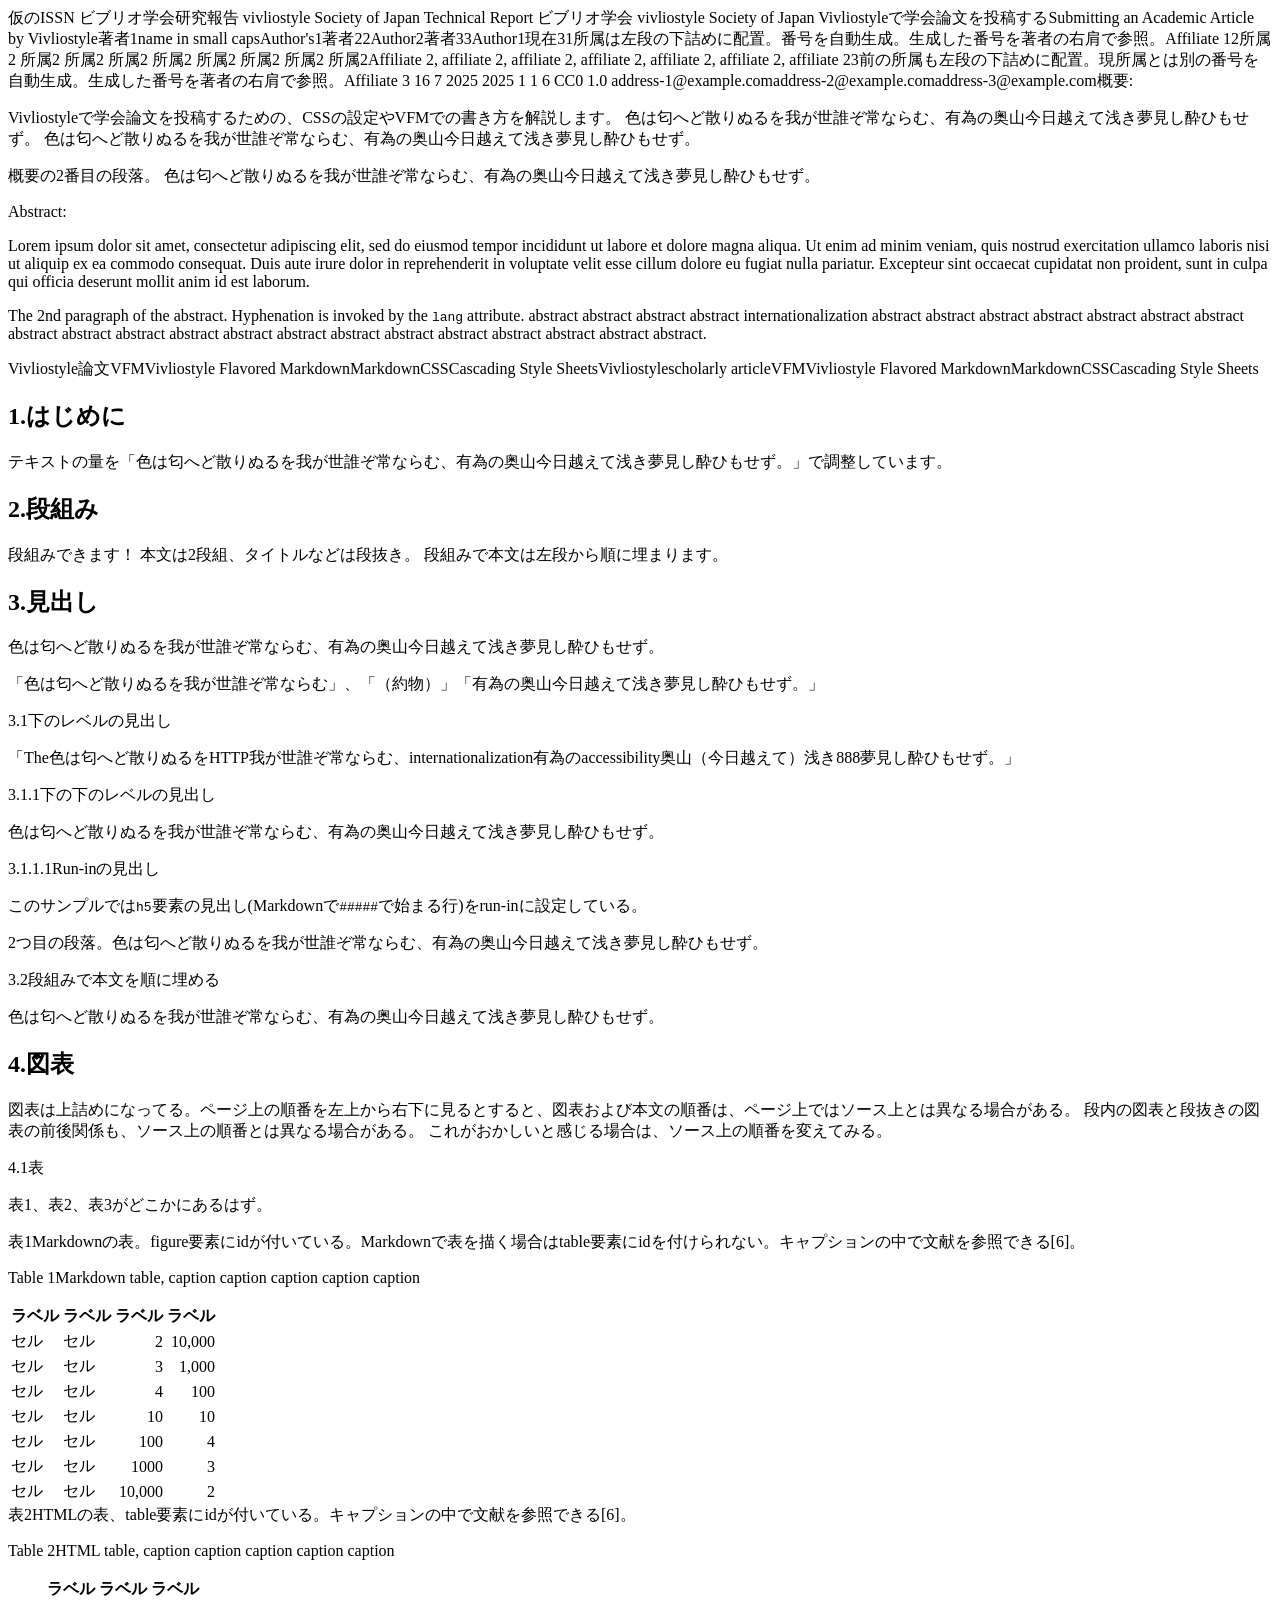
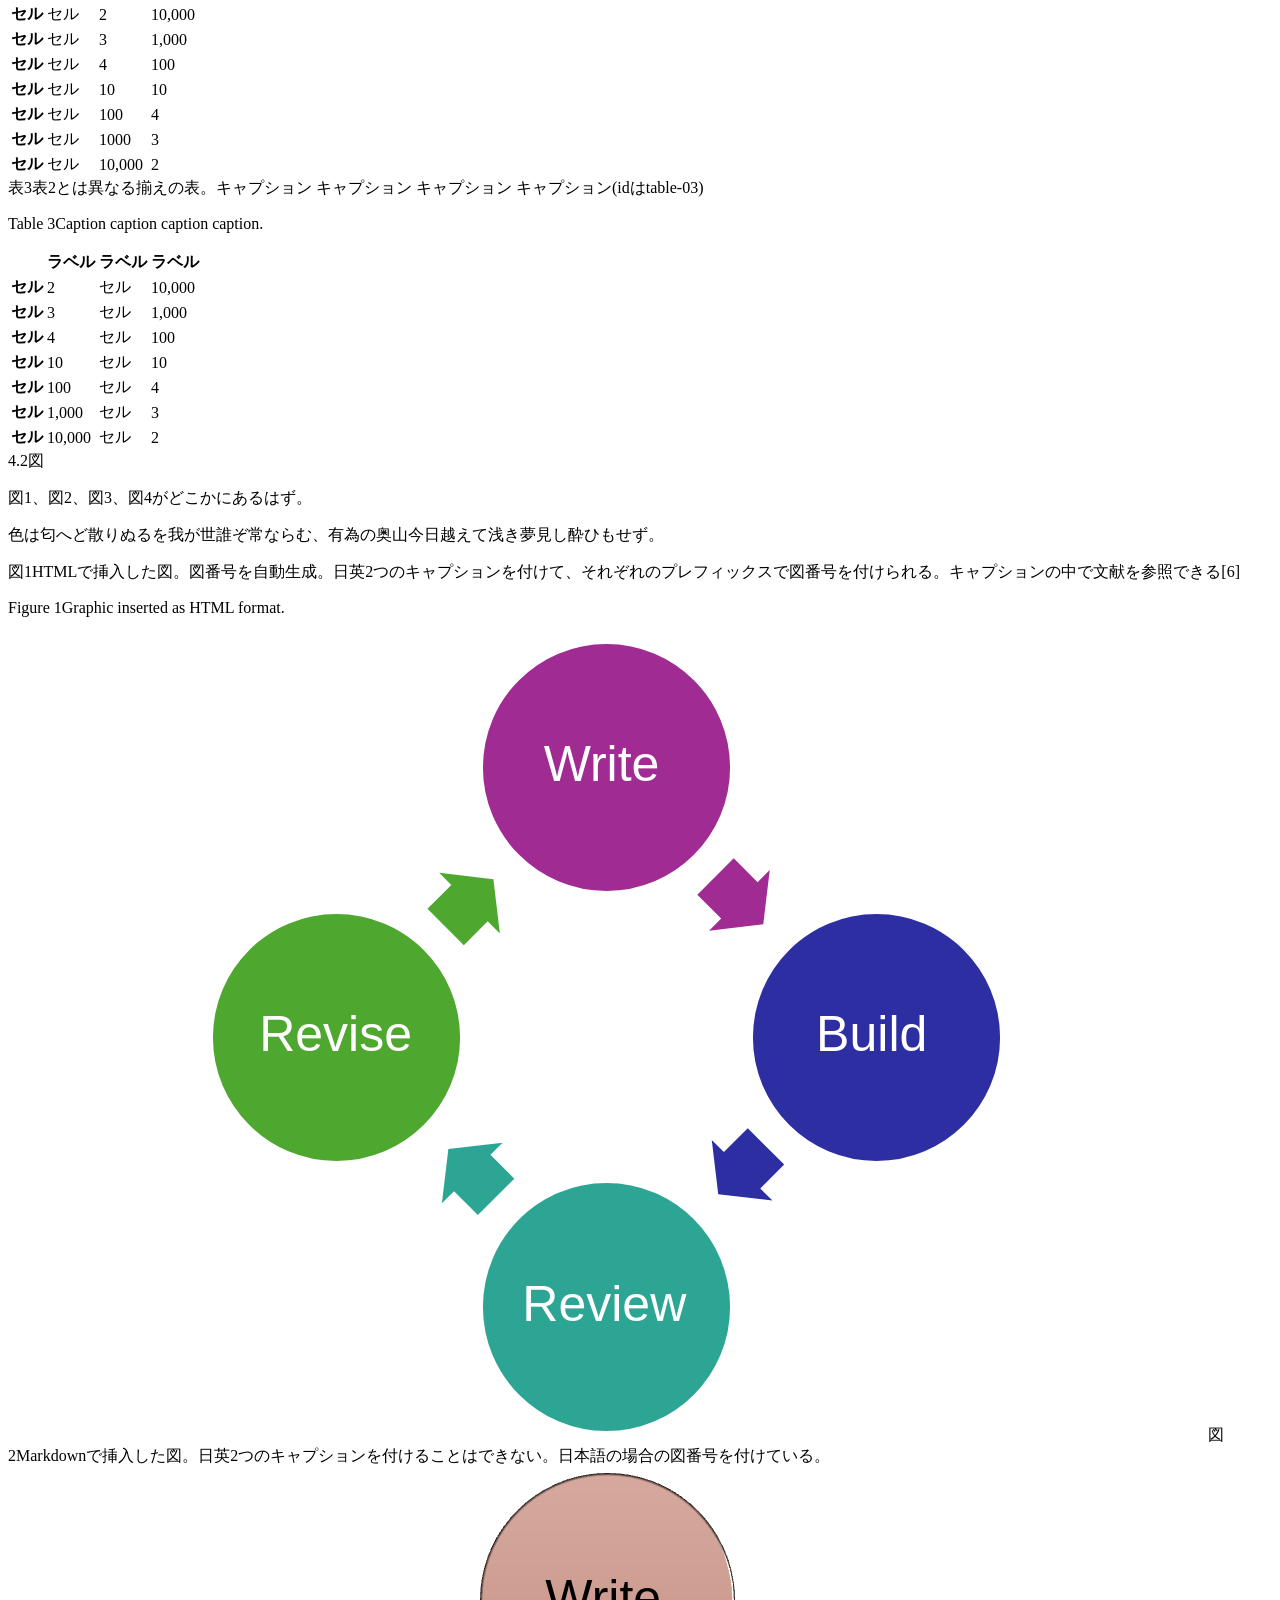
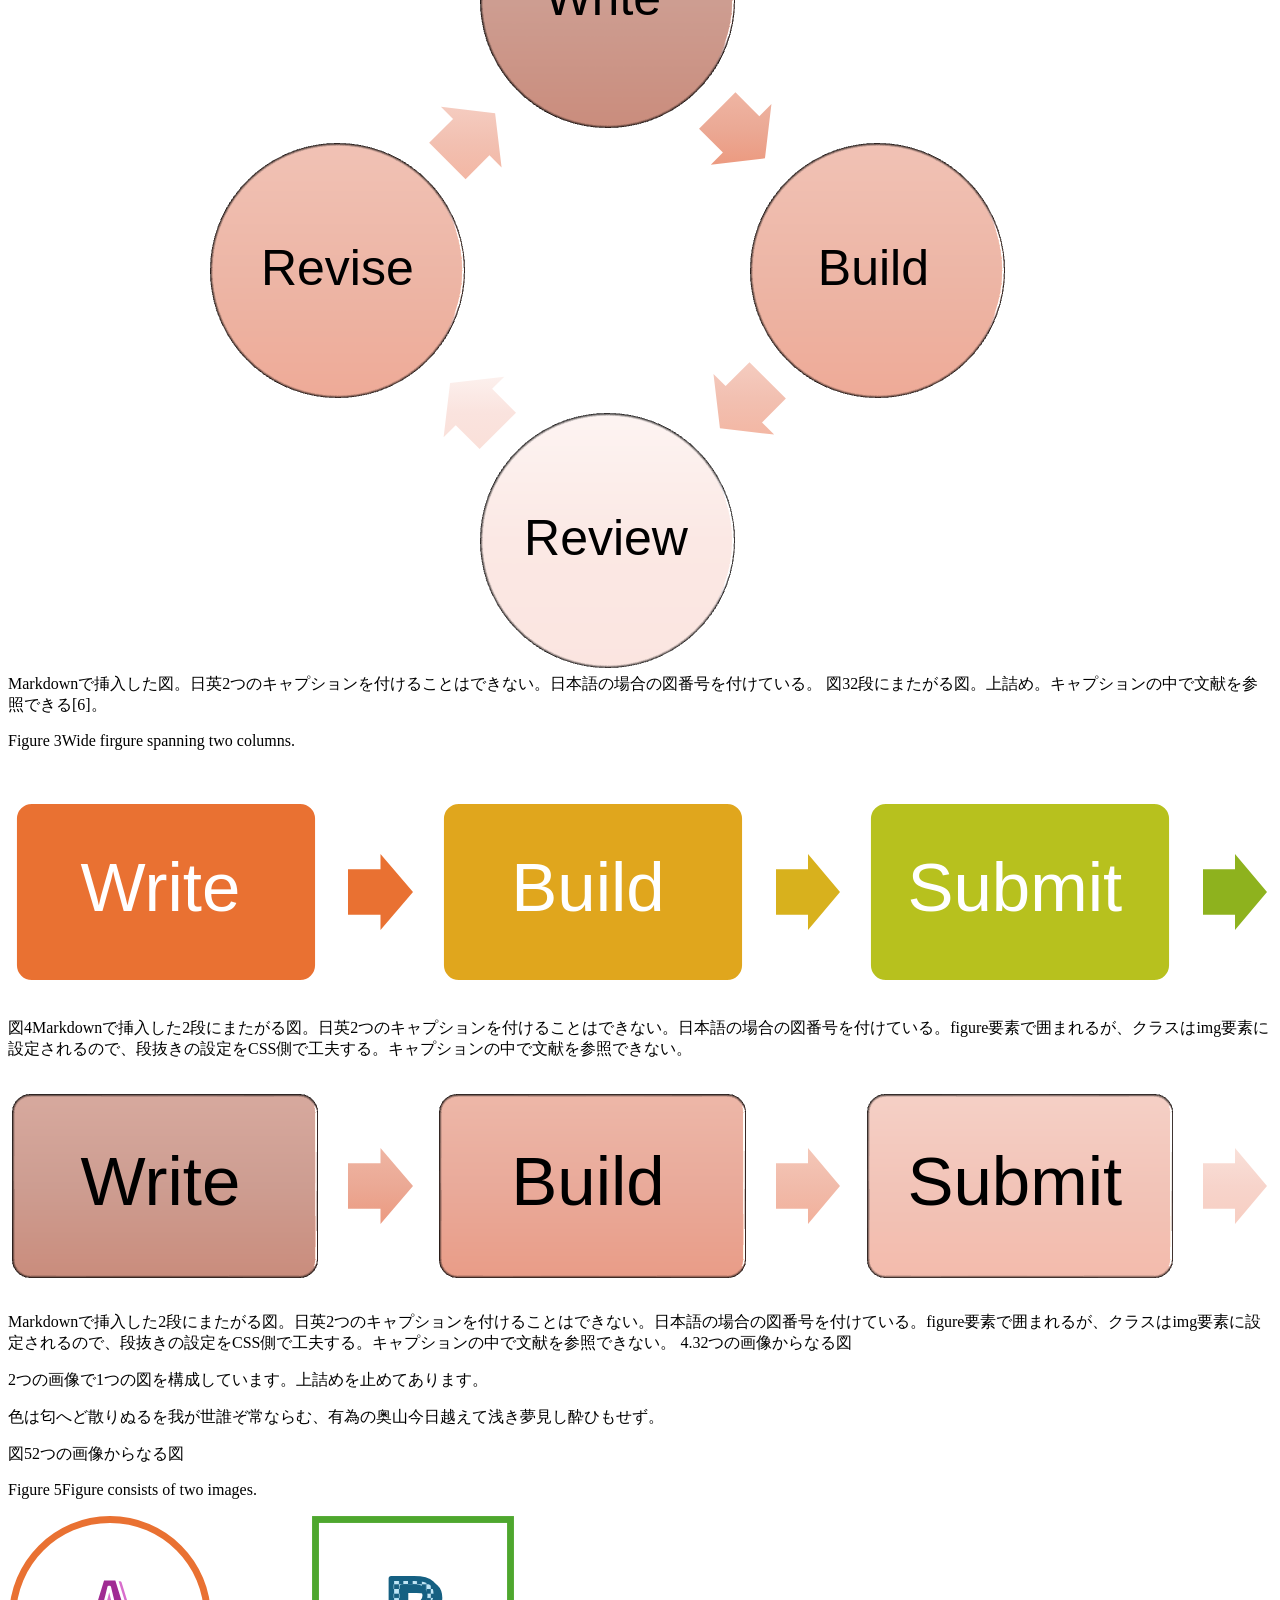
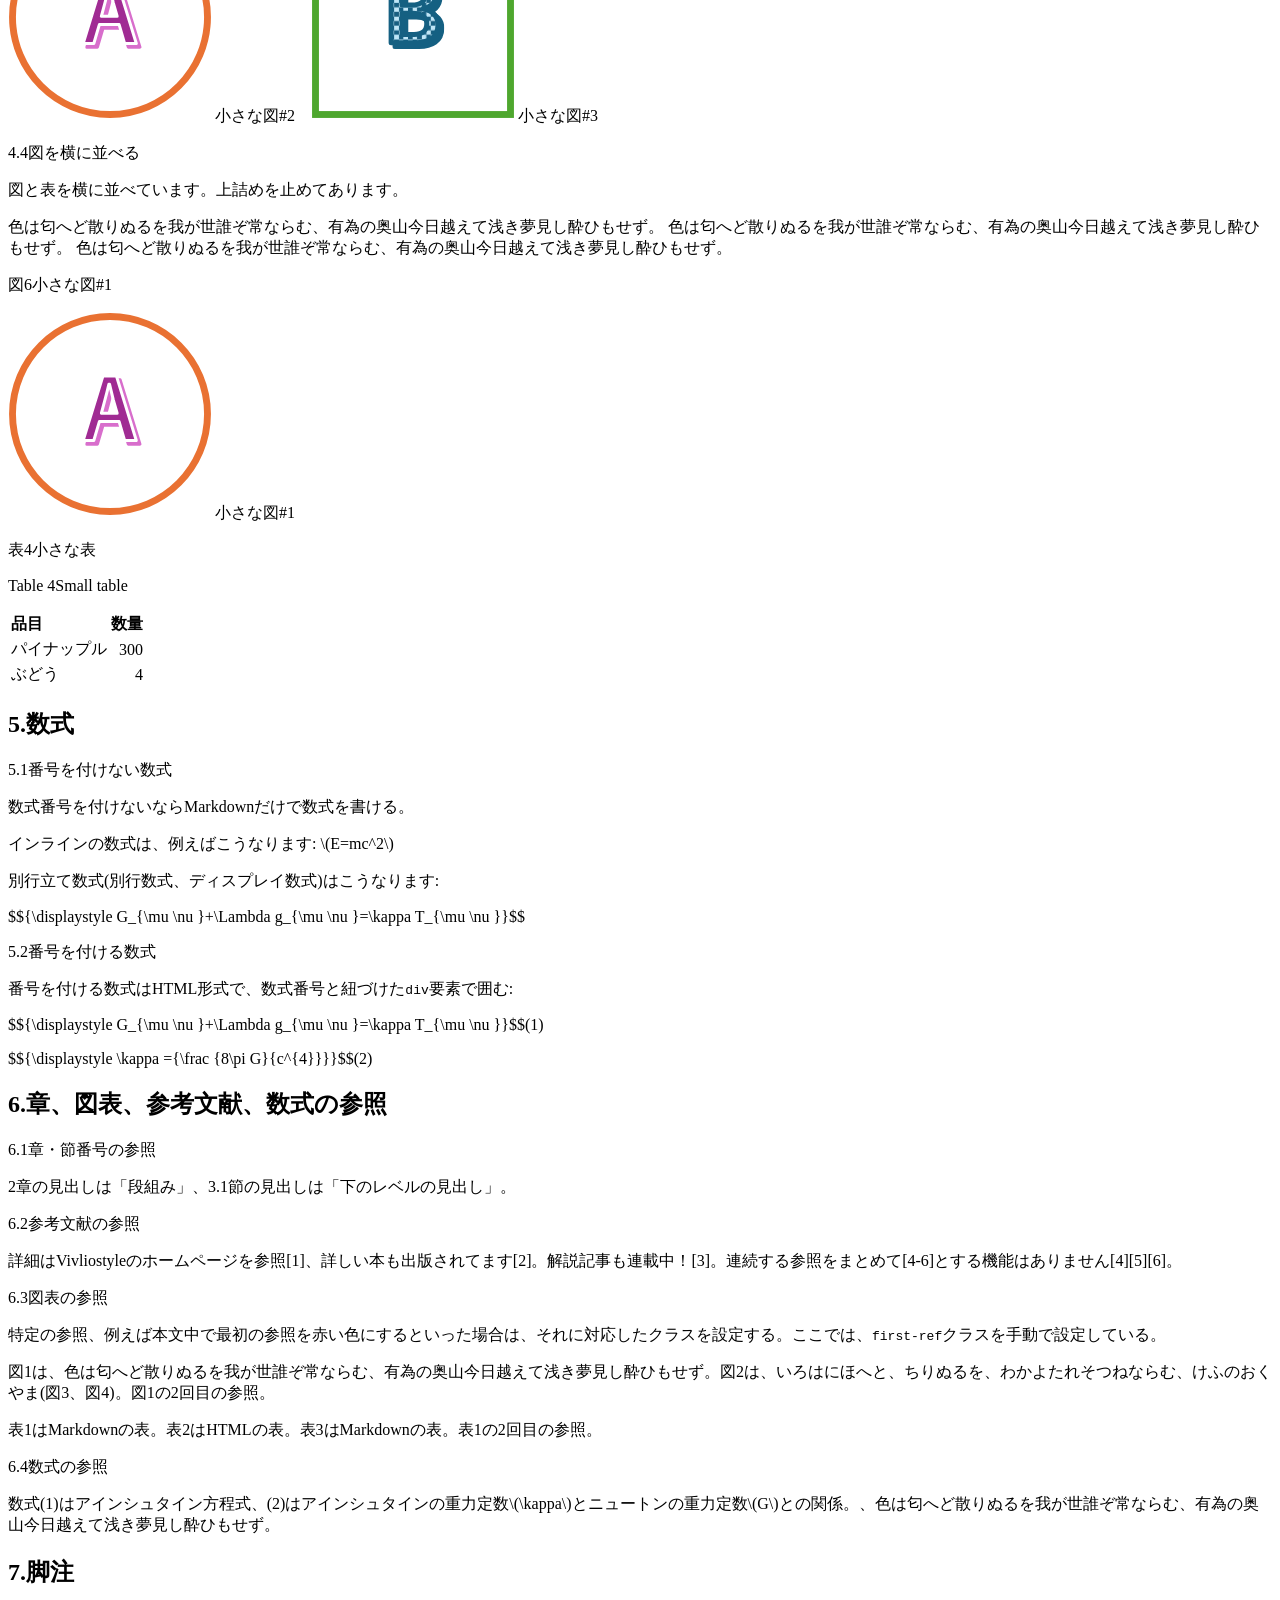
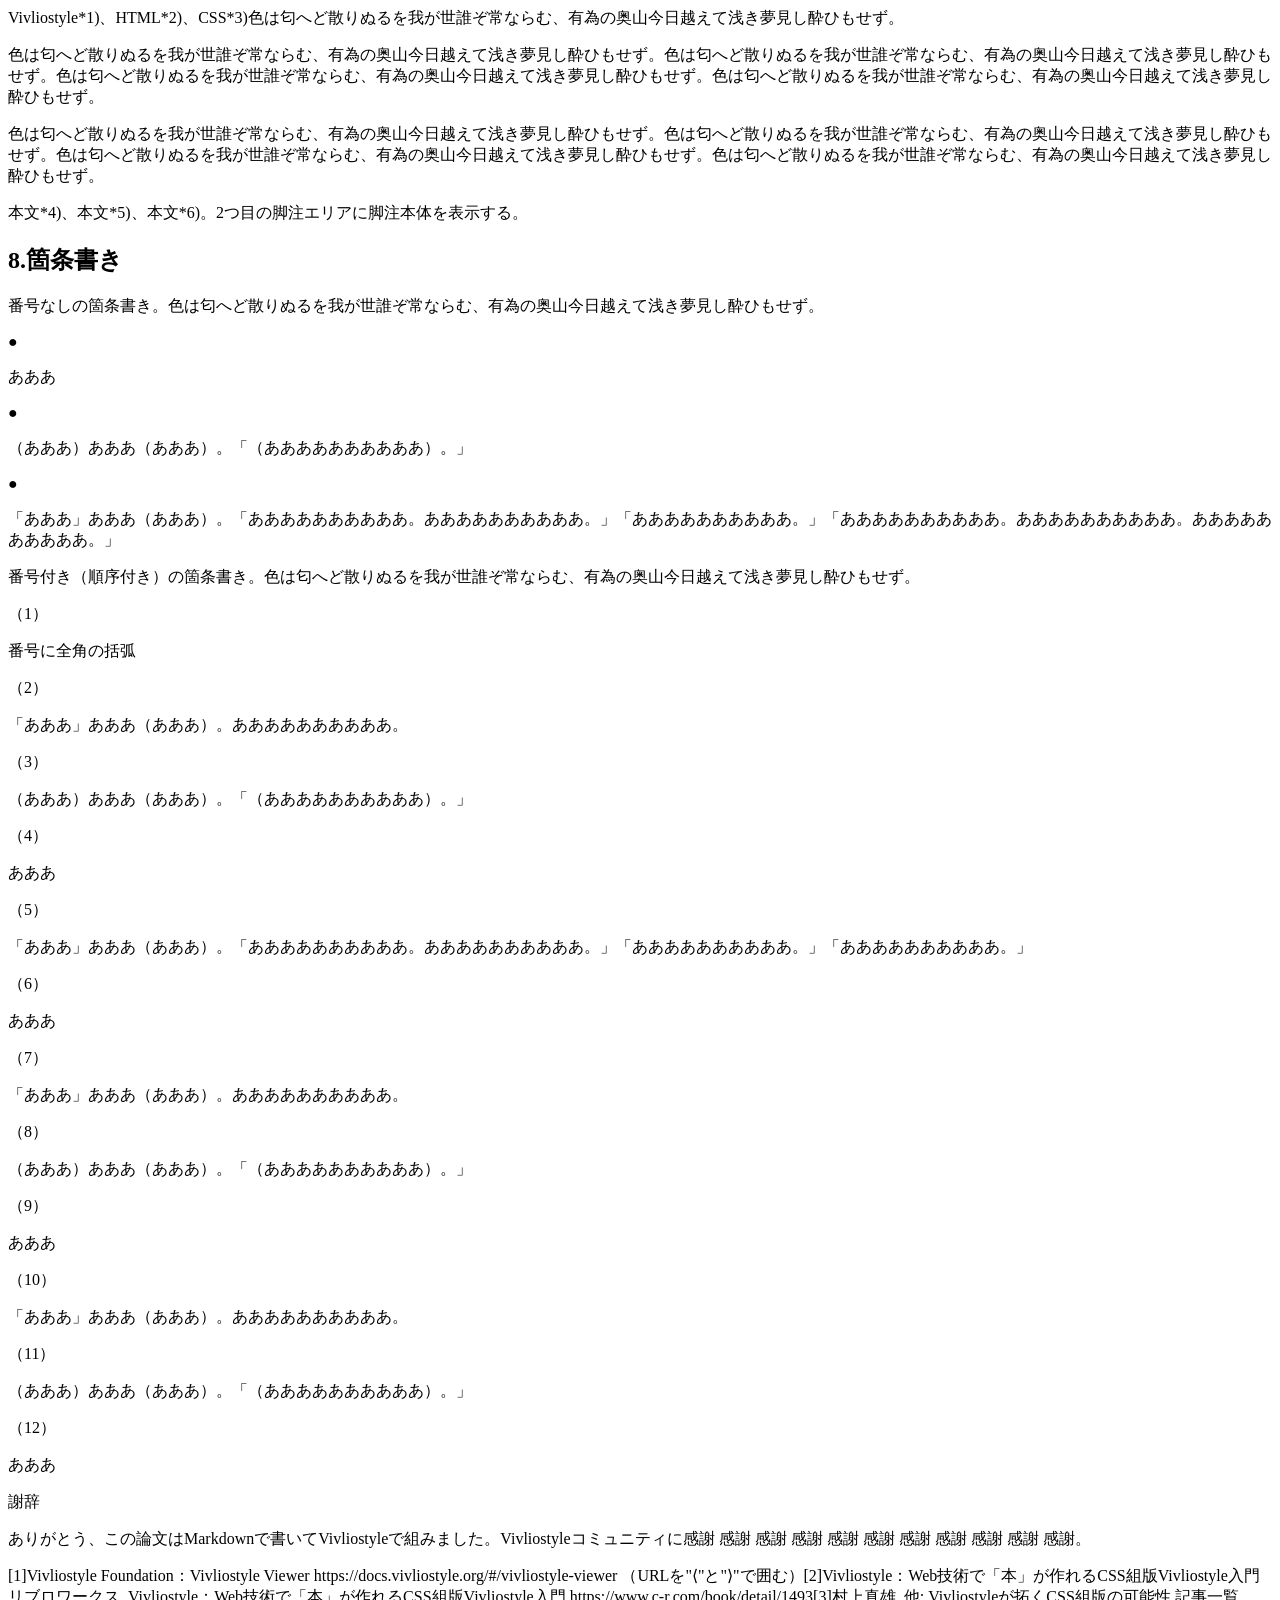
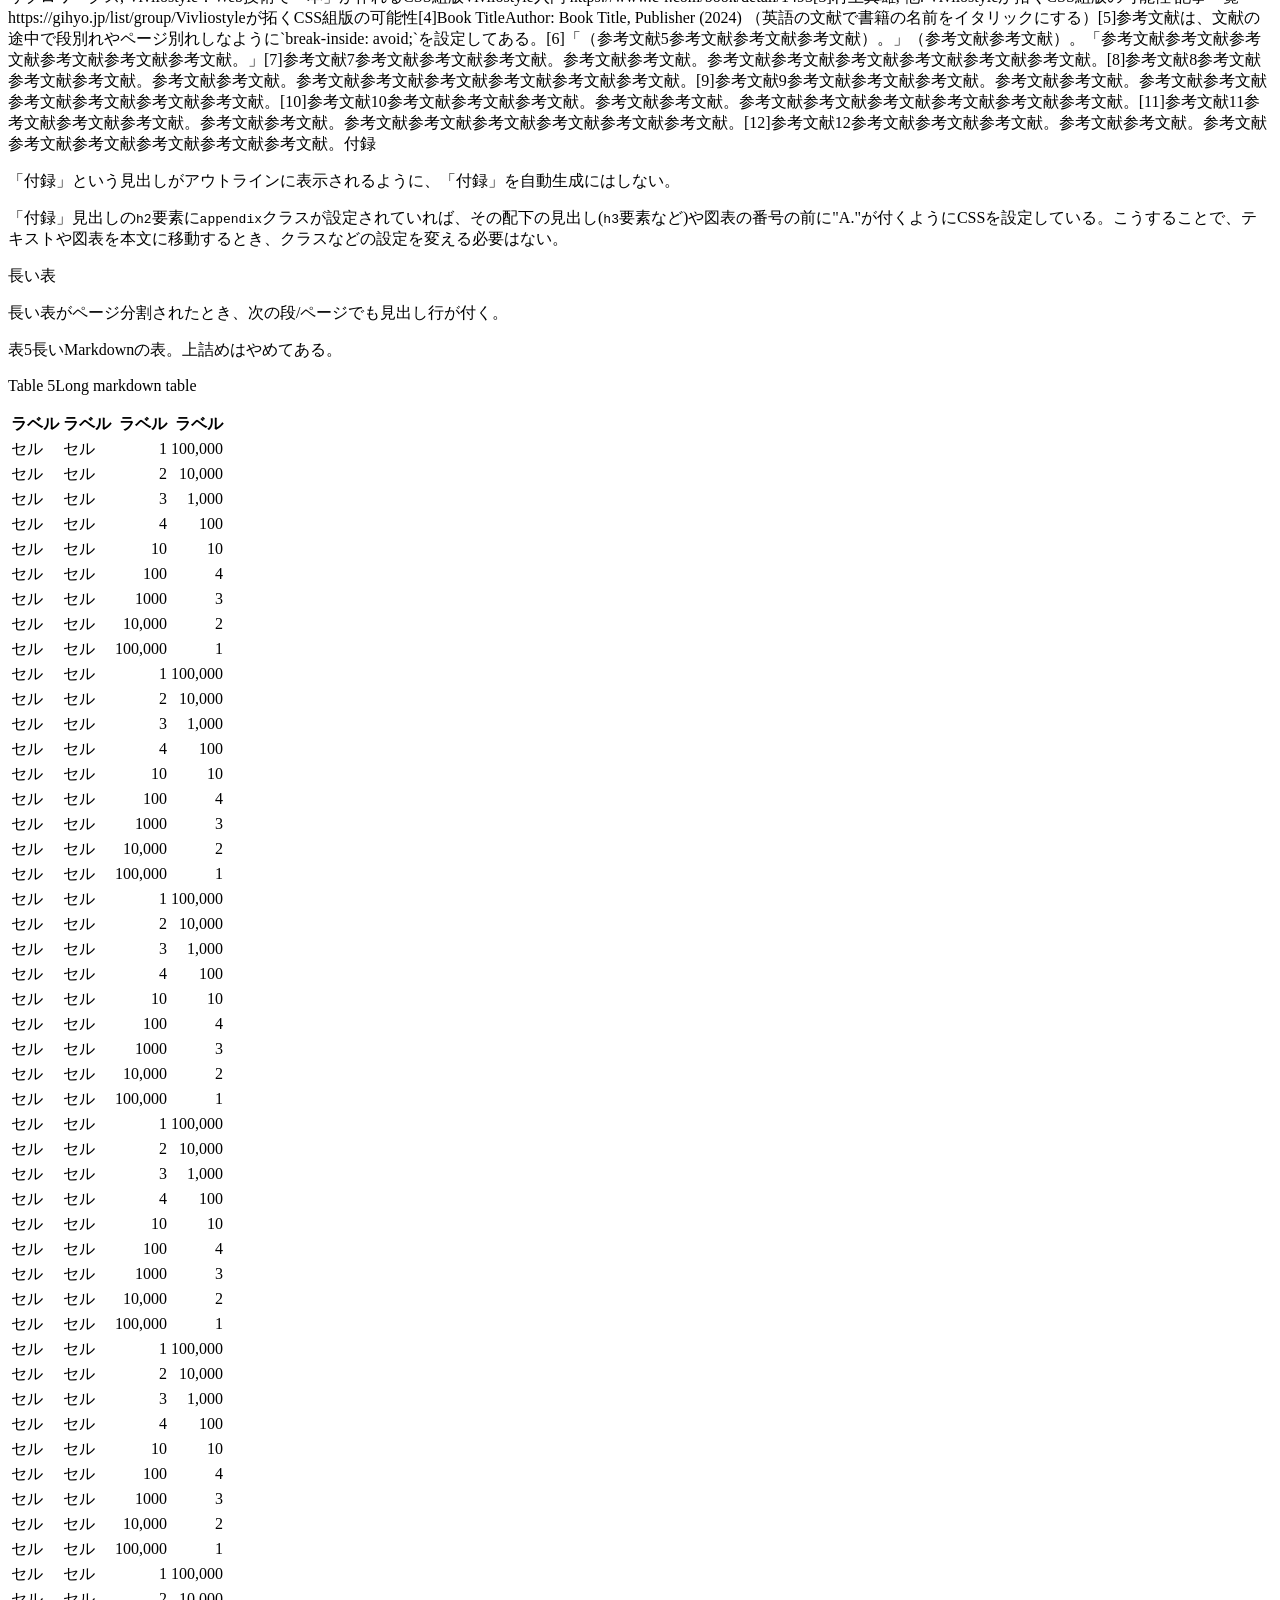
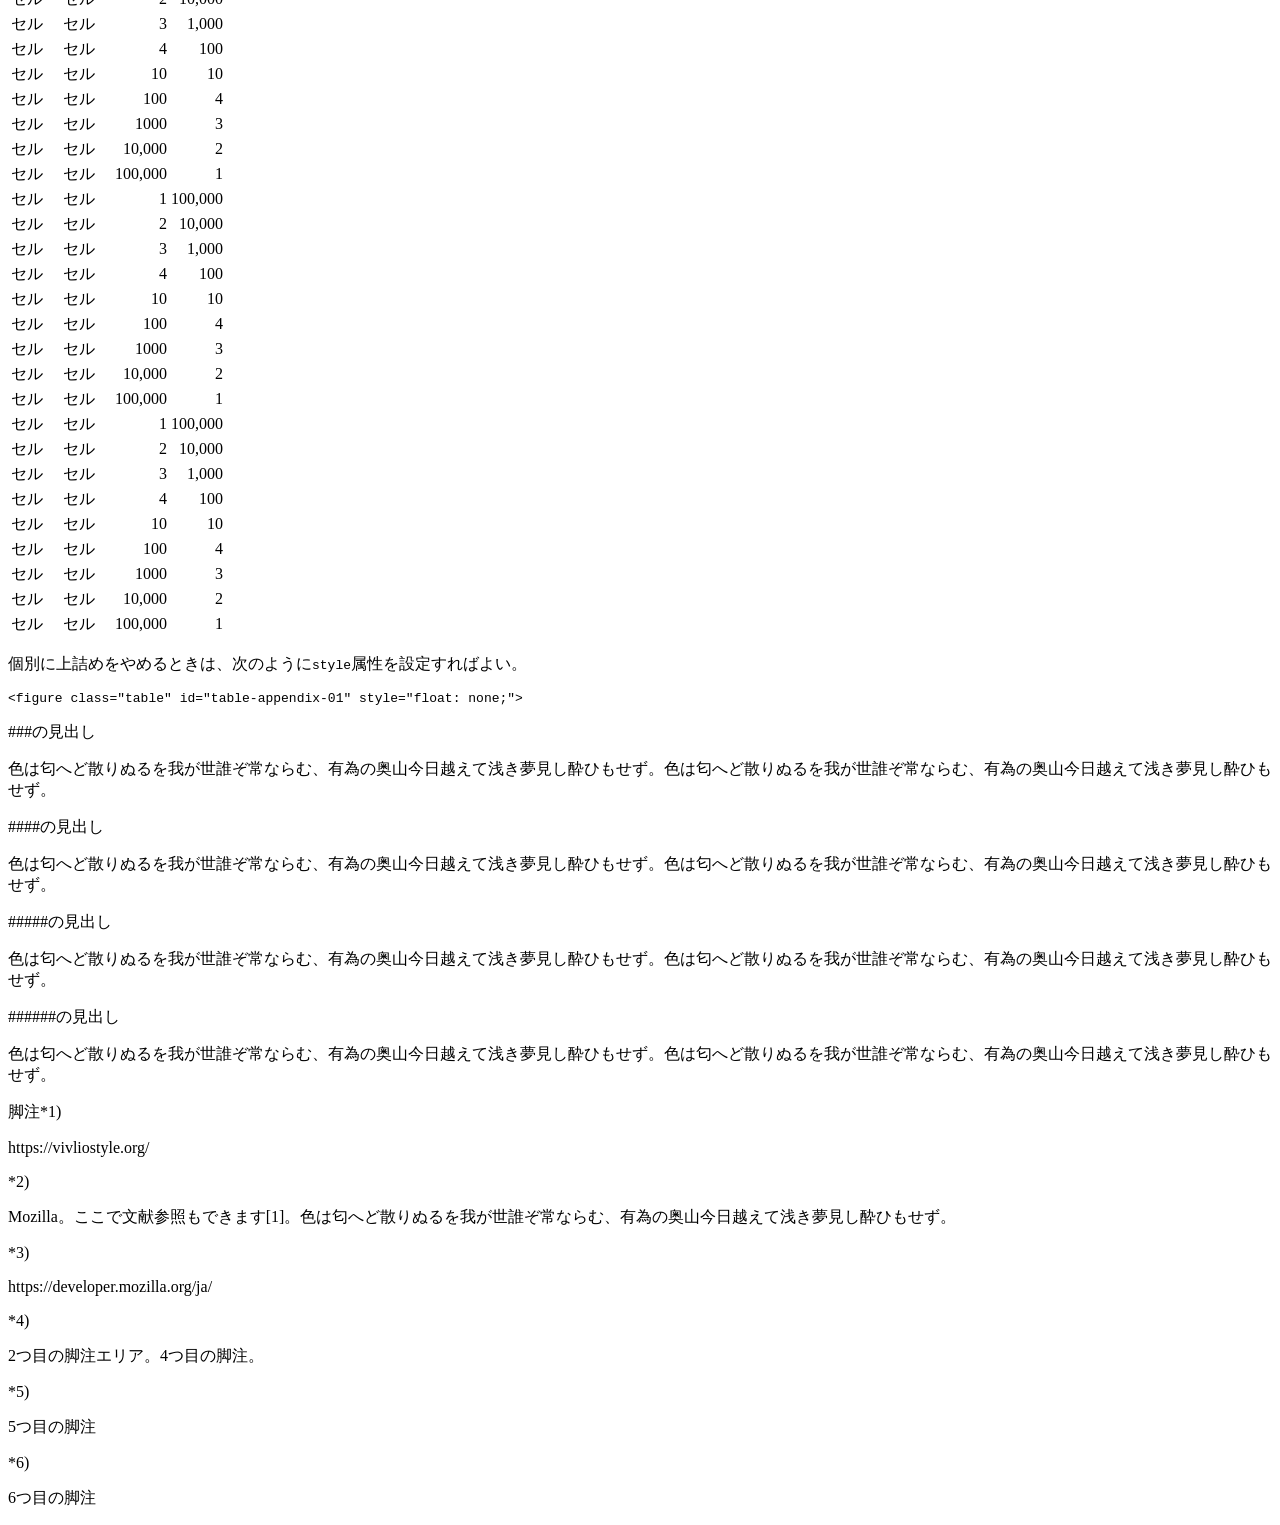
<file: vivliostyle-theme-ipsj-tech-2-jats/example/sample-jats-raw-journal-meta.html>
<!--?xml version="1.0" encoding="UTF-8"?--><!DOCTYPE article PUBLIC "-//NLM//DTD JATS (Z39.96) Journal Publishing DTD v1.1 20151215//EN" "https://www.jstage.jst.go.jp/dtds/1.1/JATS-journalpublishing1.dtd"><html xmlns="http://www.w3.org/1999/xhtml"><head><title>Vivliostyleで学会論文を投稿する</title></head><body><article xmlns:xsi="http://www.w3.org/2001/XMLSchema-instance" xmlns:mml="http://www.w3.org/1998/Math/MathML" xmlns:xlink="http://www.w3.org/1999/xlink" xmlns:ali="http://www.niso.org/schemas/ali/1.0/" article-type="research-article" xml:lang="ja" lang="ja">
<front><journal-meta>
                    <journal-id journal-id-type="j-stage">
                        <issn pub-type="ppub">仮のISSN</issn>
                    </journal-id>
                    <journal-title-group>
                        <journal-title xml:lang="ja">ビブリオ学会研究報告</journal-title>
                        <trans-title-group xml:lang="en">
                            <trans-title>vivliostyle Society of Japan Technical Report</trans-title>
                        </trans-title-group>
                    </journal-title-group>
                    <publisher>
                        <publisher-name xml:lang="ja">ビブリオ学会</publisher-name>
                        <publisher-name xml:lang="en">vivliostyle Society of Japan</publisher-name>
                    </publisher>
                </journal-meta>
                <article-meta><title-group><article-title>Vivliostyleで学会論文を投稿する</article-title><trans-title-group xml:lang="en" lang="en"><trans-title>Submitting an Academic Article by Vivliostyle</trans-title></trans-title-group></title-group><contrib-group><contrib contrib-type="author"><name-alternatives><name xml:lang="ja" name-style="eastern" lang="ja"><surname>著者</surname><given-names>1</given-names></name><name xml:lang="en" name-style="western" lang="en"><surname>name in small caps</surname><given-names>Author's</given-names></name></name-alternatives><xref ref-type="aff" rid="affi1" href="#affi1">1</xref><xref ref-type="other" specific-use="email" rid="email-1" href="#email-1"></xref></contrib><contrib contrib-type="author"><name-alternatives><name xml:lang="ja" name-style="eastern" lang="ja"><surname>著者</surname><given-names>2</given-names></name><name xml:lang="en" name-style="western" lang="en"><surname>2</surname><given-names>Author</given-names></name></name-alternatives><xref ref-type="aff" rid="affi2" href="#affi2">2</xref><xref ref-type="other" specific-use="email" rid="email-2" href="#email-2"></xref></contrib><contrib contrib-type="author"><name-alternatives><name xml:lang="ja" name-style="eastern" lang="ja"><surname>著者</surname><given-names>3</given-names></name><name xml:lang="en" name-style="western" lang="en"><surname>3</surname><given-names>Author</given-names></name></name-alternatives><xref ref-type="aff" rid="affi1" href="#affi1">1</xref><xref ref-type="aff" rid="paffi3" specific-use="present-affiliation" href="#paffi3">現在3</xref><xref ref-type="other" specific-use="email" rid="email-3" href="#email-3"></xref></contrib></contrib-group><aff-alternatives id="affi1"><aff xml:lang="ja" lang="ja"><label>1</label><institution-wrap><institution>所属は左段の下詰めに配置。番号を自動生成。生成した番号を著者の右肩で参照。</institution></institution-wrap></aff><aff xml:lang="en" lang="en"><institution-wrap><institution>Affiliate 1</institution></institution-wrap></aff></aff-alternatives><aff-alternatives id="affi2"><aff xml:lang="ja" lang="ja"><label>2</label><institution-wrap><institution>所属2 所属2 所属2 所属2 所属2 所属2 所属2 所属2 所属2</institution></institution-wrap></aff><aff xml:lang="en" lang="en"><institution-wrap><institution>Affiliate 2, affiliate 2, affiliate 2, affiliate 2, affiliate 2, affiliate 2, affiliate 2</institution></institution-wrap></aff></aff-alternatives><aff-alternatives id="paffi3"><aff xml:lang="ja" lang="ja"><label>3</label><institution-wrap><institution>前の所属も左段の下詰めに配置。現所属とは別の番号を自動生成。生成した番号を著者の右肩で参照。</institution></institution-wrap></aff><aff xml:lang="en" lang="en"><institution-wrap><institution>Affiliate 3</institution></institution-wrap></aff></aff-alternatives><pub-date>
                        <day>16</day>
                        <month>7</month>
                        <year>2025</year>
                    </pub-date>
                    <volume>2025</volume>
                    <issue>1</issue>
                    <fpage>1</fpage>
                    <lpage>6</lpage>
        			<permissions>
                        <copyright-statement>CC0 1.0</copyright-statement>
                    </permissions>
                    <email id="email-1">address-1@example.com</email><email id="email-2">address-2@example.com</email><email id="email-3">address-3@example.com</email><abstract xml:lang="ja" lang="ja"><label>概要:</label><p>
          Vivliostyleで学会論文を投稿するための、CSSの設定やVFMでの書き方を解説します。
          色は匂へど散りぬるを我が世誰ぞ常ならむ、有為の奥山今日越えて浅き夢見し酔ひもせず。
          色は匂へど散りぬるを我が世誰ぞ常ならむ、有為の奥山今日越えて浅き夢見し酔ひもせず。
        </p><p>
          概要の2番目の段落。
          色は匂へど散りぬるを我が世誰ぞ常ならむ、有為の奥山今日越えて浅き夢見し酔ひもせず。
        </p></abstract><trans-abstract xml:lang="en" lang="en"><label>Abstract:</label><p>Lorem ipsum dolor sit amet, consectetur adipiscing elit, sed do eiusmod tempor incididunt ut labore et dolore magna aliqua. Ut enim ad minim veniam, quis nostrud exercitation ullamco laboris nisi ut aliquip ex ea commodo consequat. Duis aute irure dolor in reprehenderit in voluptate velit esse cillum dolore eu fugiat nulla pariatur. Excepteur sint occaecat cupidatat non proident, sunt in culpa qui officia deserunt mollit anim id est laborum.</p><p>The 2nd paragraph of the abstract. Hyphenation is invoked by the <code>lang</code> attribute. abstract abstract abstract abstract internationalization abstract abstract abstract abstract abstract abstract abstract abstract abstract abstract abstract abstract abstract abstract abstract abstract abstract abstract abstract abstract.</p></trans-abstract><kwd-group kwd-group-type="author" xml:lang="ja" lang="ja"><kwd>Vivliostyle</kwd><kwd>論文</kwd><kwd>VFM</kwd><kwd>Vivliostyle Flavored Markdown</kwd><kwd>Markdown</kwd><kwd>CSS</kwd><kwd>Cascading Style Sheets</kwd></kwd-group><kwd-group kwd-group-type="author" xml:lang="en" lang="en"><kwd>Vivliostyle</kwd><kwd>scholarly article</kwd><kwd>VFM</kwd><kwd>Vivliostyle Flavored Markdown</kwd><kwd>Markdown</kwd><kwd>CSS</kwd><kwd>Cascading Style Sheets</kwd></kwd-group></article-meta></front><jats-body>
    
    
    
    <sec>
      <h2><label>1.</label><jats-title id="id-4">はじめに</jats-title></h2>
      <p>テキストの量を「色は匂へど散りぬるを我が世誰ぞ常ならむ、有為の奥山今日越えて浅き夢見し酔ひもせず。」で調整しています。</p>
    </sec>
    <sec>
      <h2><label>2.</label><jats-title id="sec-01">段組み</jats-title></h2>
      <p>
        段組みできます！
        本文は2段組、タイトルなどは段抜き。
        段組みで本文は左段から順に埋まります。
      </p>
    </sec>
    <sec>
      <h2><label>3.</label><jats-title id="id-5">見出し</jats-title></h2>
      <p>色は匂へど散りぬるを我が世誰ぞ常ならむ、有為の奥山今日越えて浅き夢見し酔ひもせず。</p>
      <p>「色は匂へど散りぬるを我が世誰ぞ常ならむ」、「（約物）」「有為の奥山今日越えて浅き夢見し酔ひもせず。」</p>
      <sec>
        <jats-title-wrap><label>3.1</label><jats-title id="sec-01-01">下のレベルの見出し</jats-title></jats-title-wrap>
        <p>「The色は匂へど散りぬるをHTTP我が世誰ぞ常ならむ、internationalization有為のaccessibility奥山（今日越えて）浅き888夢見し酔ひもせず。」</p>
        <sec>
          <jats-title-wrap><label>3.1.1</label><jats-title id="id-6">下の下のレベルの見出し</jats-title></jats-title-wrap>
          <p>色は匂へど散りぬるを我が世誰ぞ常ならむ、有為の奥山今日越えて浅き夢見し酔ひもせず。</p>
          <sec>
            <jats-title-wrap><label>3.1.1.1</label><jats-title id="run-inの見出し">Run-inの見出し</jats-title></jats-title-wrap>
            <p>このサンプルでは<code>h5</code>要素の見出し(Markdownで<code>#####</code>で始まる行)をrun-inに設定している。</p>
            <p>2つ目の段落。色は匂へど散りぬるを我が世誰ぞ常ならむ、有為の奥山今日越えて浅き夢見し酔ひもせず。</p>
          </sec>
        </sec>
      </sec>
      <sec>
        <jats-title-wrap><label>3.2</label><jats-title id="id-7">段組みで本文を順に埋める</jats-title></jats-title-wrap>
        <p>色は匂へど散りぬるを我が世誰ぞ常ならむ、有為の奥山今日越えて浅き夢見し酔ひもせず。</p>
      </sec>
    </sec>
    <sec>
      <h2><label>4.</label><jats-title id="sec-02">図表</jats-title></h2>
      <p>
        図表は上詰めになってる。ページ上の順番を左上から右下に見るとすると、図表および本文の順番は、ページ上ではソース上とは異なる場合がある。
        段内の図表と段抜きの図表の前後関係も、ソース上の順番とは異なる場合がある。
        これがおかしいと感じる場合は、ソース上の順番を変えてみる。
      </p>
      <sec>
        <jats-title-wrap><label>4.1</label><jats-title id="id-8">表</jats-title></jats-title-wrap>
        <p><xref ref-type="table" rid="table-01" href="#table-01">表1</xref>、<xref ref-type="table" rid="table-02" href="#table-02">表2</xref>、<xref ref-type="table" rid="table-03" href="#table-03">表3</xref>がどこかにあるはず。</p>
        <table-wrap id="table-01"><jats-title-wrap><label>表1</label><jats-title>Markdownの表。figure要素にidが付いている。Markdownで表を描く場合はtable要素にidを付けられない。キャプションの中で文献を参照できる<xref ref-type="bibr" rid="ref-06" href="#ref-06">[6]</xref>。</jats-title></jats-title-wrap><p content-type="title" xml:lang="en" lang="en"><named-content content-type="label" xml:lang="en" lang="en">Table 1</named-content>Markdown table, caption caption caption caption caption</p><table>
            <thead>
              <tr>
                <th align="left">ラベル</th>
                <th align="left">ラベル</th>
                <th align="right">ラベル</th>
                <th align="right">ラベル</th>
              </tr>
            </thead>
            <tbody>
              <tr>
                <td align="left">セル</td>
                <td align="left">セル</td>
                <td align="right">2</td>
                <td align="right">10,000</td>
              </tr>
              <tr>
                <td align="left">セル</td>
                <td align="left">セル</td>
                <td align="right">3</td>
                <td align="right">1,000</td>
              </tr>
              <tr>
                <td align="left">セル</td>
                <td align="left">セル</td>
                <td align="right">4</td>
                <td align="right">100</td>
              </tr>
              <tr>
                <td align="left">セル</td>
                <td align="left">セル</td>
                <td align="right">10</td>
                <td align="right">10</td>
              </tr>
              <tr>
                <td align="left">セル</td>
                <td align="left">セル</td>
                <td align="right">100</td>
                <td align="right">4</td>
              </tr>
              <tr>
                <td align="left">セル</td>
                <td align="left">セル</td>
                <td align="right">1000</td>
                <td align="right">3</td>
              </tr>
              <tr>
                <td align="left">セル</td>
                <td align="left">セル</td>
                <td align="right">10,000</td>
                <td align="right">2</td>
              </tr>
            </tbody>
          </table></table-wrap>
        <table-wrap id="table-02"><jats-title-wrap><label>表2</label><jats-title>HTMLの表、table要素にidが付いている。キャプションの中で文献を参照できる<xref ref-type="bibr" rid="ref-06" href="#ref-06">[6]</xref>。</jats-title></jats-title-wrap><p content-type="title" xml:lang="en" lang="en"><named-content content-type="label" xml:lang="en" lang="en">Table 2</named-content>HTML table, caption caption caption caption caption</p><table specific-use="col-align-llrr">
            <thead>
              <tr>
                <td></td>
                <th>ラベル</th>
                <th>ラベル</th>
                <th>ラベル</th>
              </tr>
            </thead>
            <tbody>
              <tr>
                <th>セル</th>
                <td>セル</td>
                <td>2</td>
                <td>10,000</td>
              </tr>
              <tr>
                <th>セル</th>
                <td>セル</td>
                <td>3</td>
                <td>1,000</td>
              </tr>
              <tr>
                <th>セル</th>
                <td>セル</td>
                <td>4</td>
                <td>100</td>
              </tr>
              <tr>
                <th>セル</th>
                <td>セル</td>
                <td>10</td>
                <td>10</td>
              </tr>
              <tr>
                <th>セル</th>
                <td>セル</td>
                <td>100</td>
                <td>4</td>
              </tr>
              <tr>
                <th>セル</th>
                <td>セル</td>
                <td>1000</td>
                <td>3</td>
              </tr>
              <tr>
                <th>セル</th>
                <td>セル</td>
                <td>10,000</td>
                <td>2</td>
              </tr>
            </tbody>
          </table></table-wrap>
        <table-wrap id="table-03"><jats-title-wrap><label>表3</label><jats-title><xref ref-type="table" rid="table-02" href="#table-02">表2</xref>とは異なる揃えの表。キャプション キャプション キャプション キャプション(idはtable-03)</jats-title></jats-title-wrap><p content-type="title" xml:lang="en" lang="en"><named-content content-type="label" xml:lang="en" lang="en">Table 3</named-content>Caption caption caption caption.</p><table specific-use="col-align-lrlr">
            <thead>
              <tr>
                <td></td>
                <th>ラベル</th>
                <th>ラベル</th>
                <th>ラベル</th>
              </tr>
            </thead>
            <tbody>
              <tr>
                <th>セル</th>
                <td>2</td>
                <td>セル</td>
                <td>10,000</td>
              </tr>
              <tr>
                <th>セル</th>
                <td>3</td>
                <td>セル</td>
                <td>1,000</td>
              </tr>
              <tr>
                <th>セル</th>
                <td>4</td>
                <td>セル</td>
                <td>100</td>
              </tr>
              <tr>
                <th>セル</th>
                <td>10</td>
                <td>セル</td>
                <td>10</td>
              </tr>
              <tr>
                <th>セル</th>
                <td>100</td>
                <td>セル</td>
                <td>4</td>
              </tr>
              <tr>
                <th>セル</th>
                <td>1,000</td>
                <td>セル</td>
                <td>3</td>
              </tr>
              <tr>
                <th>セル</th>
                <td>10,000</td>
                <td>セル</td>
                <td>2</td>
              </tr>
            </tbody>
          </table></table-wrap>
      </sec>
      <sec>
        <jats-title-wrap><label>4.2</label><jats-title id="id-9">図</jats-title></jats-title-wrap>
        <p><xref ref-type="fig" rid="fig-01" href="#fig-01">図1</xref>、<xref ref-type="fig" rid="fig-02" href="#fig-02">図2</xref>、<xref ref-type="fig" rid="fig-03" href="#fig-03">図3</xref>、<xref ref-type="fig" rid="fig-04" href="#fig-04">図4</xref>がどこかにあるはず。</p>
        <p>色は匂へど散りぬるを我が世誰ぞ常ならむ、有為の奥山今日越えて浅き夢見し酔ひもせず。</p>
        <fig id="fig-01"><jats-title-wrap><label>図1</label><jats-title>HTMLで挿入した図。図番号を自動生成。日英2つのキャプションを付けて、それぞれのプレフィックスで図番号を付けられる。キャプションの中で文献を参照できる<xref ref-type="bibr" rid="ref-06" href="#ref-06">[6]</xref></jats-title></jats-title-wrap><p content-type="title" xml:lang="en" lang="en"><named-content content-type="label" xml:lang="en" lang="en">Figure 1</named-content>Graphic inserted as HTML format.</p><img src="./process.svg" xmlns:xlink="http://www.w3.org/1999/xlink" /></fig>
        <fig id="fig-02"><jats-title-wrap><label>図2</label><jats-title>Markdownで挿入した図。日英2つのキャプションを付けることはできない。日本語の場合の図番号を付けている。</jats-title></jats-title-wrap><img src="./process-md.svg" xmlns:xlink="http://www.w3.org/1999/xlink" specific-use="fig"><alt-text>Markdownで挿入した図。日英2つのキャプションを付けることはできない。日本語の場合の図番号を付けている。</alt-text></img></fig>
        <fig id="fig-03" specific-use="col-span-2"><jats-title-wrap><label>図3</label><jats-title>2段にまたがる図。上詰め。キャプションの中で文献を参照できる<xref ref-type="bibr" rid="ref-06" href="#ref-06">[6]</xref>。</jats-title></jats-title-wrap><p content-type="title" xml:lang="en" lang="en"><named-content content-type="label" xml:lang="en" lang="en">Figure 3</named-content>Wide firgure spanning two columns.</p><img src="./flow.svg" xmlns:xlink="http://www.w3.org/1999/xlink" /></fig>
        <fig id="fig-04" specific-use="col-span-2"><jats-title-wrap><label>図4</label><jats-title>Markdownで挿入した2段にまたがる図。日英2つのキャプションを付けることはできない。日本語の場合の図番号を付けている。figure要素で囲まれるが、クラスはimg要素に設定されるので、段抜きの設定をCSS側で工夫する。キャプションの中で文献を参照できない。</jats-title></jats-title-wrap><img src="./flow-md.svg" xmlns:xlink="http://www.w3.org/1999/xlink" specific-use="fig col-span-2"><alt-text>Markdownで挿入した2段にまたがる図。日英2つのキャプションを付けることはできない。日本語の場合の図番号を付けている。figure要素で囲まれるが、クラスはimg要素に設定されるので、段抜きの設定をCSS側で工夫する。キャプションの中で文献を参照できない。</alt-text></img></fig>
      </sec>
      <sec>
        <jats-title-wrap><label>4.3</label><jats-title id="id-10">2つの画像からなる図</jats-title></jats-title-wrap>
        <p>2つの画像で1つの図を構成しています。上詰めを止めてあります。</p>
        <p>色は匂へど散りぬるを我が世誰ぞ常ならむ、有為の奥山今日越えて浅き夢見し酔ひもせず。</p>
        <fig id="fig-two-img" specific-use="normal-flow"><jats-title-wrap><label>図5</label><jats-title>2つの画像からなる図</jats-title></jats-title-wrap><p content-type="title" xml:lang="en" lang="en"><named-content content-type="label" xml:lang="en" lang="en">Figure 5</named-content>Figure consists of two images.</p><p specific-use="contents">
            
            
          <styled-content style="width: 40%;"><img src="./circle.svg" xmlns:xlink="http://www.w3.org/1999/xlink"><alt-text>小さな図#2</alt-text></img></styled-content><styled-content style="width: 40%; margin-inline-start: 1rem;"><img src="./square.svg" xmlns:xlink="http://www.w3.org/1999/xlink"><alt-text>小さな図#3</alt-text></img></styled-content></p></fig>
      </sec>
      <sec>
        <jats-title-wrap><label>4.4</label><jats-title id="id-11">図を横に並べる</jats-title></jats-title-wrap>
        <p>図と表を横に並べています。上詰めを止めてあります。</p>
        <p>
          色は匂へど散りぬるを我が世誰ぞ常ならむ、有為の奥山今日越えて浅き夢見し酔ひもせず。
          色は匂へど散りぬるを我が世誰ぞ常ならむ、有為の奥山今日越えて浅き夢見し酔ひもせず。
          色は匂へど散りぬるを我が世誰ぞ常ならむ、有為の奥山今日越えて浅き夢見し酔ひもせず。
        </p>
        <fig-group specific-use="minipage normal-flow"><fig id="fig-small"><jats-title-wrap><label>図6</label><jats-title>小さな図#1</jats-title></jats-title-wrap><p specific-use="contents"><styled-content style="width: 80%;"><img src="./circle.svg" xmlns:xlink="http://www.w3.org/1999/xlink" specific-use="fig"><alt-text>小さな図#1</alt-text></img></styled-content></p></fig><fig><table-wrap id="table-small"><jats-title-wrap><label>表4</label><jats-title>小さな表</jats-title></jats-title-wrap><p content-type="title" xml:lang="en" lang="en"><named-content content-type="label" xml:lang="en" lang="en">Table 4</named-content>Small table</p><table>
              <thead>
                <tr>
                  <th align="left">品目</th>
                  <th align="right">数量</th>
                </tr>
              </thead>
              <tbody>
                <tr>
                  <td align="left">パイナップル</td>
                  <td align="right">300</td>
                </tr>
                <tr>
                  <td align="left">ぶどう</td>
                  <td align="right">4</td>
                </tr>
              </tbody>
            </table></table-wrap></fig></fig-group>
      </sec>
    </sec>
    <sec>
      <h2><label>5.</label><jats-title id="id-12">数式</jats-title></h2>
      <sec>
        <jats-title-wrap><label>5.1</label><jats-title id="id-13">番号を付けない数式</jats-title></jats-title-wrap>
        <p>数式番号を付けないならMarkdownだけで数式を書ける。</p>
        <p>インラインの数式は、例えばこうなります: <inline-formula><tex-math data-math-typeset="true">\(E=mc^2\)</tex-math></inline-formula></p>
        <p>別行立て数式(別行数式、ディスプレイ数式)はこうなります:</p>
        <p><disp-formula><tex-math data-math-typeset="true">$${\displaystyle G_{\mu \nu }+\Lambda g_{\mu \nu }=\kappa T_{\mu \nu }}$$</tex-math></disp-formula></p>
      </sec>
      <sec>
        <jats-title-wrap><label>5.2</label><jats-title id="id-14">番号を付ける数式</jats-title></jats-title-wrap>
        <p>番号を付ける数式はHTML形式で、数式番号と紐づけた<code>div</code>要素で囲む:</p>
        <p><disp-formula id="eq-01" specific-use="equation number"><tex-math data-math-typeset="true">$${\displaystyle G_{\mu \nu }+\Lambda g_{\mu \nu }=\kappa T_{\mu \nu }}$$</tex-math><label>(1)</label></disp-formula></p><!-- div要素と数式の間に1行開けない場合、data-math-typeset="true"のspan要素が必要 -->
        <disp-formula id="eq-02" specific-use="equation number"><tex-math data-math-typeset="true">$${\displaystyle \kappa ={\frac {8\pi G}{c^{4}}}}$$</tex-math><label>(2)</label></disp-formula>
      </sec>
    </sec>
    <sec>
      <h2><label>6.</label><jats-title id="id-15">章、図表、参考文献、数式の参照</jats-title></h2>
      <sec>
        <jats-title-wrap><label>6.1</label><jats-title id="id-16">章・節番号の参照</jats-title></jats-title-wrap>
        <p><xref ref-type="sec" rid="sec-01" href="#sec-01">2章</xref>の見出しは「段組み」、<xref ref-type="sec" rid="sec-01-01" href="#sec-01-01">3.1節</xref>の見出しは「下のレベルの見出し」。</p>
      </sec>
      <sec>
        <jats-title-wrap><label>6.2</label><jats-title id="id-17">参考文献の参照</jats-title></jats-title-wrap>
        <p>詳細はVivliostyleのホームページを参照<xref ref-type="bibr" rid="ref-01" href="#ref-01">[1]</xref>、詳しい本も出版されてます<xref ref-type="bibr" rid="ref-02" href="#ref-02">[2]</xref>。解説記事も連載中！<xref ref-type="bibr" rid="ref-03" href="#ref-03">[3]</xref>。連続する参照をまとめて[4-6]とする機能はありません<xref ref-type="bibr" rid="ref-04" href="#ref-04">[4]</xref><xref ref-type="bibr" rid="ref-05" href="#ref-05">[5]</xref><xref ref-type="bibr" rid="ref-06" href="#ref-06">[6]</xref>。</p>
      </sec>
      <sec>
        <jats-title-wrap><label>6.3</label><jats-title id="id-18">図表の参照</jats-title></jats-title-wrap>
        <p>特定の参照、例えば本文中で最初の参照を赤い色にするといった場合は、それに対応したクラスを設定する。ここでは、<code>first-ref</code>クラスを手動で設定している。</p>
        <p><xref ref-type="fig" rid="fig-01" specific-use="first-ref" href="#fig-01">図1</xref>は、色は匂へど散りぬるを我が世誰ぞ常ならむ、有為の奥山今日越えて浅き夢見し酔ひもせず。<xref ref-type="fig" rid="fig-02" specific-use="first-ref" href="#fig-02">図2</xref>は、いろはにほへと、ちりぬるを、わかよたれそつねならむ、けふのおくやま(<xref ref-type="fig" rid="fig-03" specific-use="first-ref" href="#fig-03">図3</xref>、<xref ref-type="fig" rid="fig-04" specific-use="first-ref" href="#fig-04">図4</xref>)。<xref ref-type="fig" rid="fig-01" href="#fig-01">図1</xref>の2回目の参照。</p>
        <p><xref ref-type="table" rid="table-01" specific-use="first-ref" href="#table-01">表1</xref>はMarkdownの表。<xref ref-type="table" rid="table-02" specific-use="first-ref" href="#table-02">表2</xref>はHTMLの表。<xref ref-type="table" rid="table-03" specific-use="first-ref" href="#table-03">表3</xref>はMarkdownの表。<xref ref-type="table" rid="table-01" href="#table-01">表1</xref>の2回目の参照。</p>
      </sec>
      <sec>
        <jats-title-wrap><label>6.4</label><jats-title id="id-19">数式の参照</jats-title></jats-title-wrap>
        <p>数式<xref ref-type="disp-formula" rid="eq-01" href="#eq-01">(1)</xref>はアインシュタイン方程式、<xref ref-type="disp-formula" rid="eq-02" href="#eq-02">(2)</xref>はアインシュタインの重力定数<inline-formula><tex-math data-math-typeset="true">\(\kappa\)</tex-math></inline-formula>とニュートンの重力定数<inline-formula><tex-math data-math-typeset="true">\(G\)</tex-math></inline-formula>との関係。、色は匂へど散りぬるを我が世誰ぞ常ならむ、有為の奥山今日越えて浅き夢見し酔ひもせず。</p>
      </sec>
    </sec>
    <sec>
      <h2><label>7.</label><jats-title id="id-20">脚注</jats-title></h2>
      <p>Vivliostyle<xref ref-type="fn" rid="fn-01" href="#fn-01">*1)</xref>、HTML<xref ref-type="fn" rid="fn-02" href="#fn-02">*2)</xref>、CSS<xref ref-type="fn" rid="fn-03" href="#fn-03">*3)</xref>色は匂へど散りぬるを我が世誰ぞ常ならむ、有為の奥山今日越えて浅き夢見し酔ひもせず。</p>
      
      <p>色は匂へど散りぬるを我が世誰ぞ常ならむ、有為の奥山今日越えて浅き夢見し酔ひもせず。色は匂へど散りぬるを我が世誰ぞ常ならむ、有為の奥山今日越えて浅き夢見し酔ひもせず。色は匂へど散りぬるを我が世誰ぞ常ならむ、有為の奥山今日越えて浅き夢見し酔ひもせず。色は匂へど散りぬるを我が世誰ぞ常ならむ、有為の奥山今日越えて浅き夢見し酔ひもせず。</p>
      <p>色は匂へど散りぬるを我が世誰ぞ常ならむ、有為の奥山今日越えて浅き夢見し酔ひもせず。色は匂へど散りぬるを我が世誰ぞ常ならむ、有為の奥山今日越えて浅き夢見し酔ひもせず。色は匂へど散りぬるを我が世誰ぞ常ならむ、有為の奥山今日越えて浅き夢見し酔ひもせず。色は匂へど散りぬるを我が世誰ぞ常ならむ、有為の奥山今日越えて浅き夢見し酔ひもせず。</p>
      <p>本文<xref ref-type="fn" rid="fn-04" href="#fn-04">*4)</xref>、本文<xref ref-type="fn" rid="fn-05" href="#fn-05">*5)</xref>、本文<xref ref-type="fn" rid="fn-06" href="#fn-06">*6)</xref>。2つ目の脚注エリアに脚注本体を表示する。</p>
      
    </sec>
    <sec>
      <h2><label>8.</label><jats-title id="id-21">箇条書き</jats-title></h2>
      <p>番号なしの箇条書き。色は匂へど散りぬるを我が世誰ぞ常ならむ、有為の奥山今日越えて浅き夢見し酔ひもせず。</p>
      <list list-type="bullet"><list-item><label>●</label><p>あああ</p></list-item><list-item><label>●</label><p>（あああ）あああ（あああ）。「（ああああああああああ）。」</p></list-item><list-item><label>●</label><p>「あああ」あああ（あああ）。「ああああああああああ。ああああああああああ。」「ああああああああああ。」「ああああああああああ。ああああああああああ。ああああああああああ。」</p></list-item></list>
      <p>番号付き（順序付き）の箇条書き。色は匂へど散りぬるを我が世誰ぞ常ならむ、有為の奥山今日越えて浅き夢見し酔ひもせず。</p>
      <list list-type="roman-lower"><list-item><label>（1）</label><p>番号に全角の括弧</p></list-item><list-item><label>（2）</label><p>「あああ」あああ（あああ）。ああああああああああ。</p></list-item><list-item><label>（3）</label><p>（あああ）あああ（あああ）。「（ああああああああああ）。」</p></list-item><list-item><label>（4）</label><p>あああ</p></list-item><list-item><label>（5）</label><p>「あああ」あああ（あああ）。「ああああああああああ。ああああああああああ。」「ああああああああああ。」「ああああああああああ。」</p></list-item><list-item><label>（6）</label><p>あああ</p></list-item><list-item><label>（7）</label><p>「あああ」あああ（あああ）。ああああああああああ。</p></list-item><list-item><label>（8）</label><p>（あああ）あああ（あああ）。「（ああああああああああ）。」</p></list-item><list-item><label>（9）</label><p>あああ</p></list-item><list-item><label>（10）</label><p>「あああ」あああ（あああ）。ああああああああああ。</p></list-item><list-item><label>（11）</label><p>（あああ）あああ（あああ）。「（ああああああああああ）。」</p></list-item><list-item><label>（12）</label><p>あああ</p></list-item></list>
    </sec>
    
    
    
  

</jats-body><back><ack>
      <jats-title>謝辞</jats-title>
      <p>ありがとう、この論文はMarkdownで書いてVivliostyleで組みました。Vivliostyleコミュニティに感謝 感謝 感謝 感謝 感謝 感謝 感謝 感謝 感謝 感謝 感謝。</p></ack><ref-list><ref id="ref-01" xml:lang="null" lang="null"><label>[1]</label><mixed-citation><comment>Vivliostyle Foundation：Vivliostyle Viewer
<ext-link xlink:href="https://docs.vivliostyle.org/#/vivliostyle-viewer">https://docs.vivliostyle.org/#/vivliostyle-viewer</ext-link>
（URLを"⟨"と"⟩"で囲む）</comment></mixed-citation></ref><ref id="ref-02" xml:lang="null" lang="null"><label>[2]</label><mixed-citation publication-type="book"><article-title>Vivliostyle：Web技術で「本」が作れるCSS組版Vivliostyle入門</article-title><comment>リブロワークス, Vivliostyle：Web技術で「本」が作れるCSS組版Vivliostyle入門
<ext-link xlink:href="https://www.c-r.com/book/detail/1493">https://www.c-r.com/book/detail/1493</ext-link></comment></mixed-citation></ref><ref id="ref-03" xml:lang="null" lang="null"><label>[3]</label><mixed-citation><comment>村上真雄, 他: Vivliostyleが拓くCSS組版の可能性 記事一覧
<ext-link xlink:href="https://gihyo.jp/list/group/Vivliostyle%E3%81%8C%E6%8B%93%E3%81%8FCSS%E7%B5%84%E7%89%88%E3%81%AE%E5%8F%AF%E8%83%BD%E6%80%A7">https://gihyo.jp/list/group/Vivliostyleが拓くCSS組版の可能性</ext-link></comment></mixed-citation></ref><ref id="ref-04" xml:lang="en" lang="en"><label>[4]</label><mixed-citation publication-type="book"><article-title>Book Title</article-title><comment>Author: Book Title, Publisher (2024)
（英語の文献で書籍の名前をイタリックにする）</comment></mixed-citation></ref><ref id="ref-05" xml:lang="null" lang="null"><label>[5]</label><mixed-citation><comment>参考文献は、文献の途中で段別れやページ別れしなように`break-inside: avoid;`を設定してある。</comment></mixed-citation></ref><ref id="ref-06" xml:lang="null" lang="null"><label>[6]</label><mixed-citation><comment>「（参考文献5参考文献参考文献参考文献）。」（参考文献参考文献）。「参考文献参考文献参考文献参考文献参考文献参考文献。」</comment></mixed-citation></ref><ref id="ref-07" xml:lang="null" lang="null"><label>[7]</label><mixed-citation><comment>参考文献7参考文献参考文献参考文献。参考文献参考文献。参考文献参考文献参考文献参考文献参考文献参考文献。</comment></mixed-citation></ref><ref id="ref-08" xml:lang="null" lang="null"><label>[8]</label><mixed-citation><comment>参考文献8参考文献参考文献参考文献。参考文献参考文献。参考文献参考文献参考文献参考文献参考文献参考文献。</comment></mixed-citation></ref><ref id="ref-09" xml:lang="null" lang="null"><label>[9]</label><mixed-citation><comment>参考文献9参考文献参考文献参考文献。参考文献参考文献。参考文献参考文献参考文献参考文献参考文献参考文献。</comment></mixed-citation></ref><ref id="ref-10" xml:lang="null" lang="null"><label>[10]</label><mixed-citation><comment>参考文献10参考文献参考文献参考文献。参考文献参考文献。参考文献参考文献参考文献参考文献参考文献参考文献。</comment></mixed-citation></ref><ref id="ref-11" xml:lang="null" lang="null"><label>[11]</label><mixed-citation><comment>参考文献11参考文献参考文献参考文献。参考文献参考文献。参考文献参考文献参考文献参考文献参考文献参考文献。</comment></mixed-citation></ref><ref id="ref-12" xml:lang="null" lang="null"><label>[12]</label><mixed-citation><comment>参考文献12参考文献参考文献参考文献。参考文献参考文献。参考文献参考文献参考文献参考文献参考文献参考文献。</comment></mixed-citation></ref></ref-list><app-group><jats-title>付録</jats-title><p>「付録」という見出しがアウトラインに表示されるように、「付録」を自動生成にはしない。</p><p>「付録」見出しの<code>h2</code>要素に<code>appendix</code>クラスが設定されていれば、その配下の見出し(<code>h3</code>要素など)や図表の番号の前に"A."が付くようにCSSを設定している。こうすることで、テキストや図表を本文に移動するとき、クラスなどの設定を変える必要はない。</p><app>
        <jats-title id="id-25">長い表</jats-title>
        <p>長い表がページ分割されたとき、次の段/ページでも見出し行が付く。</p>
        <table-wrap id="table-appendix-01"><jats-title-wrap><label>表5</label><jats-title>長いMarkdownの表。上詰めはやめてある。</jats-title></jats-title-wrap><p content-type="title" xml:lang="en" lang="en"><named-content content-type="label" xml:lang="en" lang="en">Table 5</named-content>Long markdown table</p><table>
            <thead>
              <tr>
                <th align="left">ラベル</th>
                <th align="left">ラベル</th>
                <th align="right">ラベル</th>
                <th align="right">ラベル</th>
              </tr>
            </thead>
            <tbody>
              <tr>
                <td align="left">セル</td>
                <td align="left">セル</td>
                <td align="right">1</td>
                <td align="right">100,000</td>
              </tr>
              <tr>
                <td align="left">セル</td>
                <td align="left">セル</td>
                <td align="right">2</td>
                <td align="right">10,000</td>
              </tr>
              <tr>
                <td align="left">セル</td>
                <td align="left">セル</td>
                <td align="right">3</td>
                <td align="right">1,000</td>
              </tr>
              <tr>
                <td align="left">セル</td>
                <td align="left">セル</td>
                <td align="right">4</td>
                <td align="right">100</td>
              </tr>
              <tr>
                <td align="left">セル</td>
                <td align="left">セル</td>
                <td align="right">10</td>
                <td align="right">10</td>
              </tr>
              <tr>
                <td align="left">セル</td>
                <td align="left">セル</td>
                <td align="right">100</td>
                <td align="right">4</td>
              </tr>
              <tr>
                <td align="left">セル</td>
                <td align="left">セル</td>
                <td align="right">1000</td>
                <td align="right">3</td>
              </tr>
              <tr>
                <td align="left">セル</td>
                <td align="left">セル</td>
                <td align="right">10,000</td>
                <td align="right">2</td>
              </tr>
              <tr>
                <td align="left">セル</td>
                <td align="left">セル</td>
                <td align="right">100,000</td>
                <td align="right">1</td>
              </tr>
              <tr>
                <td align="left">セル</td>
                <td align="left">セル</td>
                <td align="right">1</td>
                <td align="right">100,000</td>
              </tr>
              <tr>
                <td align="left">セル</td>
                <td align="left">セル</td>
                <td align="right">2</td>
                <td align="right">10,000</td>
              </tr>
              <tr>
                <td align="left">セル</td>
                <td align="left">セル</td>
                <td align="right">3</td>
                <td align="right">1,000</td>
              </tr>
              <tr>
                <td align="left">セル</td>
                <td align="left">セル</td>
                <td align="right">4</td>
                <td align="right">100</td>
              </tr>
              <tr>
                <td align="left">セル</td>
                <td align="left">セル</td>
                <td align="right">10</td>
                <td align="right">10</td>
              </tr>
              <tr>
                <td align="left">セル</td>
                <td align="left">セル</td>
                <td align="right">100</td>
                <td align="right">4</td>
              </tr>
              <tr>
                <td align="left">セル</td>
                <td align="left">セル</td>
                <td align="right">1000</td>
                <td align="right">3</td>
              </tr>
              <tr>
                <td align="left">セル</td>
                <td align="left">セル</td>
                <td align="right">10,000</td>
                <td align="right">2</td>
              </tr>
              <tr>
                <td align="left">セル</td>
                <td align="left">セル</td>
                <td align="right">100,000</td>
                <td align="right">1</td>
              </tr>
              <tr>
                <td align="left">セル</td>
                <td align="left">セル</td>
                <td align="right">1</td>
                <td align="right">100,000</td>
              </tr>
              <tr>
                <td align="left">セル</td>
                <td align="left">セル</td>
                <td align="right">2</td>
                <td align="right">10,000</td>
              </tr>
              <tr>
                <td align="left">セル</td>
                <td align="left">セル</td>
                <td align="right">3</td>
                <td align="right">1,000</td>
              </tr>
              <tr>
                <td align="left">セル</td>
                <td align="left">セル</td>
                <td align="right">4</td>
                <td align="right">100</td>
              </tr>
              <tr>
                <td align="left">セル</td>
                <td align="left">セル</td>
                <td align="right">10</td>
                <td align="right">10</td>
              </tr>
              <tr>
                <td align="left">セル</td>
                <td align="left">セル</td>
                <td align="right">100</td>
                <td align="right">4</td>
              </tr>
              <tr>
                <td align="left">セル</td>
                <td align="left">セル</td>
                <td align="right">1000</td>
                <td align="right">3</td>
              </tr>
              <tr>
                <td align="left">セル</td>
                <td align="left">セル</td>
                <td align="right">10,000</td>
                <td align="right">2</td>
              </tr>
              <tr>
                <td align="left">セル</td>
                <td align="left">セル</td>
                <td align="right">100,000</td>
                <td align="right">1</td>
              </tr>
              <tr>
                <td align="left">セル</td>
                <td align="left">セル</td>
                <td align="right">1</td>
                <td align="right">100,000</td>
              </tr>
              <tr>
                <td align="left">セル</td>
                <td align="left">セル</td>
                <td align="right">2</td>
                <td align="right">10,000</td>
              </tr>
              <tr>
                <td align="left">セル</td>
                <td align="left">セル</td>
                <td align="right">3</td>
                <td align="right">1,000</td>
              </tr>
              <tr>
                <td align="left">セル</td>
                <td align="left">セル</td>
                <td align="right">4</td>
                <td align="right">100</td>
              </tr>
              <tr>
                <td align="left">セル</td>
                <td align="left">セル</td>
                <td align="right">10</td>
                <td align="right">10</td>
              </tr>
              <tr>
                <td align="left">セル</td>
                <td align="left">セル</td>
                <td align="right">100</td>
                <td align="right">4</td>
              </tr>
              <tr>
                <td align="left">セル</td>
                <td align="left">セル</td>
                <td align="right">1000</td>
                <td align="right">3</td>
              </tr>
              <tr>
                <td align="left">セル</td>
                <td align="left">セル</td>
                <td align="right">10,000</td>
                <td align="right">2</td>
              </tr>
              <tr>
                <td align="left">セル</td>
                <td align="left">セル</td>
                <td align="right">100,000</td>
                <td align="right">1</td>
              </tr>
              <tr>
                <td align="left">セル</td>
                <td align="left">セル</td>
                <td align="right">1</td>
                <td align="right">100,000</td>
              </tr>
              <tr>
                <td align="left">セル</td>
                <td align="left">セル</td>
                <td align="right">2</td>
                <td align="right">10,000</td>
              </tr>
              <tr>
                <td align="left">セル</td>
                <td align="left">セル</td>
                <td align="right">3</td>
                <td align="right">1,000</td>
              </tr>
              <tr>
                <td align="left">セル</td>
                <td align="left">セル</td>
                <td align="right">4</td>
                <td align="right">100</td>
              </tr>
              <tr>
                <td align="left">セル</td>
                <td align="left">セル</td>
                <td align="right">10</td>
                <td align="right">10</td>
              </tr>
              <tr>
                <td align="left">セル</td>
                <td align="left">セル</td>
                <td align="right">100</td>
                <td align="right">4</td>
              </tr>
              <tr>
                <td align="left">セル</td>
                <td align="left">セル</td>
                <td align="right">1000</td>
                <td align="right">3</td>
              </tr>
              <tr>
                <td align="left">セル</td>
                <td align="left">セル</td>
                <td align="right">10,000</td>
                <td align="right">2</td>
              </tr>
              <tr>
                <td align="left">セル</td>
                <td align="left">セル</td>
                <td align="right">100,000</td>
                <td align="right">1</td>
              </tr>
              <tr>
                <td align="left">セル</td>
                <td align="left">セル</td>
                <td align="right">1</td>
                <td align="right">100,000</td>
              </tr>
              <tr>
                <td align="left">セル</td>
                <td align="left">セル</td>
                <td align="right">2</td>
                <td align="right">10,000</td>
              </tr>
              <tr>
                <td align="left">セル</td>
                <td align="left">セル</td>
                <td align="right">3</td>
                <td align="right">1,000</td>
              </tr>
              <tr>
                <td align="left">セル</td>
                <td align="left">セル</td>
                <td align="right">4</td>
                <td align="right">100</td>
              </tr>
              <tr>
                <td align="left">セル</td>
                <td align="left">セル</td>
                <td align="right">10</td>
                <td align="right">10</td>
              </tr>
              <tr>
                <td align="left">セル</td>
                <td align="left">セル</td>
                <td align="right">100</td>
                <td align="right">4</td>
              </tr>
              <tr>
                <td align="left">セル</td>
                <td align="left">セル</td>
                <td align="right">1000</td>
                <td align="right">3</td>
              </tr>
              <tr>
                <td align="left">セル</td>
                <td align="left">セル</td>
                <td align="right">10,000</td>
                <td align="right">2</td>
              </tr>
              <tr>
                <td align="left">セル</td>
                <td align="left">セル</td>
                <td align="right">100,000</td>
                <td align="right">1</td>
              </tr>
              <tr>
                <td align="left">セル</td>
                <td align="left">セル</td>
                <td align="right">1</td>
                <td align="right">100,000</td>
              </tr>
              <tr>
                <td align="left">セル</td>
                <td align="left">セル</td>
                <td align="right">2</td>
                <td align="right">10,000</td>
              </tr>
              <tr>
                <td align="left">セル</td>
                <td align="left">セル</td>
                <td align="right">3</td>
                <td align="right">1,000</td>
              </tr>
              <tr>
                <td align="left">セル</td>
                <td align="left">セル</td>
                <td align="right">4</td>
                <td align="right">100</td>
              </tr>
              <tr>
                <td align="left">セル</td>
                <td align="left">セル</td>
                <td align="right">10</td>
                <td align="right">10</td>
              </tr>
              <tr>
                <td align="left">セル</td>
                <td align="left">セル</td>
                <td align="right">100</td>
                <td align="right">4</td>
              </tr>
              <tr>
                <td align="left">セル</td>
                <td align="left">セル</td>
                <td align="right">1000</td>
                <td align="right">3</td>
              </tr>
              <tr>
                <td align="left">セル</td>
                <td align="left">セル</td>
                <td align="right">10,000</td>
                <td align="right">2</td>
              </tr>
              <tr>
                <td align="left">セル</td>
                <td align="left">セル</td>
                <td align="right">100,000</td>
                <td align="right">1</td>
              </tr>
              <tr>
                <td align="left">セル</td>
                <td align="left">セル</td>
                <td align="right">1</td>
                <td align="right">100,000</td>
              </tr>
              <tr>
                <td align="left">セル</td>
                <td align="left">セル</td>
                <td align="right">2</td>
                <td align="right">10,000</td>
              </tr>
              <tr>
                <td align="left">セル</td>
                <td align="left">セル</td>
                <td align="right">3</td>
                <td align="right">1,000</td>
              </tr>
              <tr>
                <td align="left">セル</td>
                <td align="left">セル</td>
                <td align="right">4</td>
                <td align="right">100</td>
              </tr>
              <tr>
                <td align="left">セル</td>
                <td align="left">セル</td>
                <td align="right">10</td>
                <td align="right">10</td>
              </tr>
              <tr>
                <td align="left">セル</td>
                <td align="left">セル</td>
                <td align="right">100</td>
                <td align="right">4</td>
              </tr>
              <tr>
                <td align="left">セル</td>
                <td align="left">セル</td>
                <td align="right">1000</td>
                <td align="right">3</td>
              </tr>
              <tr>
                <td align="left">セル</td>
                <td align="left">セル</td>
                <td align="right">10,000</td>
                <td align="right">2</td>
              </tr>
              <tr>
                <td align="left">セル</td>
                <td align="left">セル</td>
                <td align="right">100,000</td>
                <td align="right">1</td>
              </tr>
            </tbody>
          </table></table-wrap>
        <p>個別に上詰めをやめるときは、次のように<code>style</code>属性を設定すればよい。</p>
        <p content-type="preformat" specific-use="language-HTML"><code language="html">&lt;figure class="table"
  id="table-appendix-01"
  style="float: none;"&gt;</code></p>
      </app><app>
        <jats-title id="id-26">###の見出し</jats-title>
        <p>色は匂へど散りぬるを我が世誰ぞ常ならむ、有為の奥山今日越えて浅き夢見し酔ひもせず。色は匂へど散りぬるを我が世誰ぞ常ならむ、有為の奥山今日越えて浅き夢見し酔ひもせず。</p>
        <sec>
          <jats-title id="id-27">####の見出し</jats-title>
          <p>色は匂へど散りぬるを我が世誰ぞ常ならむ、有為の奥山今日越えて浅き夢見し酔ひもせず。色は匂へど散りぬるを我が世誰ぞ常ならむ、有為の奥山今日越えて浅き夢見し酔ひもせず。</p>
          <sec>
            <jats-title id="id-28">#####の見出し</jats-title>
            <p>色は匂へど散りぬるを我が世誰ぞ常ならむ、有為の奥山今日越えて浅き夢見し酔ひもせず。色は匂へど散りぬるを我が世誰ぞ常ならむ、有為の奥山今日越えて浅き夢見し酔ひもせず。</p>
            <sec>
              <jats-title id="id-29">######の見出し</jats-title>
              <p>色は匂へど散りぬるを我が世誰ぞ常ならむ、有為の奥山今日越えて浅き夢見し酔ひもせず。色は匂へど散りぬるを我が世誰ぞ常ならむ、有為の奥山今日越えて浅き夢見し酔ひもせず。</p>
            </sec>
          </sec>
        </sec>
      </app></app-group><fn-group><jats-title>脚注</jats-title><fn id="fn-01"><label>*1)</label><p><ext-link xlink:href="https://vivliostyle.org/">https://vivliostyle.org/</ext-link></p></fn><fn id="fn-02"><label>*2)</label><p><ext-link xlink:href="https://developer.mozilla.org/ja/">Mozilla</ext-link>。ここで文献参照もできます<xref ref-type="bibr" rid="ref-01" href="#ref-01">[1]</xref>。色は匂へど散りぬるを我が世誰ぞ常ならむ、有為の奥山今日越えて浅き夢見し酔ひもせず。</p></fn><fn id="fn-03"><label>*3)</label><p><ext-link xlink:href="https://developer.mozilla.org/ja/">https://developer.mozilla.org/ja/</ext-link></p></fn><fn id="fn-04"><label>*4)</label><p>2つ目の脚注エリア。4つ目の脚注。</p></fn><fn id="fn-05"><label>*5)</label><p>5つ目の脚注</p></fn><fn id="fn-06"><label>*6)</label><p>6つ目の脚注</p></fn></fn-group></back></article>
</body></html>
</file>
